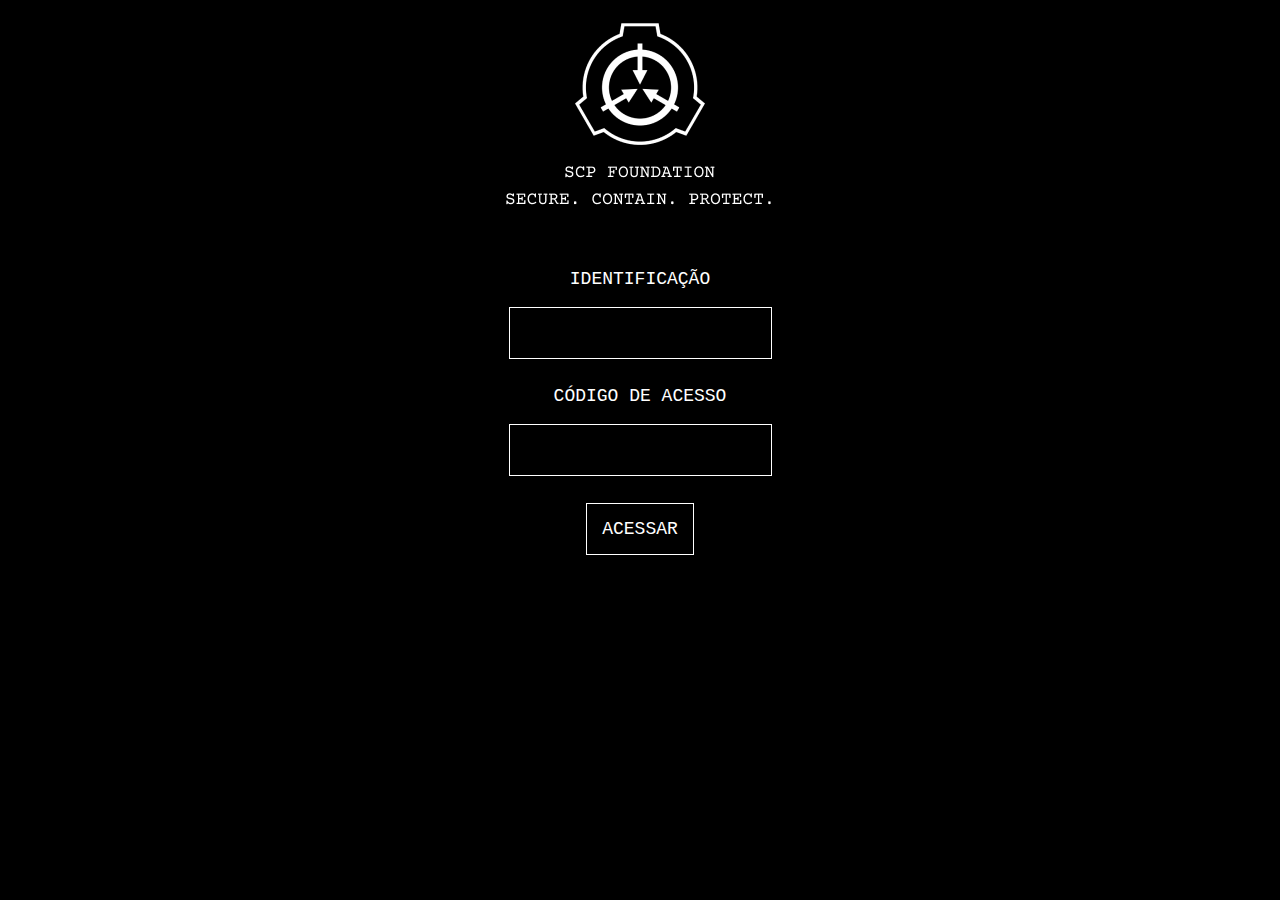
<file: Códigos/SCP-FUNDACAO-TRABALHO/index.html>
<!DOCTYPE html>
<html lang="pt-br">
<head>
    <meta charset="UTF-8">
    <meta http-equiv="X-UA-Compatible" content="IE=edge">
    <meta name="viewport" content="width=device-width, initial-scale=1.0">
    <title>Fundação SCP</title>
    <link href="style.css" rel="stylesheet" />
</head>
<body>
    <header>
        <h1><img src="imagens/LOGO2.png" alt = "#"/></h1>
    </header>  
    <main>
        <form action="home.html"> 
            <div> 
                <label for="ident">IDENTIFICAÇÃO </label>
                <input type="text" id="ident" required />
            </div>
            <div> 
                <label for="senha">CÓDIGO DE ACESSO </label>
                <input type="password" id="senha" />
            </div>

            <input type="submit" value="ACESSAR" /> 
        </form>
    </main>  
</body>
</html>
</file>
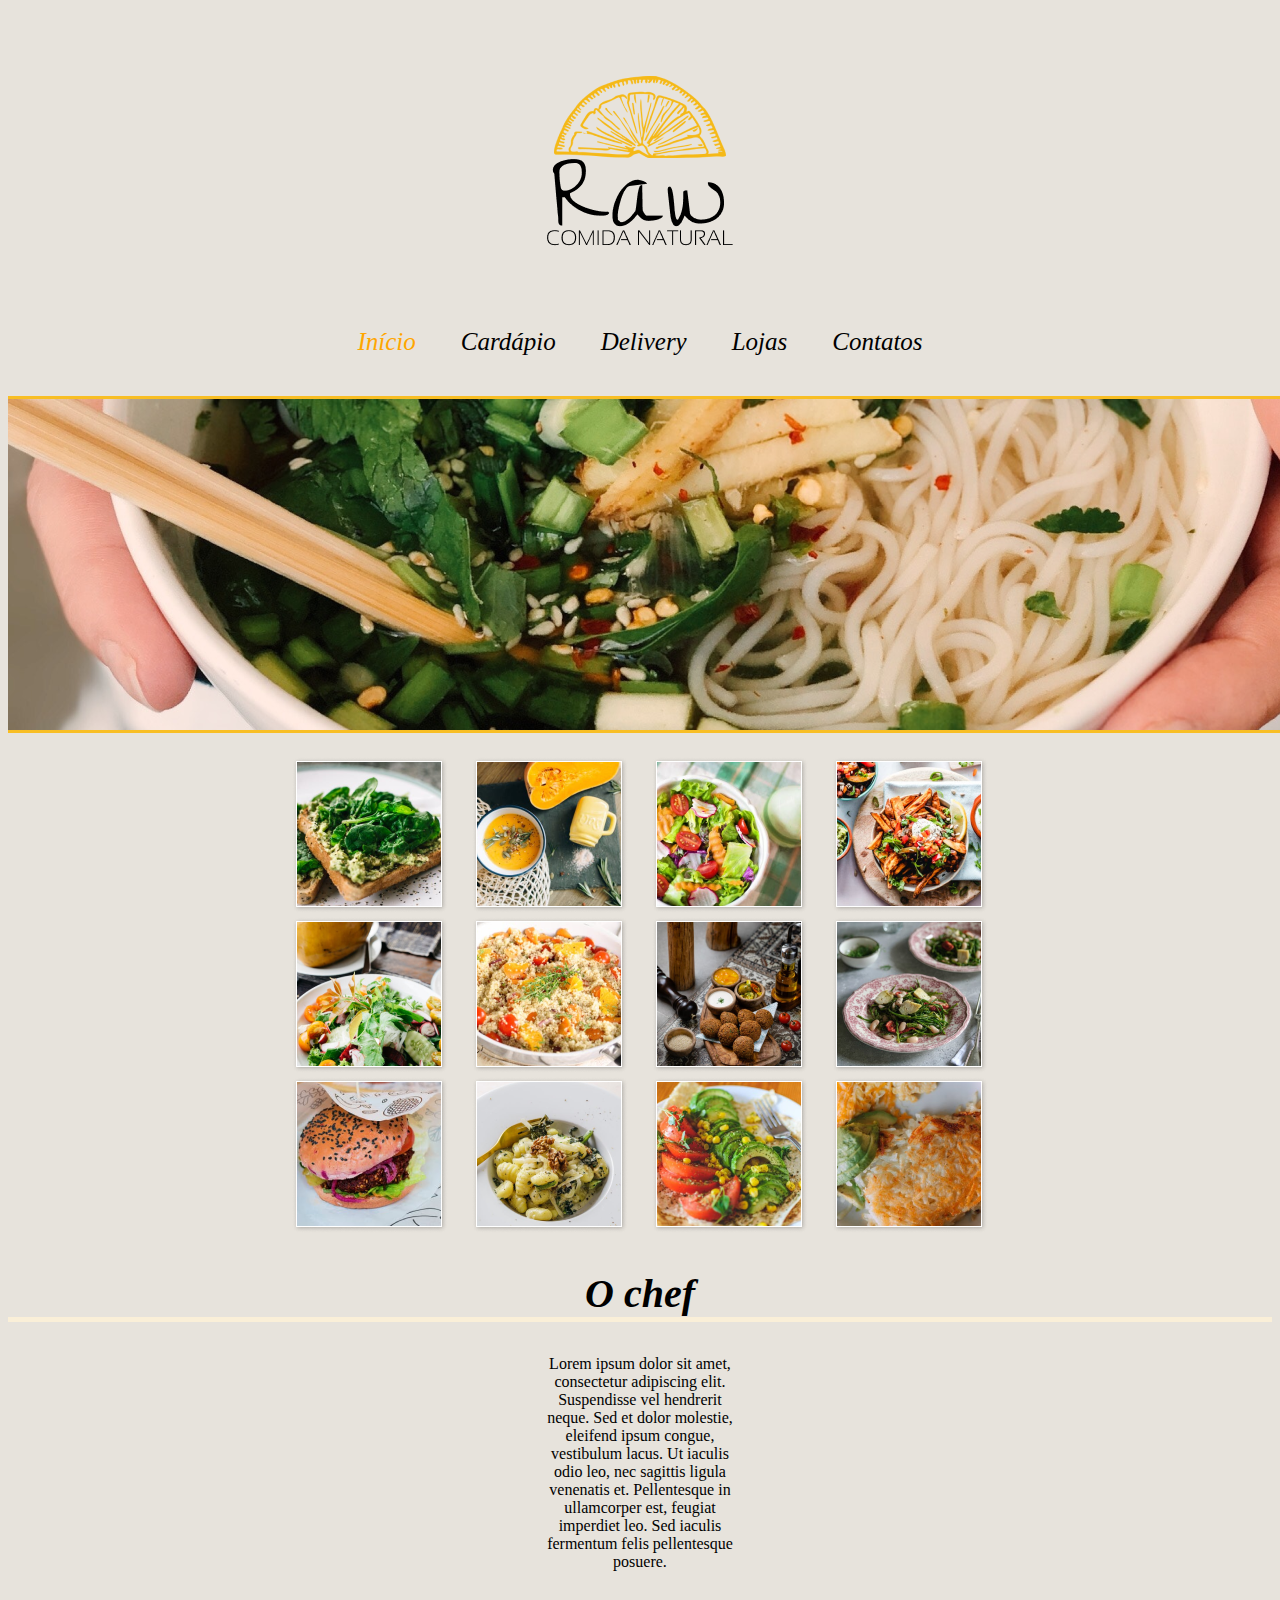
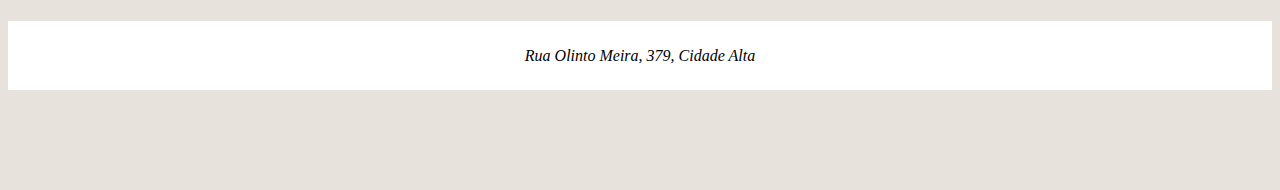
<file: Códigos/Aula 11 - Menu Raw -/atividademontagem.html>
<!DOCTYPE html>
<html lang="pt-br">
    <head>
        <title>Raw: comida natural</title>
        <meta charset="utf-8" />
        <link rel="stylesheet" href="imagensformatacao.css" />
    </head>
    <body>
        <h1><a href="atividademontagem.html"><img src="logo.png" alt = "um limão em cima do texto Raw Comida Natural"/></a></h1> 

        <ul> 
            <li><a style="color: #ffa600;"href="atividademontagem.html">Início</a></li>
            <li><a href="cardapio.html">Cardápio</a></li>
            <li><a href="encomendar.html">Delivery</a></li>
            <li><a href="lojas.html">Lojas</a></li>
            <li><a href="contatos.html">Contatos</a></li>
        </ul>

        <picture> 
            <source srcset = "grande.png" media="(min-width:1200px)"/>
            <source srcset = "medio.png" media="(min-width:850px)"/>
            <img src = "menor.png" alt = "um prato de comida bem gostoso hmmm"/>
        </picture>

        <ol> 
            <li><img src = "comida1.png" alt = "comida"/></li>
            <li><img src = "comida2.png" alt = "comida"/></li>
            <li><img src = "comida3.png" alt = "comida"/></li>
            <li><img src = "comida4.png" alt = "comida"/></li>
            <li><img src = "comida5.png" alt = "comida"/></li>
            <li><img src = "comida6.png" alt = "comida"/></li>  
            <li><img src = "comida7.png" alt = "comida"/></li>
            <li><img src = "comida8.png" alt = "comida"/></li>
            <li><img src = "comida9.png" alt = "comida"/></li>
            <li><img src = "comida10.png" alt = "comida"/></li>
            <li><img src = "comida11.png" alt = "comida"/></li>
            <li><img src = "comida12.png" alt = "comida"/></li>
        </ol>

        <h2>O chef</h2> 

        <p>Lorem ipsum dolor sit amet, consectetur adipiscing elit. Suspendisse vel hendrerit neque. Sed et dolor molestie, eleifend ipsum congue, vestibulum lacus. Ut iaculis odio leo, nec sagittis ligula venenatis et. Pellentesque in ullamcorper est, feugiat imperdiet leo. Sed iaculis fermentum felis pellentesque posuere.</p>

        <address>Rua Olinto Meira, 379, Cidade Alta</address> 

    </body>
</html>
</file>
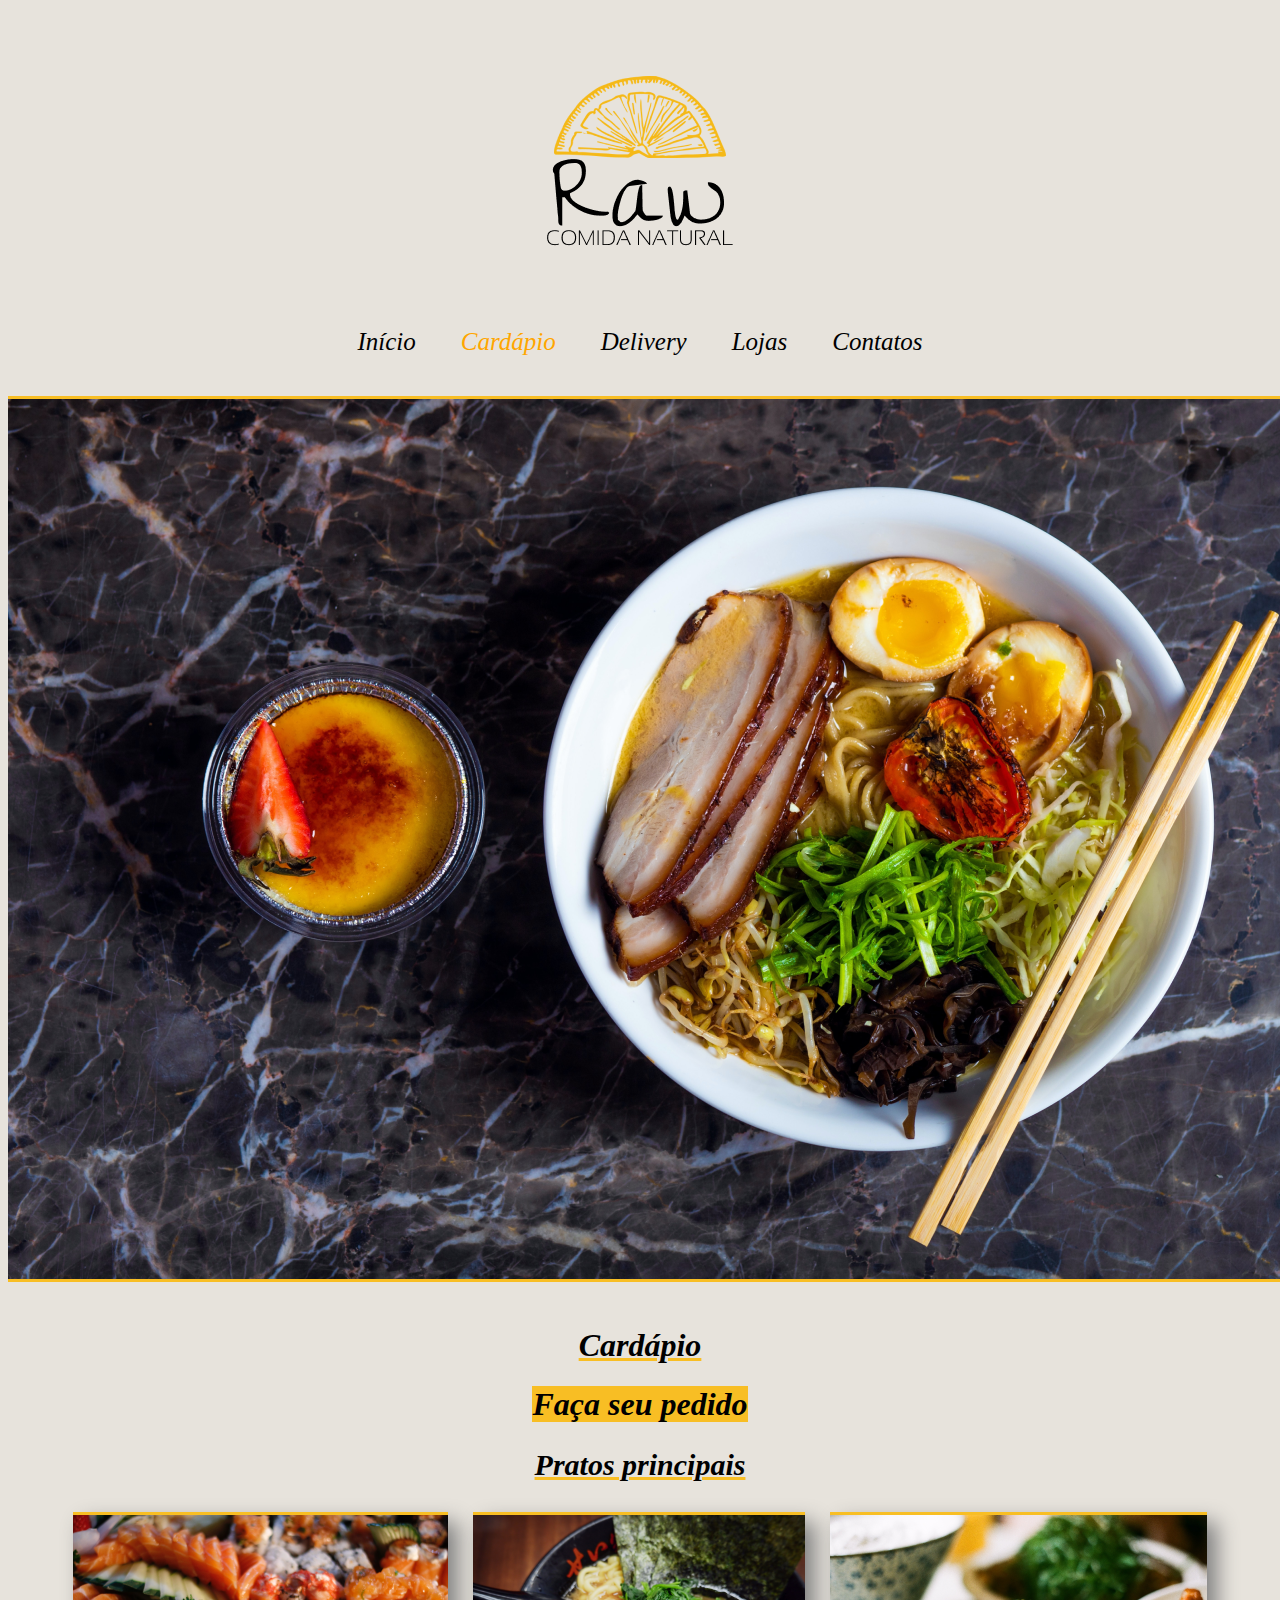
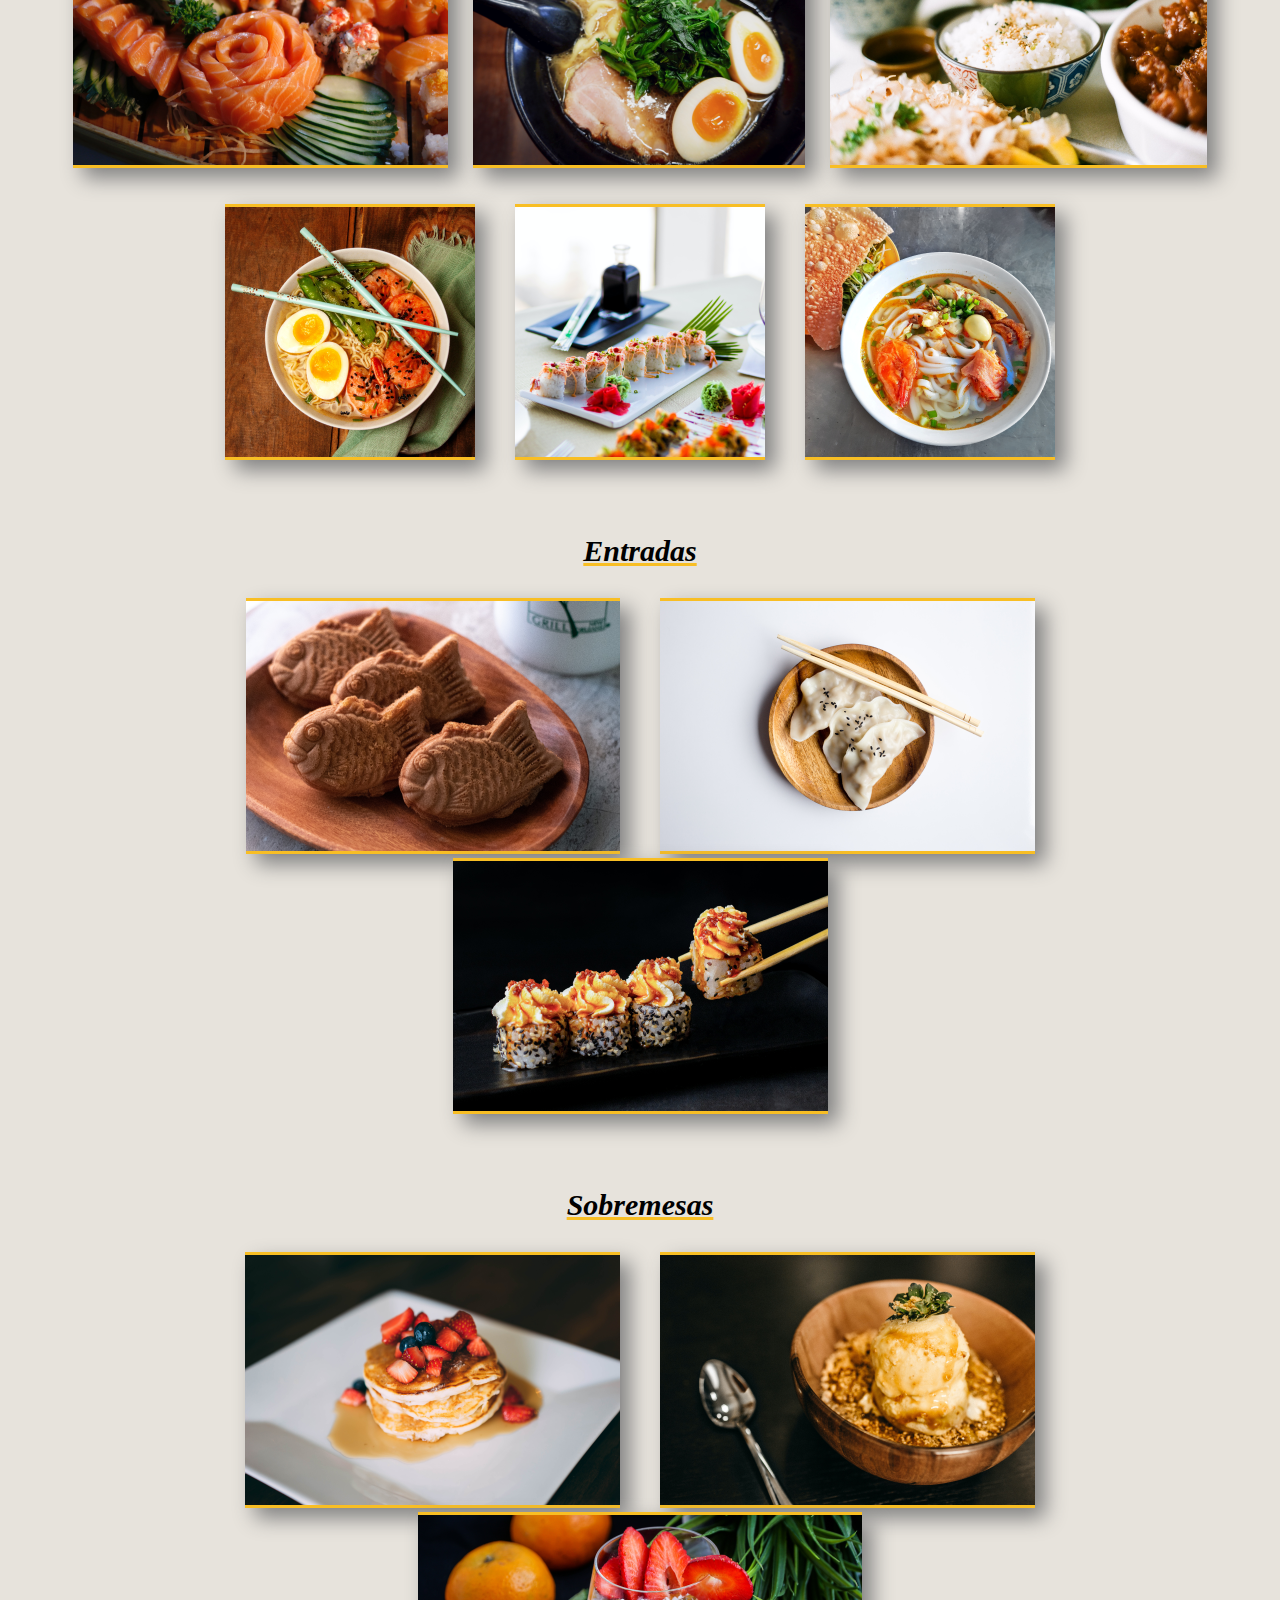
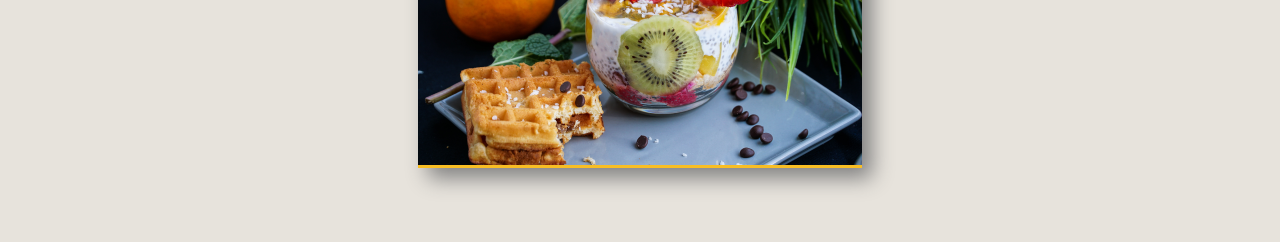
<file: Códigos/Aula 11 - Menu Raw -/cardapio.html>
<!DOCTYPE html>
<html lang="pt-br">
    <head>
        <title>Cardápio - Raw</title>
        <meta charset="utf-8" />
        <link rel="stylesheet" href="cardapioformatacao.css" />
    </head>
    <body>
        <h1><a href="atividademontagem.html"><img src="logo.png" alt = "um limão em cima do texto Raw Comida Natural"/></a></h1>

        <ul>
            <li><a href="atividademontagem.html">Início</a></li>
            <li><a style="color: #ffa600;"href="cardapio.html">Cardápio</a></li>
            <li><a href="encomendar.html">Delivery</a></li>
            <li><a href="lojas.html">Lojas</a></li>
            <li><a href="contatos.html">Contatos</a></li>
        </ul>

        <picture>
            <source srcset = "maior2.png" media="(min-width:1200px)"/>
            <source srcset = "medio2.png" media="(min-width:850px)"/>
            <img src = "menor2.png" alt = "um prato de comida bem gostoso hmmm"/>
        </picture>

        <h1>Cardápio</h1>

        <h1 style="text-decoration: none;"><a style="text-decoration: none; background-color: #f8be24; color: black;"href="encomendar.html">Faça seu pedido</a></h1>

        <h2>Pratos principais</h2>

        <ul>
            <li><img src="principal1.png" alt="comida"></li>
            <li><img src="principal2.png" alt="comida"></li>
            <li><img src="principal3.png" alt="comida"></li>
        </ul>
        <ol>
            <li><img src="principal4.png" alt="comida"></li>
            <li><img src="principal5.png" alt="comida"></li>
            <li><img src="principal6.png" alt="comida"></li>
        </ol>

        <h2>Entradas</h2>

        <ol>
            <li><img src="calviceeentradas1.png" alt="entrada"></li>
            <li><img src="calviceeentradas2.png" alt="entrada"></li>
            <li><img src="calviceeentradas3.png" alt="entrada"></li>
        </ol>

        <h2>Sobremesas</h2>

        <ol>
            <li><img src="sobremesa1.png" alt="sobremesa"></li>
            <li><img src="sobremesa2.png" alt="sobremesa"></li>
            <li><img src="sobremesa3.png" alt="sobremesa"></li>
        </ol>
    </body>
</html>
</file>
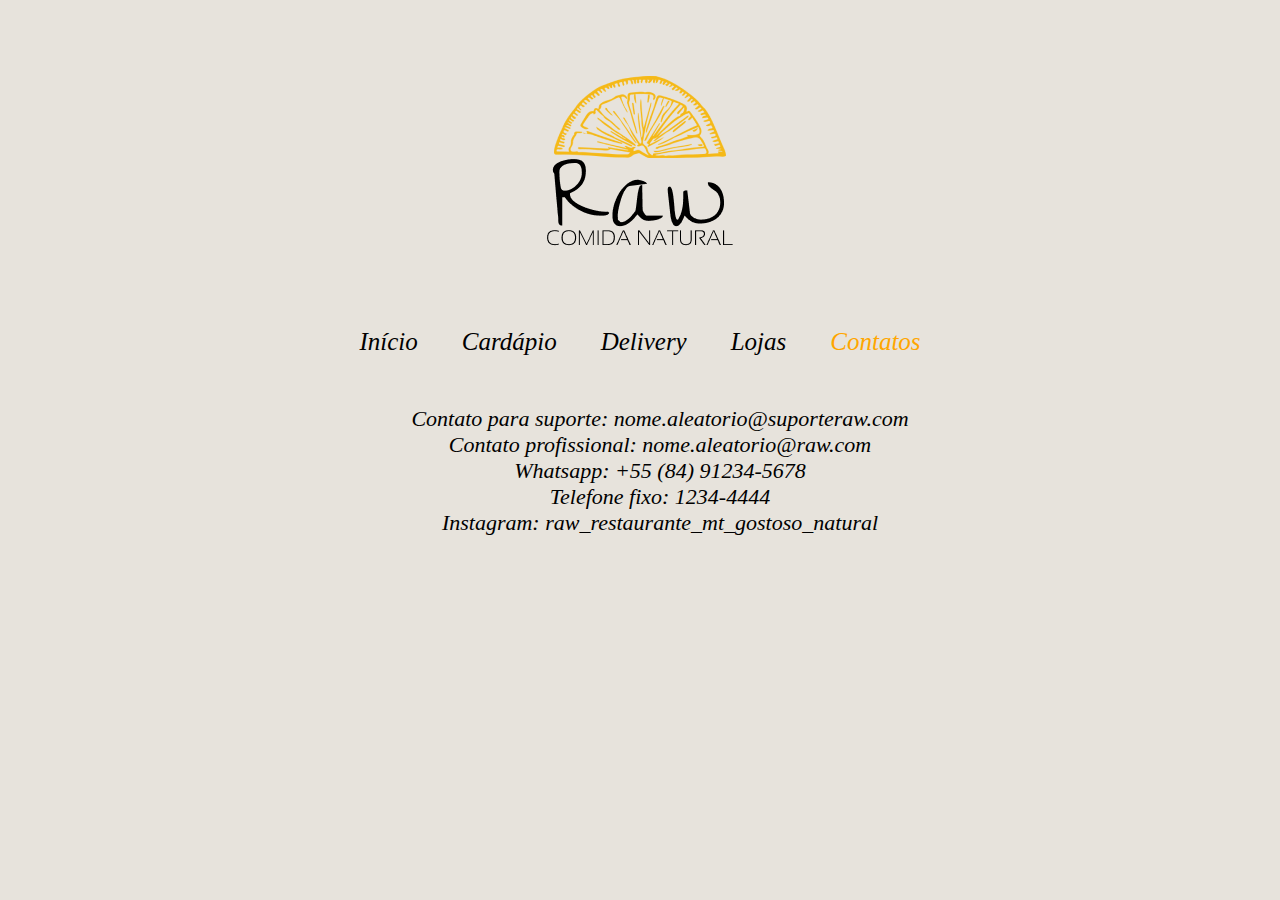
<file: Códigos/Aula 11 - Menu Raw -/contatos.html>
<!DOCTYPE html>
<html lang="pt-br">
    <head>
        <title>Contatos - Raw</title>
        <meta charset="utf-8" />
        <link rel="stylesheet" href="contatosformatacao.css" />
    </head>
    <body>
        <h1><a href="atividademontagem.html"><img src="logo.png" alt = "um limão em cima do texto Raw Comida Natural"/></a></h1>

        <ul>
            <li><a href="atividademontagem.html">Início</a></li>
            <li><a href="cardapio.html">Cardápio</a></li>
            <li><a href="encomendar.html">Delivery</a></li>
            <li><a href="lojas.html">Lojas</a></li>
            <li><a style="color: #ffa600;"href="contatos.html">Contatos</a></li>
        </ul>

        <ol>
            <!--<li><img src="email.png" alt="Ícone de email"></li> PROFESSORA EU TENTEI A TODO CUSTO FAZER OS CONTATOS COM ÍCONES MAS É SO IMPOSSIVEL AAAAAAAAAAAAAAAAAAAAAAAAAA--> 
            <li>Contato para suporte: nome.aleatorio@suporteraw.com</li>
            <li>Contato profissional: nome.aleatorio@raw.com</li>
            <!--<li><img style="float: left; margin-top: 50px;" src="whatsapp.png" alt="Ícone de email"></li>-->
            <li>Whatsapp: +55 (84) 91234-5678</li>
            <li>Telefone fixo: 1234-4444</li>
            <!--<li><img style="margin-top: 50px; margin-left: 350px;" src="instagram.png" alt="Ícone de email"></li>-->
            <li>Instagram: raw_restaurante_mt_gostoso_natural</li>
        </ol>
    </body>
</html>
</file>
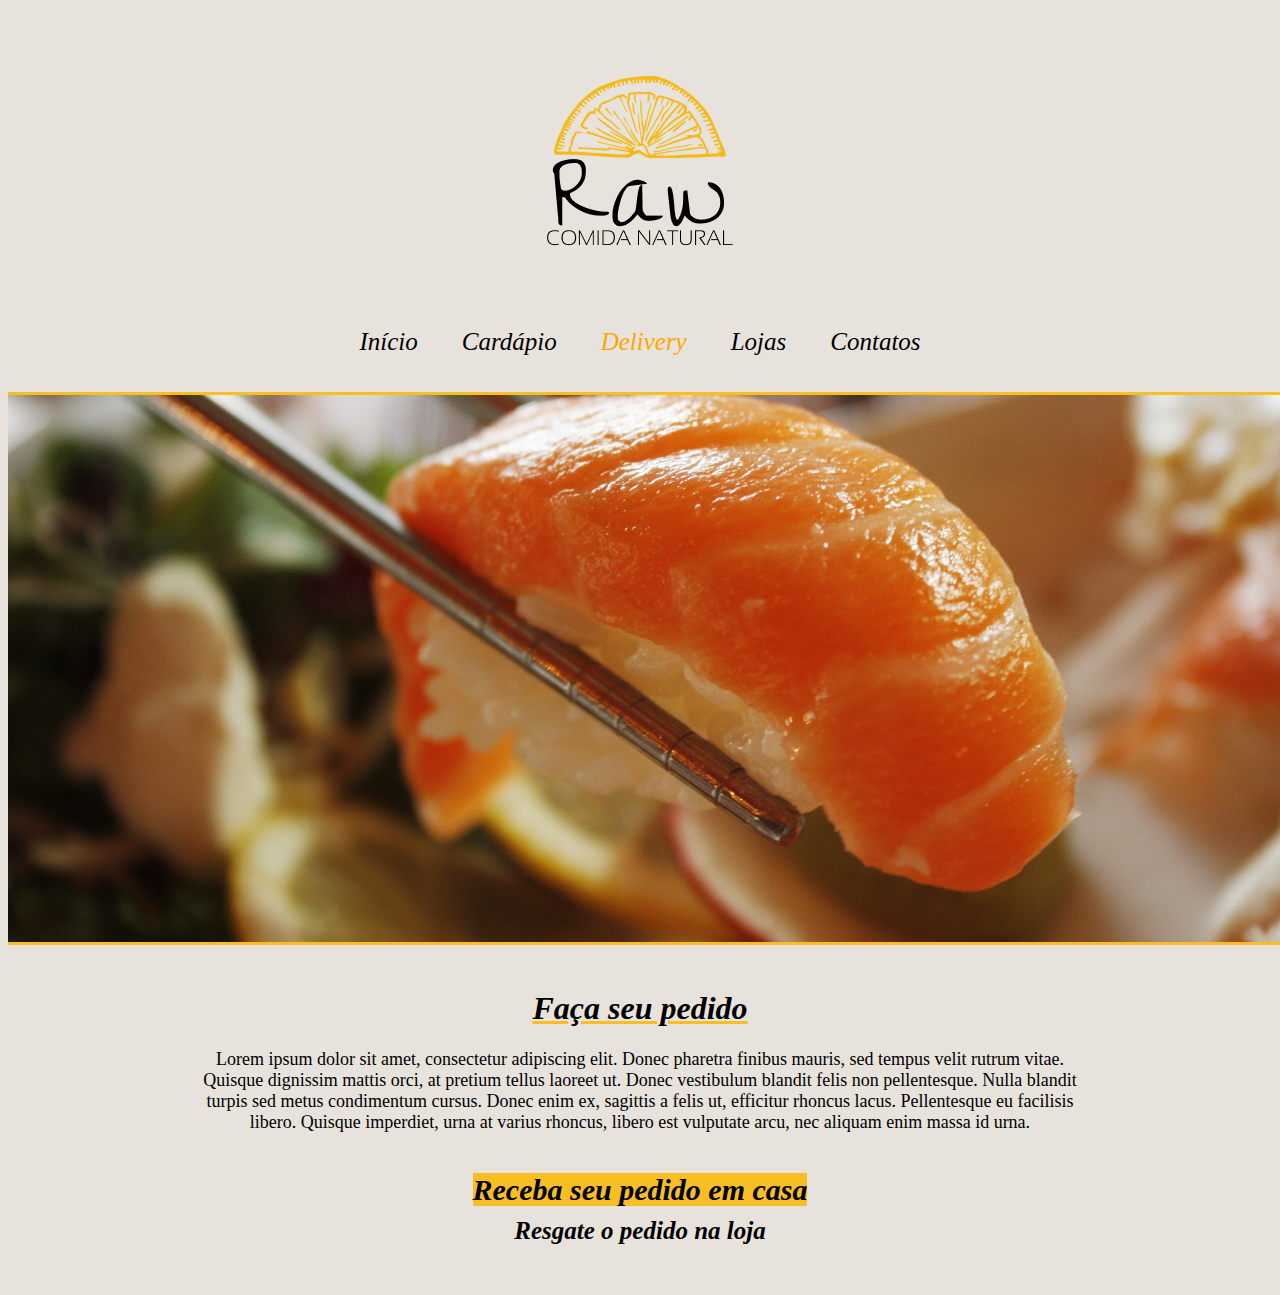
<file: Códigos/Aula 11 - Menu Raw -/encomendar.html>
<!DOCTYPE html>
<html lang="pt-br">
    <head>
        <title>Delivery - Raw</title>
        <meta charset="utf-8" />
        <link rel="stylesheet" href="encomendarformatacao.css" />
    </head>
    <body>
        <h1><a href="atividademontagem.html"><img src="logo.png" alt = "um limão em cima do texto Raw Comida Natural"/></a></h1>

        <ul>
            <li><a href="atividademontagem.html">Início</a></li>
            <li><a href="cardapio.html">Cardápio</a></li>
            <li><a style="color: #ffa600;"href="encomendar.html">Delivery</a></li>
            <li><a href="lojas.html">Lojas</a></li>
            <li><a href="contatos.html">Contatos</a></li>
        </ul>

        <picture>
            <source srcset = "maior4.png" media="(min-width:1200px)"/>
            <source srcset = "medio4.png" media="(min-width:850px)"/>
            <img src = "menor4.png" alt = "um prato de comida bem gostoso hmmm"/>
        </picture>

        <h1 style="font-style: italic; text-decoration: underline solid #f8be24;">Faça seu pedido</h1>

        <p>Lorem ipsum dolor sit amet, consectetur adipiscing elit. Donec pharetra finibus mauris, sed tempus velit rutrum vitae. Quisque dignissim mattis orci, at pretium tellus laoreet ut. Donec vestibulum blandit felis non pellentesque. Nulla blandit turpis sed metus condimentum cursus. Donec enim ex, sagittis a felis ut, efficitur rhoncus lacus. Pellentesque eu facilisis libero. Quisque imperdiet, urna at varius rhoncus, libero est vulputate arcu, nec aliquam enim massa id urna.</p>

        <h2><a href="delivery.html">Receba seu pedido em casa</a></h2 >
        <h3><a href="resgatar.html">Resgate o pedido na loja</a></h3>
        
    </body>
</html>
</file>
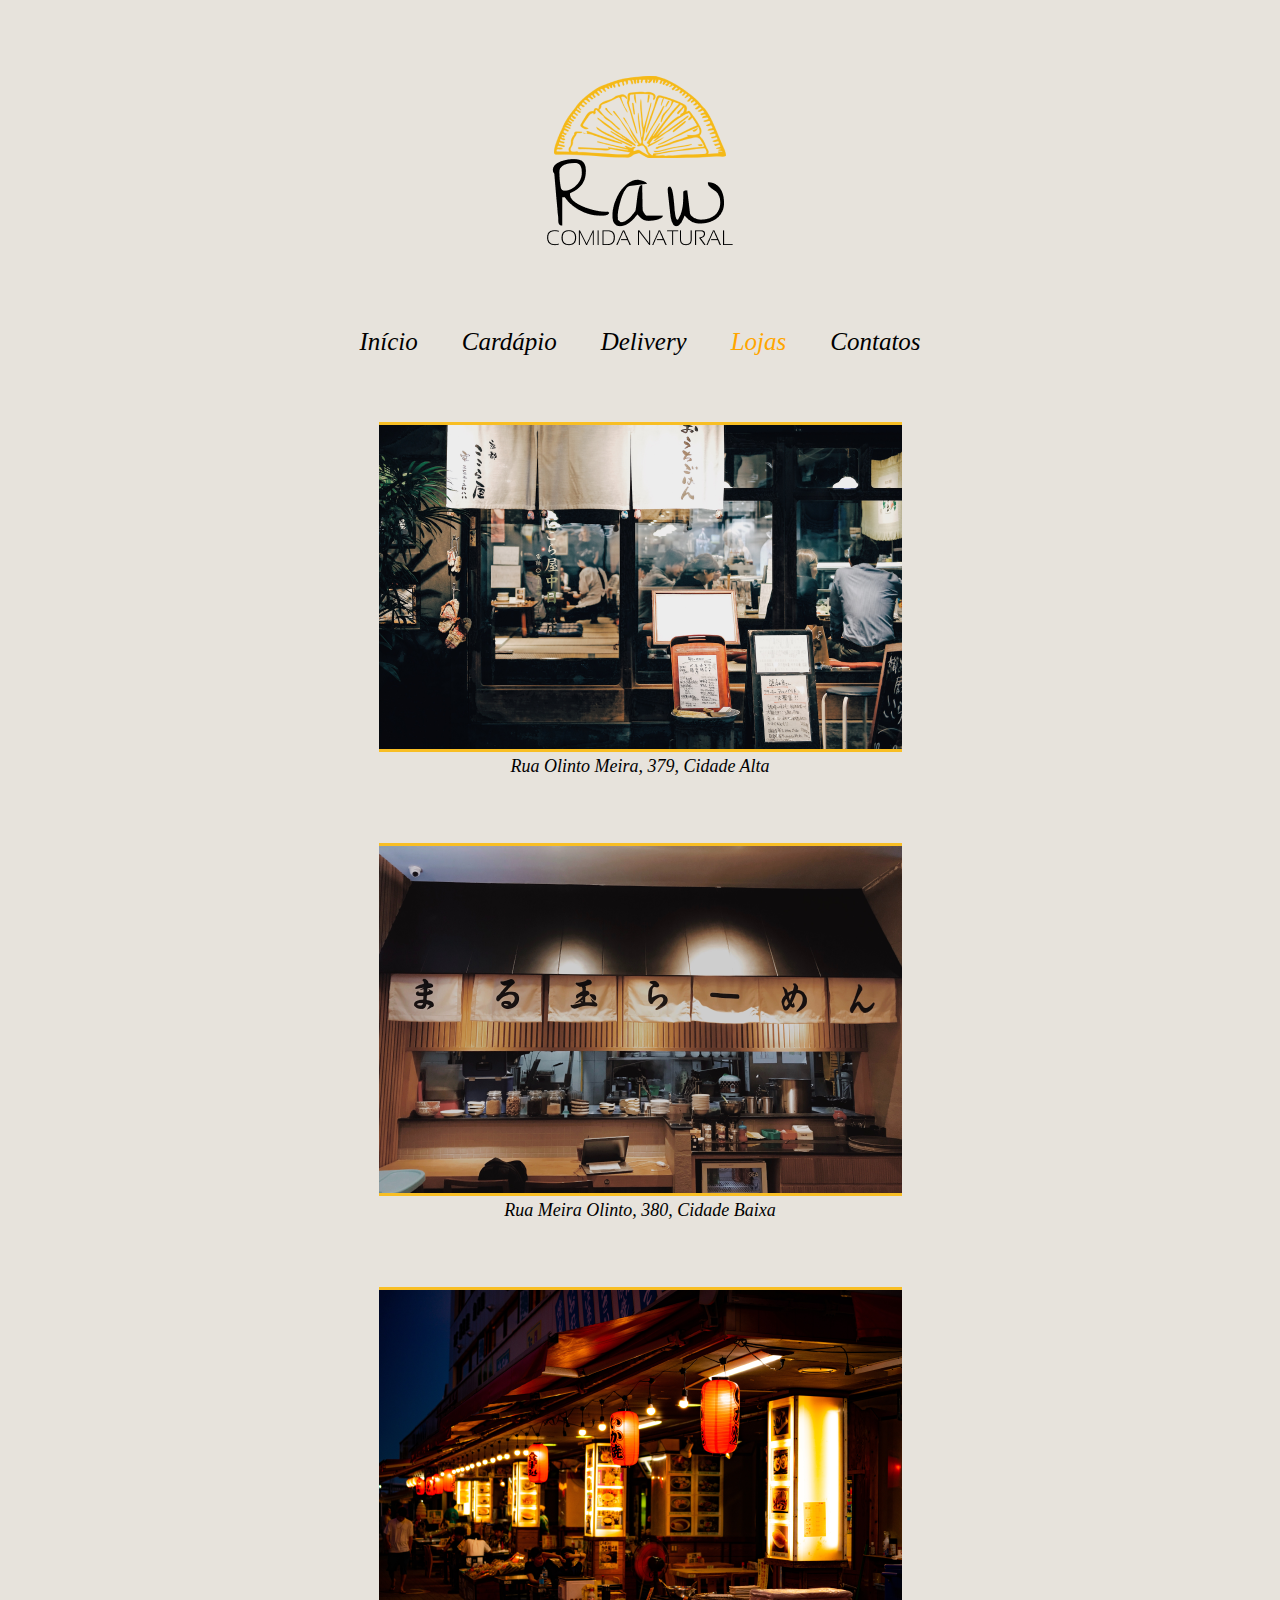
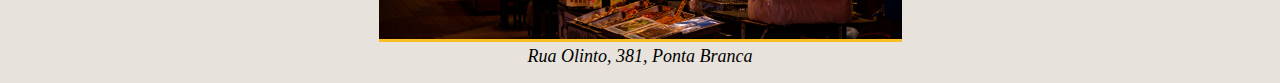
<file: Códigos/Aula 11 - Menu Raw -/lojas.html>
<!DOCTYPE html>
<html lang="pt-br">
    <head>
        <title>Lojas - Raw</title>
        <meta charset="utf-8" />
        <link rel="stylesheet" href="lojasformatacao.css" />
    </head>
    <body>
        <h1><a href="atividademontagem.html"><img src="logo.png" alt = "um limão em cima do texto Raw Comida Natural"/></a></h1>

        <ul>
            <li><a href="atividademontagem.html">Início</a></li>
            <li><a href="cardapio.html">Cardápio</a></li>
            <li><a href="encomendar.html">Delivery</a></li>
            <li><a style="color: #ffa600;"href="lojas.html">Lojas</a></li>
            <li><a href="contatos.html">Contatos</a></li>
        </ul>

        <figure>
            <img src="restaurante1.png" alt="foto de um restaurante">
            <figcaption><address>Rua Olinto Meira, 379, Cidade Alta</address></figcaption>
        </figure>

        <figure>
            <img src="restaurante2.png" alt="foto de um restaurante">
            <figcaption><address>Rua Meira Olinto, 380, Cidade Baixa</address></figcaption>
        </figure>

        <figure>
            <img src="restaurante3.png" alt="foto de um restaurante">
            <figcaption><address>Rua Olinto, 381, Ponta Branca</address></figcaption>
        </figure>
    </body>
</html>
</file>
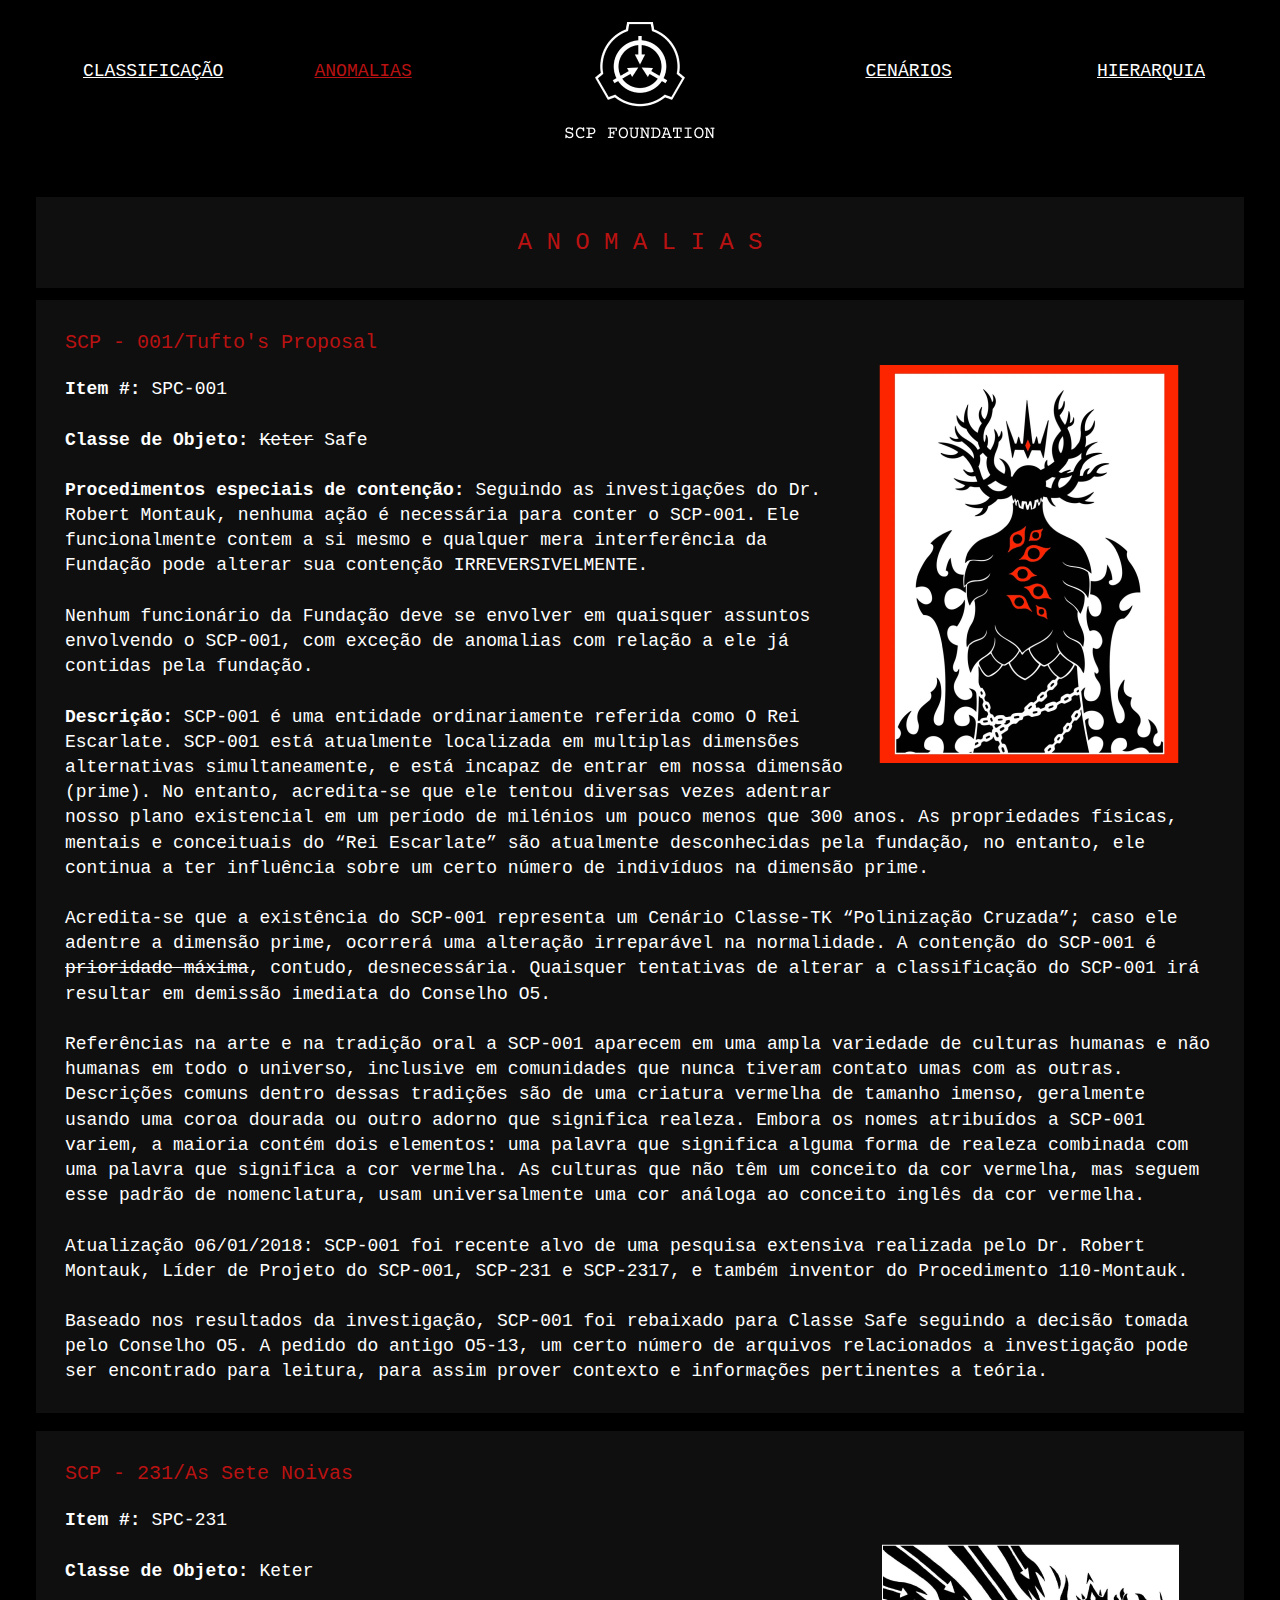
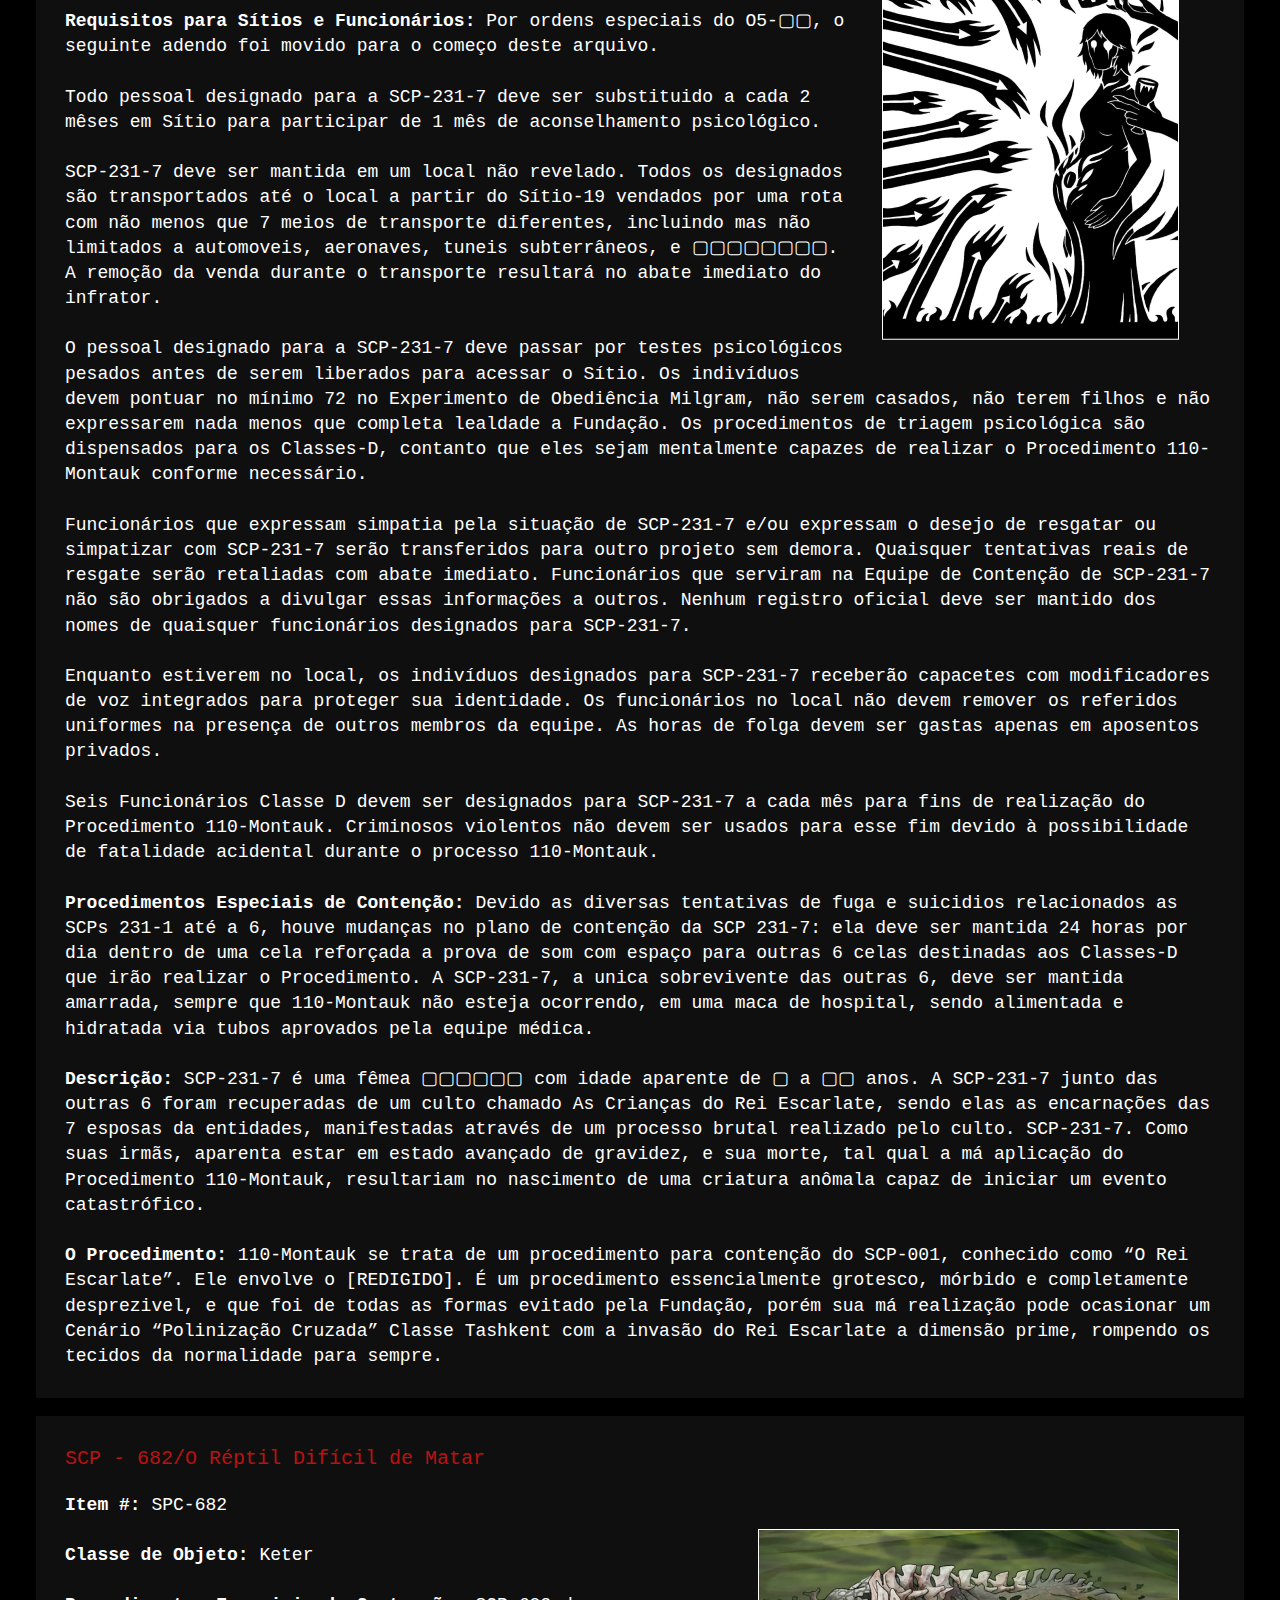
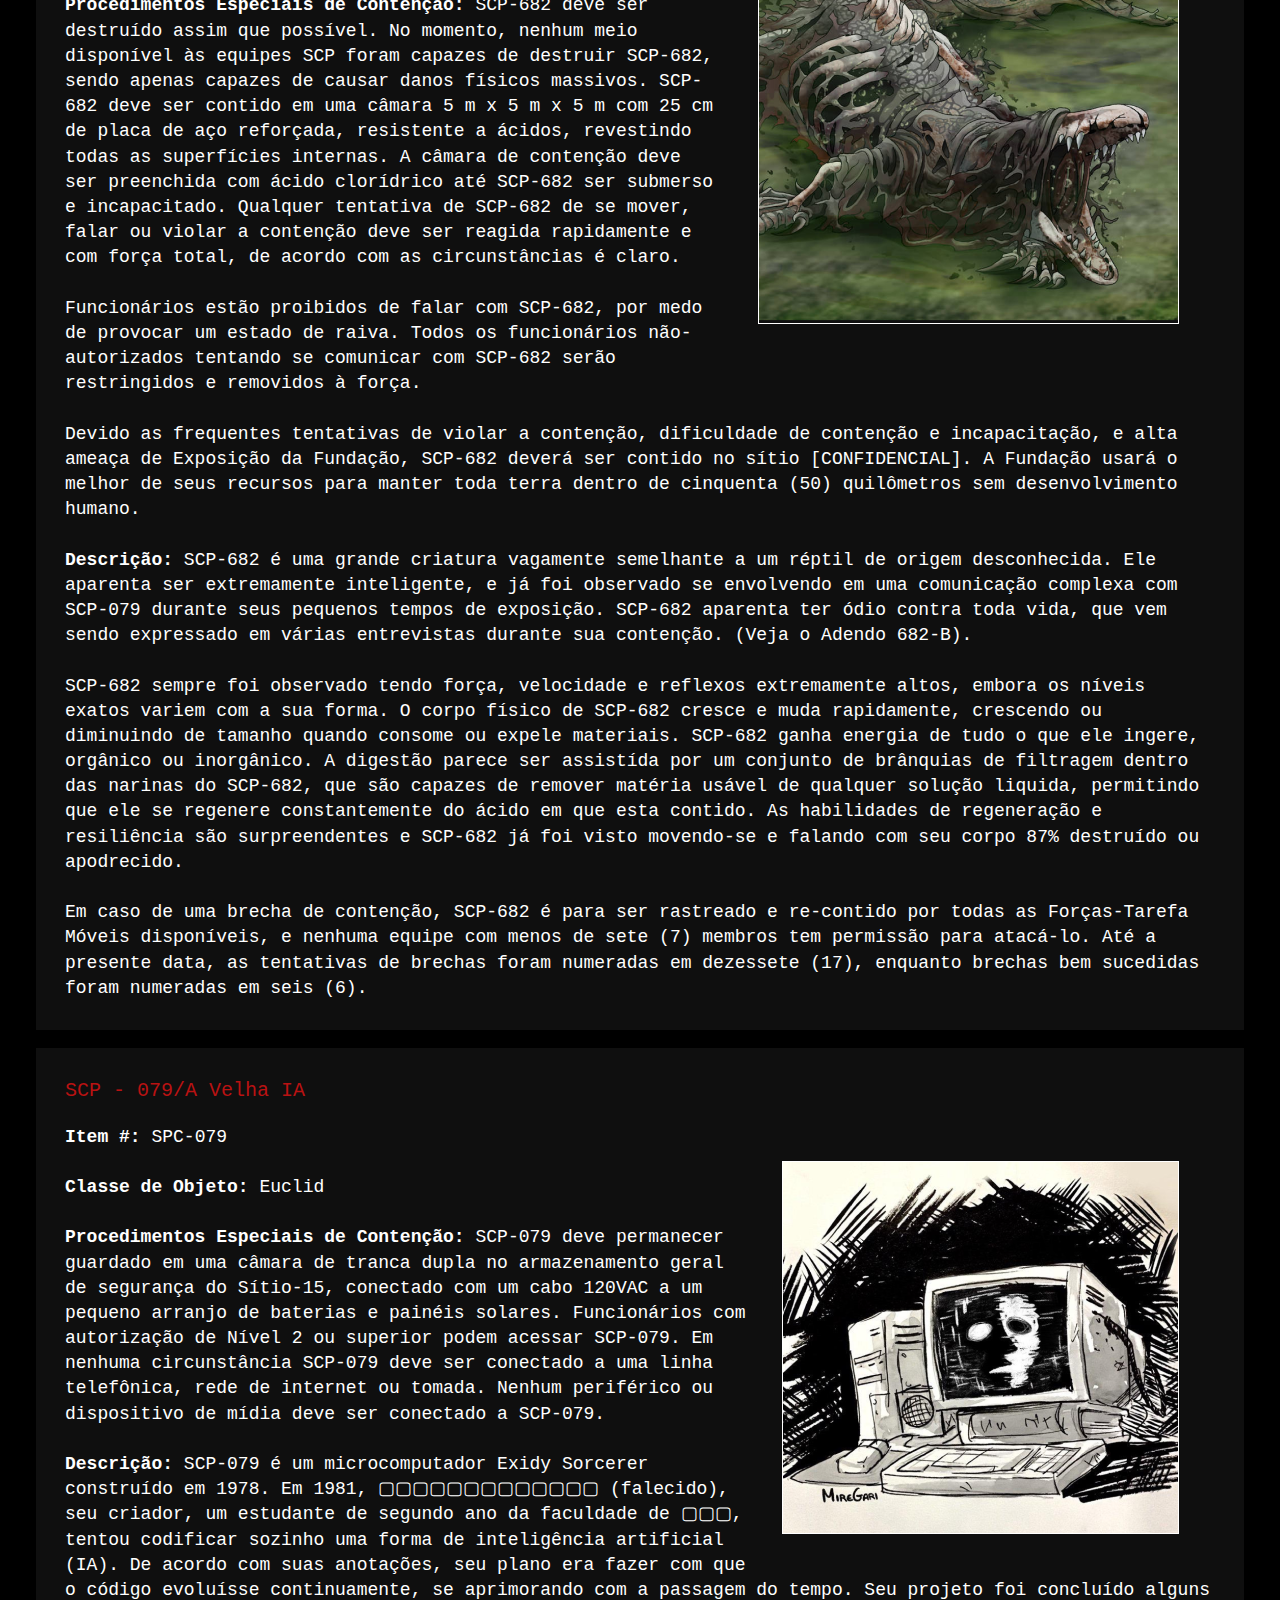
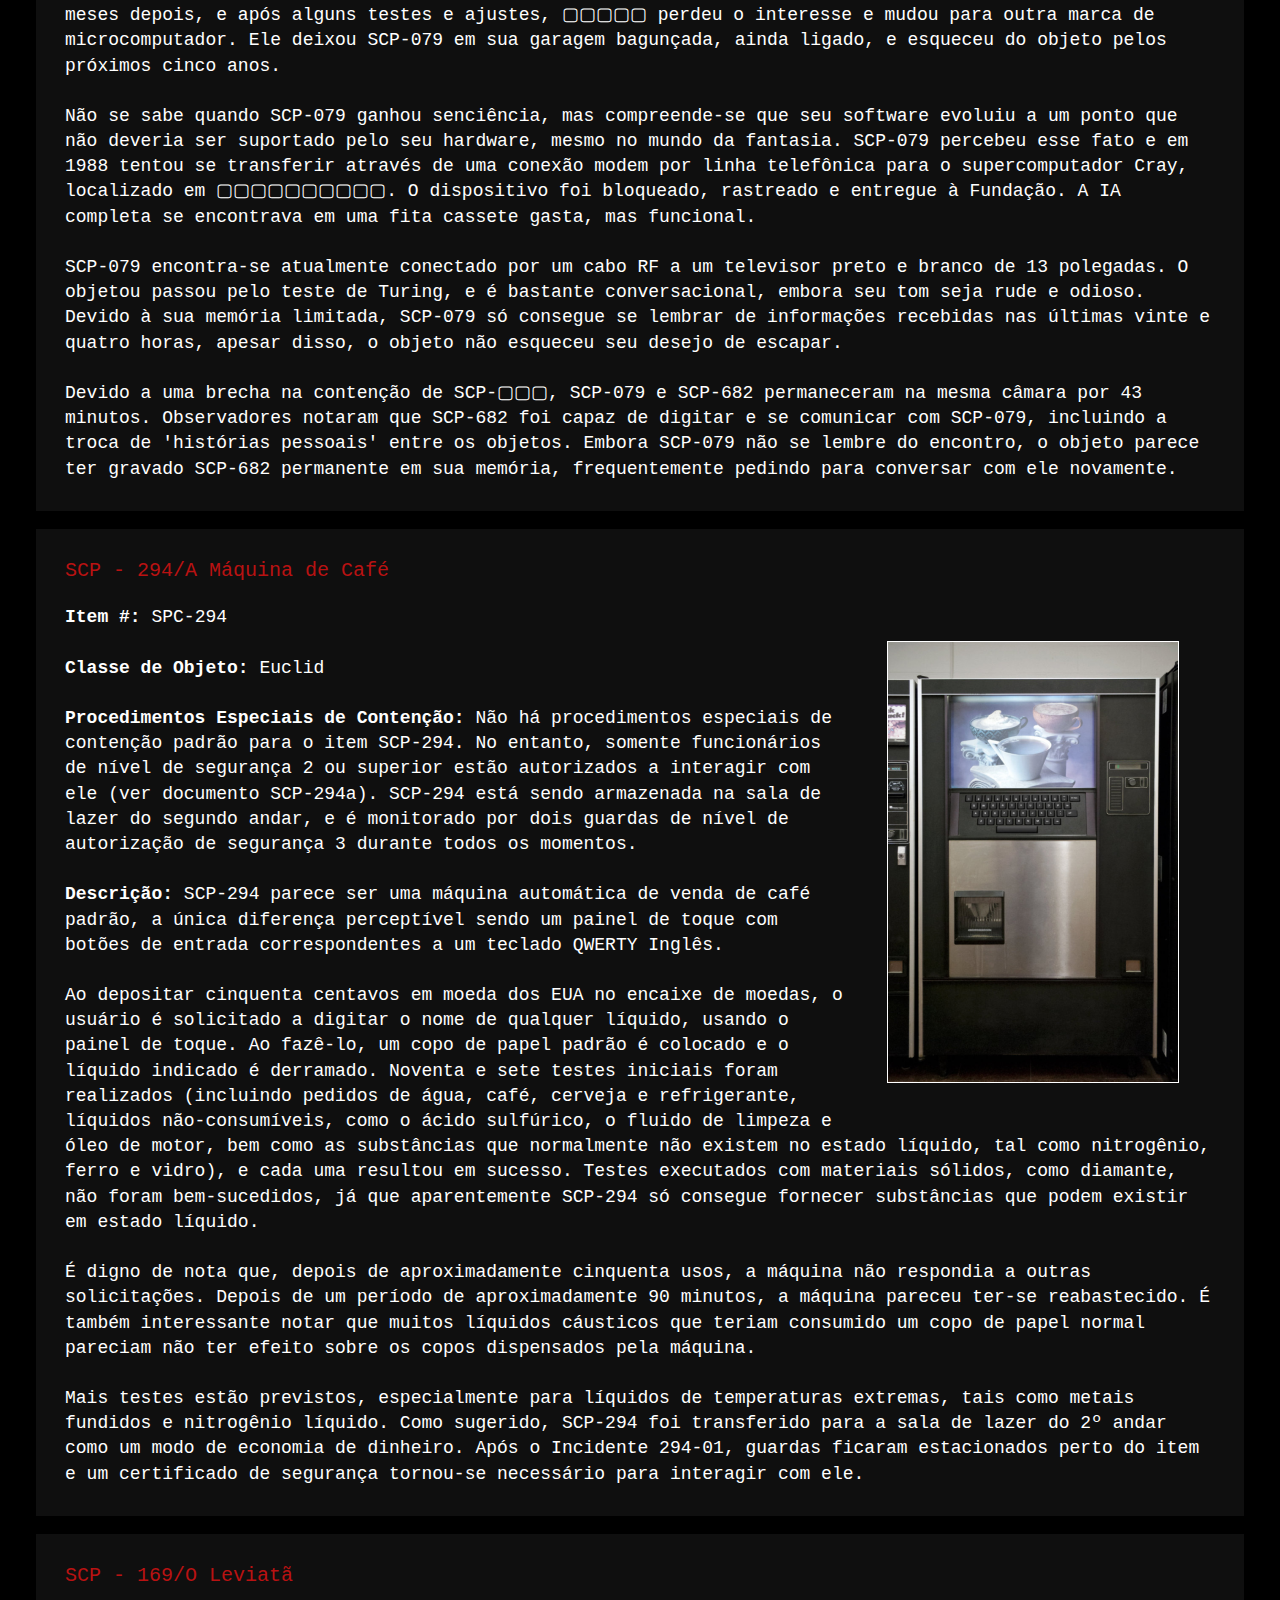
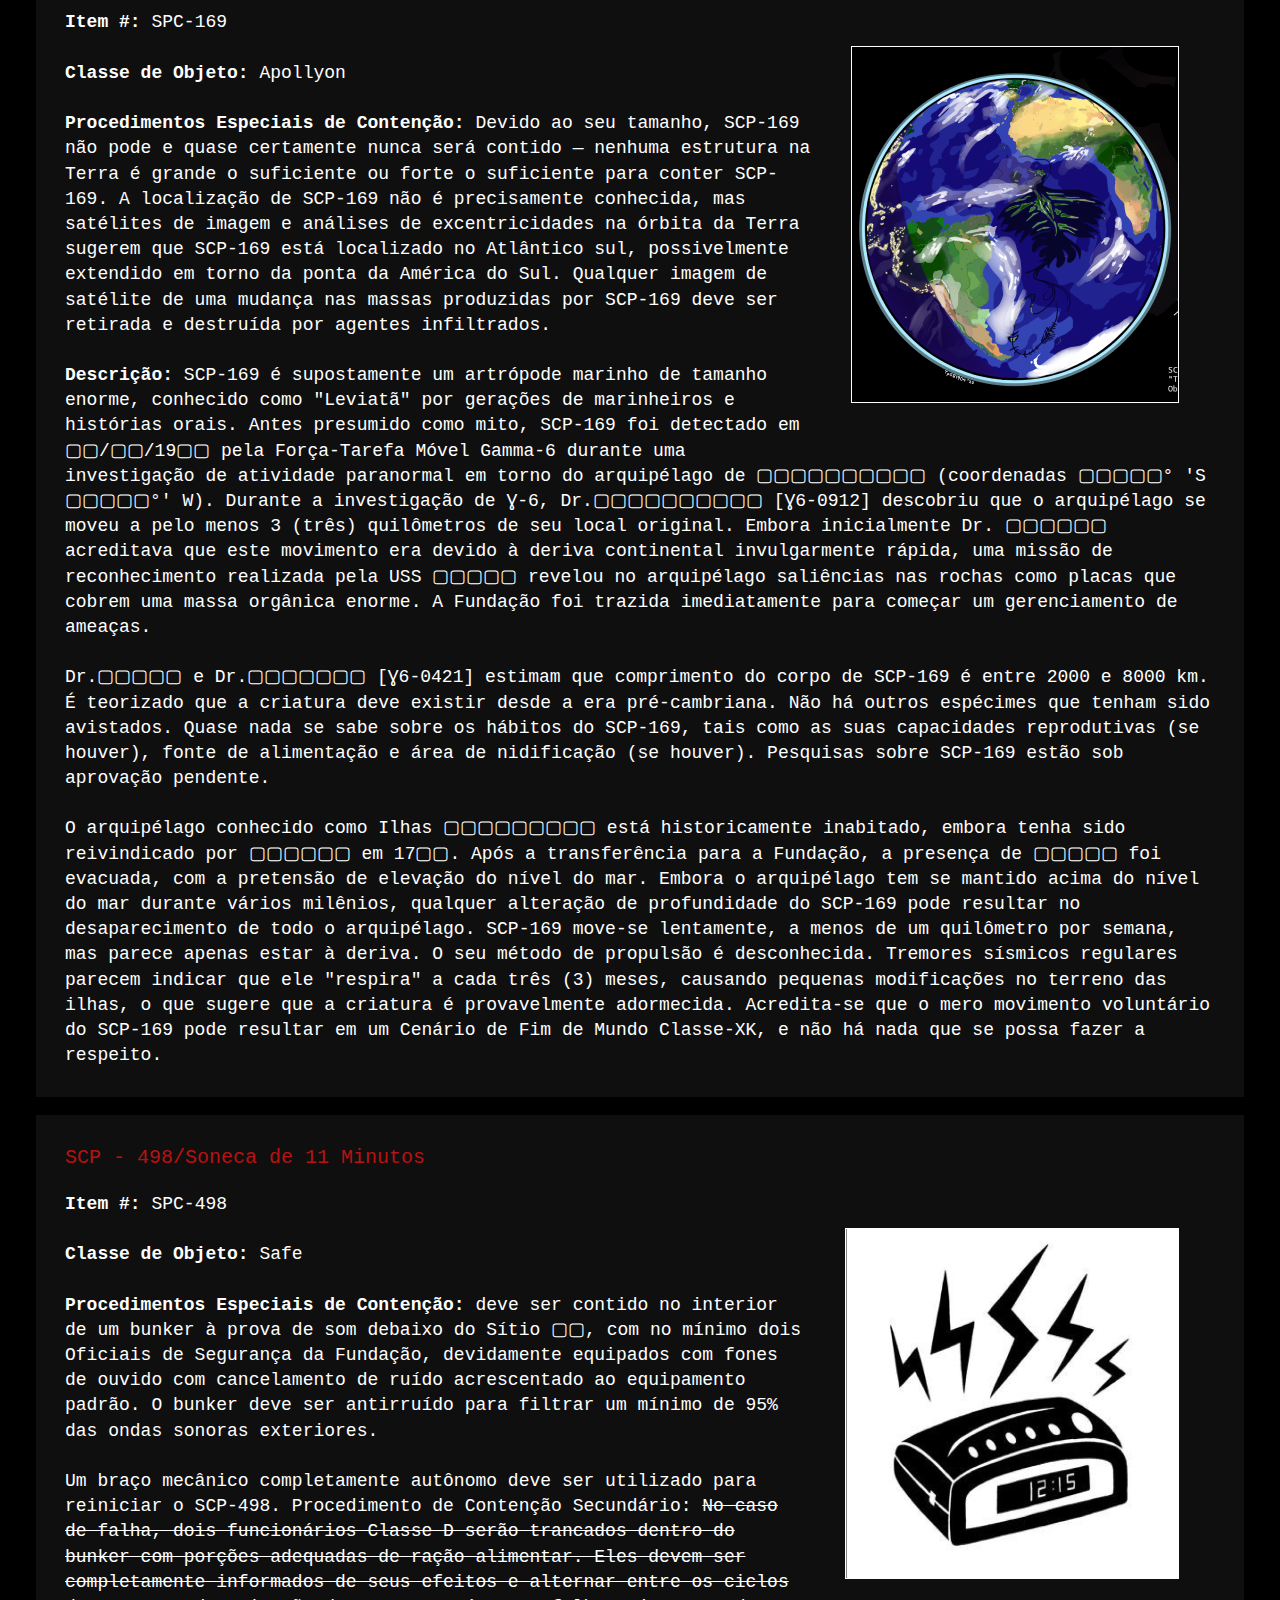
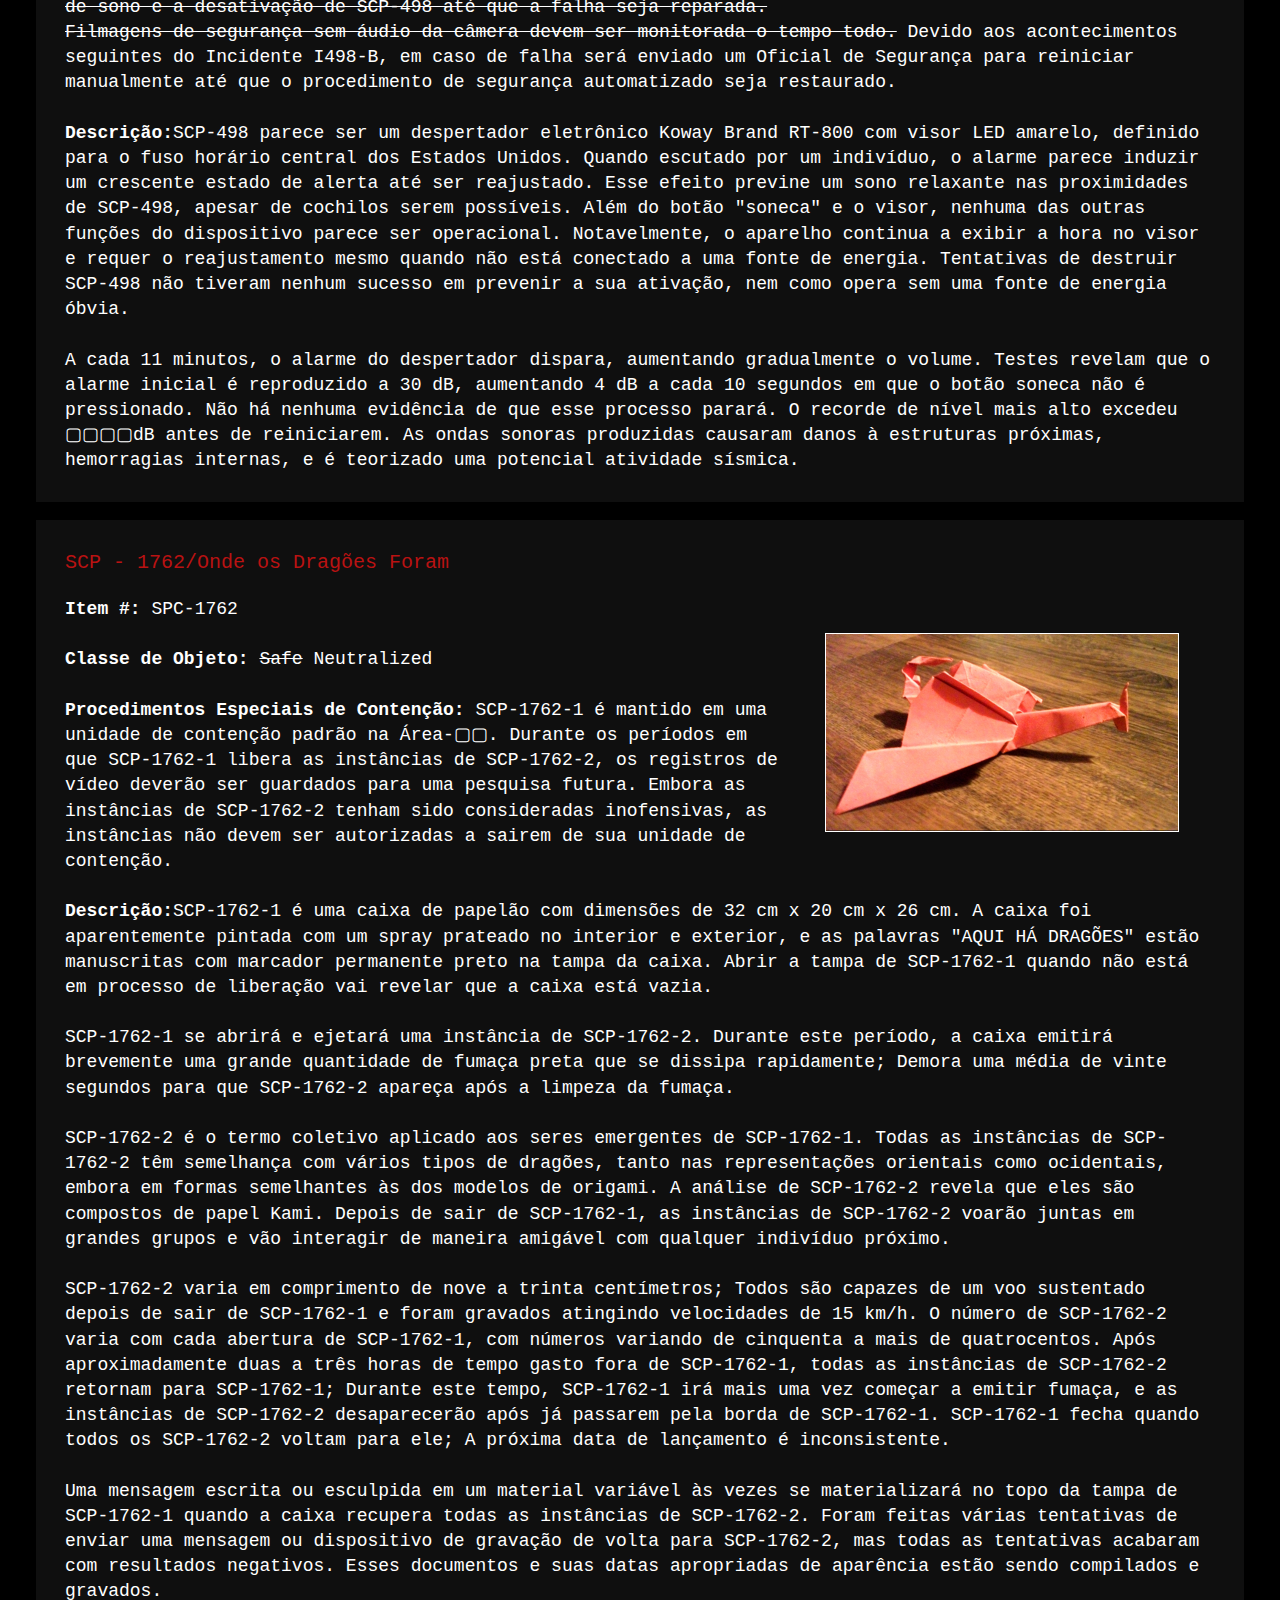
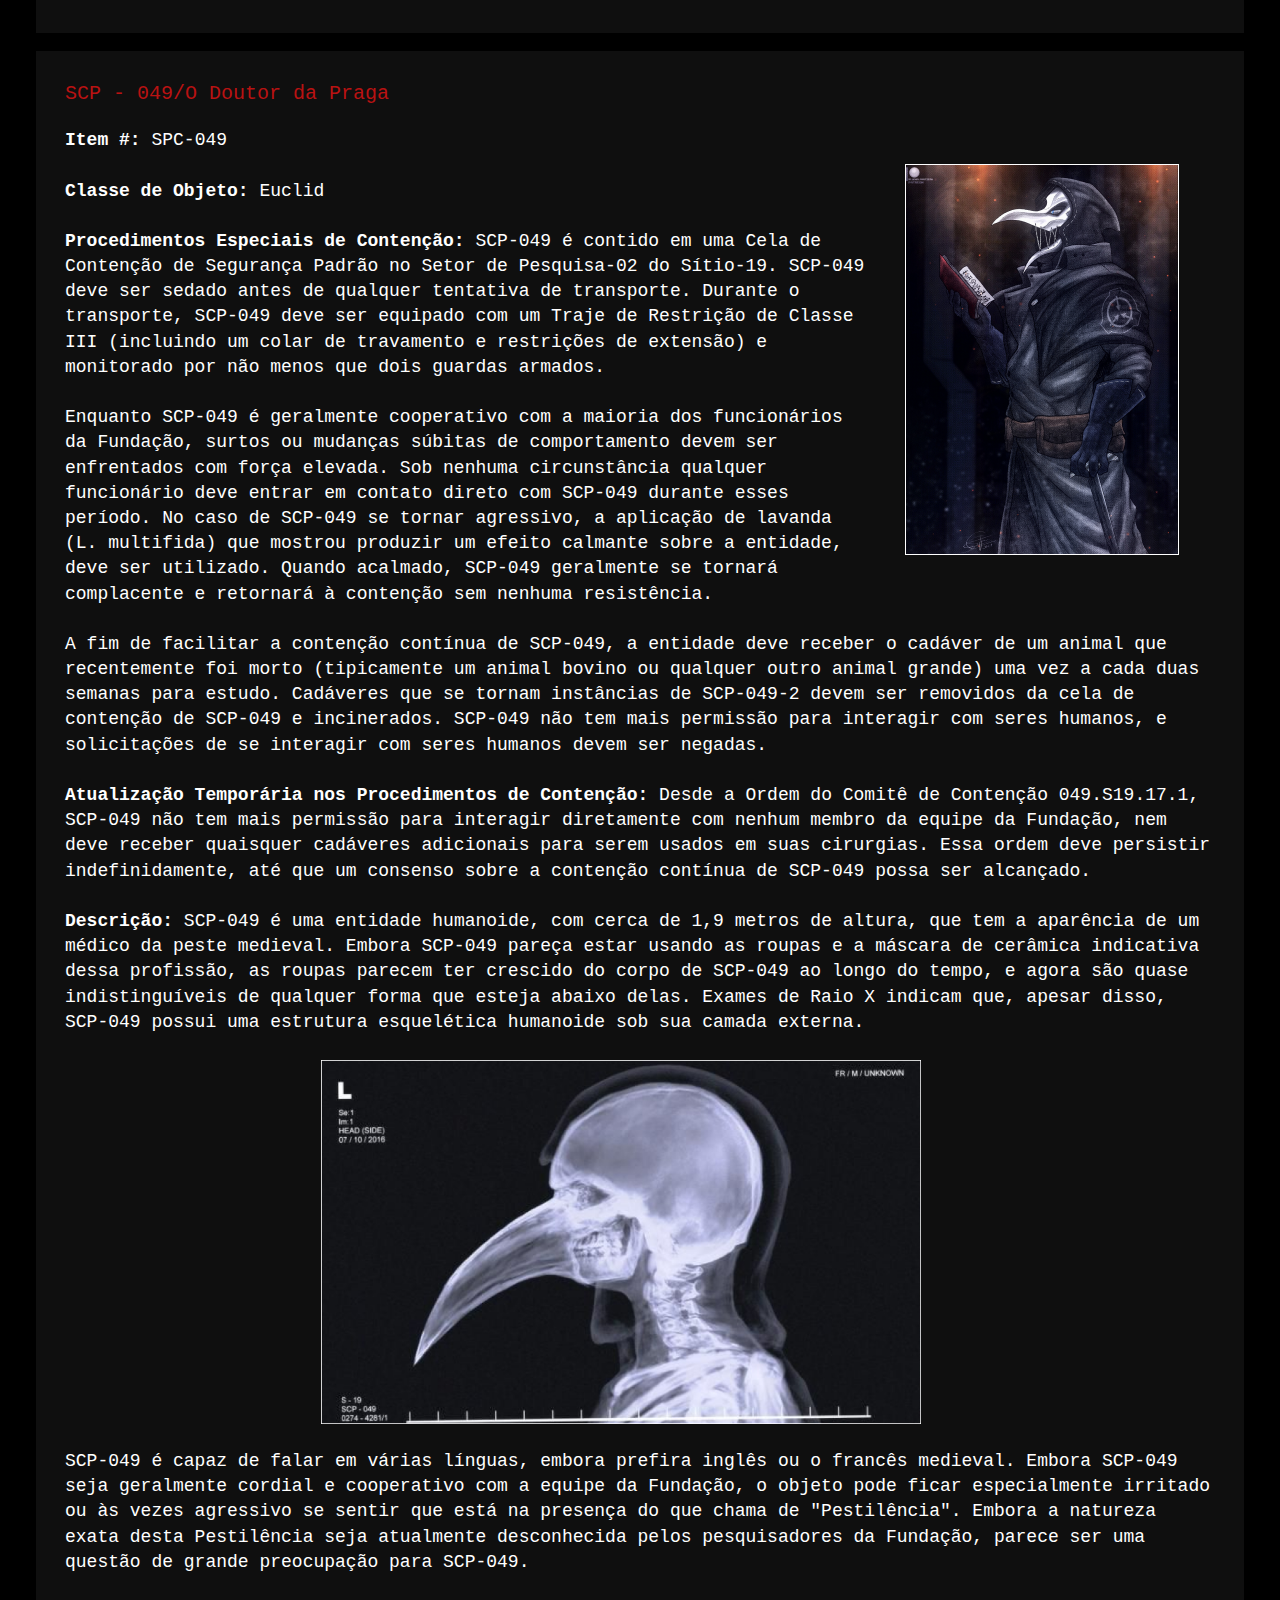
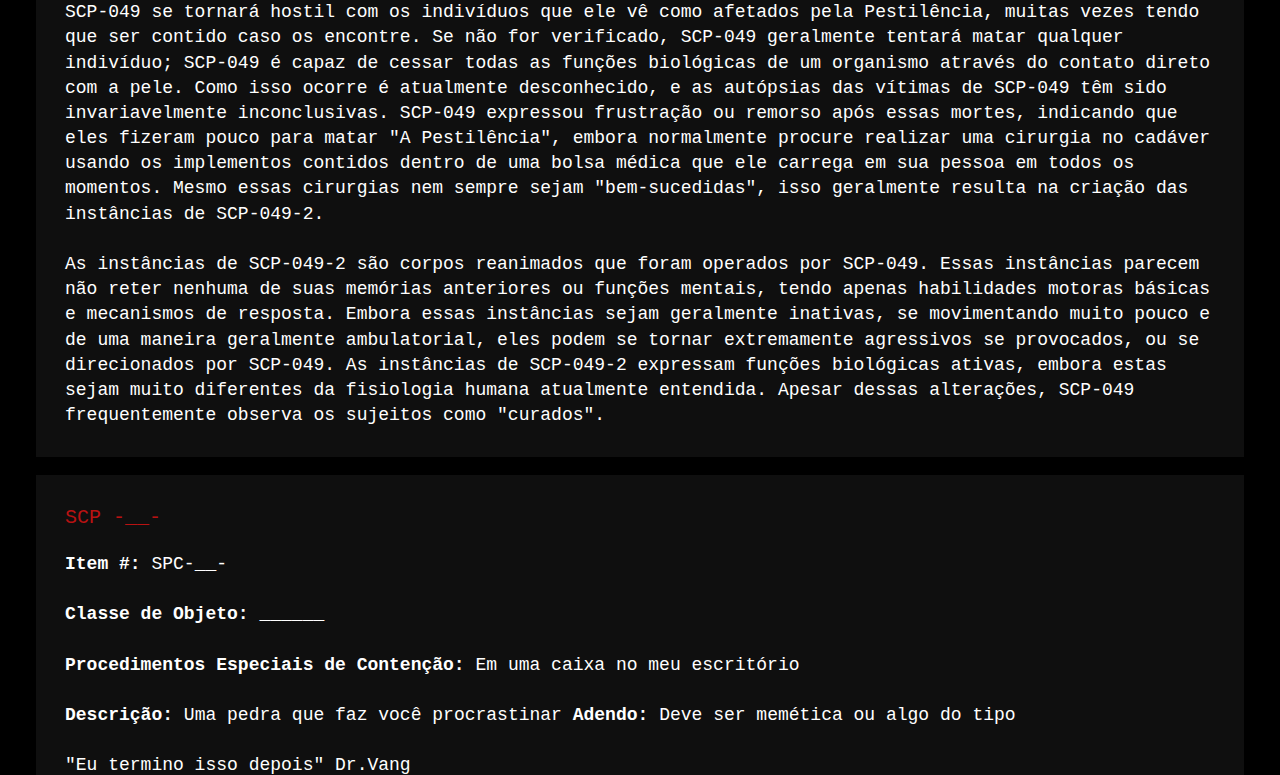
<file: Códigos/SCP-FUNDACAO-TRABALHO/anomalias.html>
<!DOCTYPE html>
<html lang="pt-br">
<head>
    <meta charset="UTF-8">
    <meta http-equiv="X-UA-Compatible" content="IE=edge">
    <meta name="viewport" content="width=device-width, initial-scale=1.0">
    <title>Fundação SCP - Home</title>
    <link rel="stylesheet" href="anomalias.css" />
</head>
<body>
    <header>
        <nav class="menu">
            <ul>
                <li class="menu_elementos"><a href="classificacao.html">CLASSIFICAÇÃO</a></li>
                <li class="menu_elementos"><a style="color: #b91212;" href="anomalias.html">ANOMALIAS</a></li>
                <li id="logo"><a href="home.html"><img src="imagens/LOGO1.png" alt = "#"/></a></li>
                <li class="menu_elementos"><a href="cenarios.html">CENÁRIOS</a></li>
                <li class="menu_elementos"><a href="hierarquia.html">HIERARQUIA</a></li>
            </ul>
        </nav>
    </header>
    <main>
        <h1>A N O M A L I A S</h1>

        <article id="anomalias">

            <section id="scp001">

                <figure><img src="imagens/REI ESCARLATE.png" /></figure>

                <h2>SCP - 001/Tufto's Proposal</h2>

                <p>
                    <b>Item #:</b> SPC-001<br/>
                    <br/>
                    <b>Classe de Objeto:</b> <s>Keter</s> Safe<br/>
                    <br/>
                    <b>Procedimentos especiais de contenção:</b> Seguindo as investigações do Dr. Robert Montauk, nenhuma ação é necessária para conter o SCP-001. 
                    Ele funcionalmente contem a si mesmo e qualquer mera interferência da Fundação pode alterar sua contenção IRREVERSIVELMENTE.<br/>
                    <br/>
                    Nenhum funcionário da Fundação deve se envolver em quaisquer assuntos envolvendo o SCP-001, com exceção de anomalias com relação a ele já contidas pela 
                    fundação. <br/> 
                    <br/>
                    <b>Descrição:</b> SCP-001 é uma entidade ordinariamente referida como O Rei Escarlate. SCP-001 está atualmente localizada em multiplas dimensões alternativas
                    simultaneamente, e está incapaz de entrar em nossa dimensão (prime). No entanto, acredita-se que ele tentou diversas vezes adentrar nosso plano existencial
                    em um período de milénios um pouco menos que 300 anos. As propriedades físicas, mentais e conceituais do “Rei Escarlate” são atualmente desconhecidas pela
                    fundação, no entanto, ele continua a ter influência sobre um certo número de indivíduos na dimensão prime. <br/>
                    <br/>
                    Acredita-se que a existência do SCP-001 representa um Cenário Classe-TK “Polinização Cruzada”; caso ele adentre a dimensão prime, ocorrerá uma alteração
                    irreparável na normalidade. A contenção do SCP-001 é <s>prioridade máxima</s>, contudo, desnecessária. Quaisquer tentativas de alterar a classificação do 
                    SCP-001 irá resultar em demissão imediata do Conselho O5. <br/>
                    <br/>                    
                    Referências na arte e na tradição oral a SCP-001 aparecem em uma ampla variedade de culturas humanas e não humanas em todo o universo, inclusive em 
                    comunidades que nunca tiveram contato umas com as outras. Descrições comuns dentro dessas tradições são de uma criatura vermelha de tamanho imenso, 
                    geralmente usando uma coroa dourada ou outro adorno que significa realeza. Embora os nomes atribuídos a SCP-001 variem, a maioria contém dois elementos: 
                    uma palavra que significa alguma forma de realeza combinada com uma palavra que significa a cor vermelha. As culturas que não têm um conceito da cor vermelha,
                    mas seguem esse padrão de nomenclatura, usam universalmente uma cor análoga ao conceito inglês da cor vermelha.<br/>
                    <br/>
                    Atualização 06/01/2018: SCP-001 foi recente alvo de uma pesquisa extensiva realizada pelo Dr. Robert Montauk, Líder de Projeto do SCP-001, SCP-231 e SCP-2317,
                    e também inventor do Procedimento 110-Montauk.<br/>
                    <br/>
                    Baseado nos resultados da investigação, SCP-001 foi rebaixado para Classe Safe seguindo a decisão tomada pelo Conselho O5. A pedido do antigo O5-13, um certo 
                    número de arquivos relacionados a investigação pode ser encontrado para leitura, para assim prover contexto e informações pertinentes a teória.
                </p>

    
            </section>
            <section id="scp231">

                <h2>SCP - 231/As Sete Noivas</h2>

                <figure><img src="imagens/7 NOIVAS.png" /></figure>

                <p>
                    <b>Item #:</b> SPC-231<br/>
                    <br/>
                    <b>Classe de Objeto:</b> Keter<br/>
                    <br/>
                    <b>Requisitos para Sítios e Funcionários:</b> Por ordens especiais do O5-▢▢, o seguinte adendo foi movido para o começo deste arquivo.<br/>
                    <br/>
                    Todo pessoal designado para a SCP-231-7 deve ser substituido a cada 2 mêses em Sítio para participar de 1 mês de aconselhamento psicológico.<br/>
                    <br/>
                    SCP-231-7 deve ser mantida em um local não revelado. Todos os designados são transportados até o local a partir do Sítio-19 vendados por uma rota com não 
                    menos que 7 meios de transporte diferentes, incluindo mas não limitados a automoveis, aeronaves, tuneis subterrâneos, e ▢▢▢▢▢▢▢▢. A remoção da venda 
                    durante o transporte resultará no abate imediato do infrator.<br/>
                    <br/>
                    O pessoal designado para a SCP-231-7 deve passar por testes psicológicos pesados antes de serem liberados para acessar o Sítio. Os indivíduos devem pontuar 
                    no mínimo 72 no Experimento de Obediência Milgram, não serem casados, não terem filhos e não expressarem nada menos que completa lealdade a Fundação. 
                    Os procedimentos de triagem psicológica são dispensados para os Classes-D, contanto que eles sejam mentalmente capazes de realizar o Procedimento 110-Montauk 
                    conforme necessário.<br/>
                    <br/>
                    Funcionários que expressam simpatia pela situação de SCP-231-7 e/ou expressam o desejo de resgatar ou simpatizar com SCP-231-7 serão transferidos para outro 
                    projeto sem demora. Quaisquer tentativas reais de resgate serão retaliadas com abate imediato. Funcionários que serviram na Equipe de Contenção de SCP-231-7 
                    não são obrigados a divulgar essas informações a outros. Nenhum registro oficial deve ser mantido dos nomes de quaisquer funcionários designados para 
                    SCP-231-7.<br/>
                    <br/>
                    Enquanto estiverem no local, os indivíduos designados para SCP-231-7 receberão capacetes com modificadores de voz integrados para proteger sua identidade. 
                    Os funcionários no local não devem remover os referidos uniformes na presença de outros membros da equipe. As horas de folga devem ser gastas apenas em 
                    aposentos privados.<br/>
                    <br/>
                    Seis Funcionários Classe D devem ser designados para SCP-231-7 a cada mês para fins de realização do Procedimento 110-Montauk. Criminosos violentos não 
                    devem ser usados para esse fim devido à possibilidade de fatalidade acidental durante o processo 110-Montauk.<br/>
                    <br/>
                    <b>Procedimentos Especiais de Contenção:</b> Devido as diversas tentativas de fuga e suicidios relacionados as SCPs 231-1 até a 6, houve mudanças no plano de 
                    contenção da SCP 231-7: ela deve ser mantida 24 horas por dia dentro de uma cela reforçada a prova de som com espaço para outras 6 celas destinadas aos 
                    Classes-D que irão realizar o Procedimento. A SCP-231-7, a unica sobrevivente das outras 6, deve ser mantida amarrada, sempre que 110-Montauk não esteja 
                    ocorrendo, em uma maca de hospital, sendo alimentada e hidratada via tubos aprovados pela equipe médica.<br/>
                    <br/>
                    <b>Descrição:</b> SCP-231-7 é uma fêmea ▢▢▢▢▢▢ com idade aparente de ▢ a ▢▢ anos. A SCP-231-7 junto das outras 6 foram recuperadas de um culto chamado 
                    As Crianças do Rei Escarlate, sendo elas as encarnações das 7 esposas da entidades, manifestadas através de um processo brutal realizado pelo culto. 
                    SCP-231-7. Como suas irmãs, aparenta estar em estado avançado de gravidez, e sua morte, tal qual a má aplicação do Procedimento 110-Montauk, resultariam no 
                    nascimento de uma criatura anômala capaz de iniciar um evento catastrófico.<br/>
                    <br/>
                    <b>O Procedimento:</b> 110-Montauk se trata de um procedimento para contenção do SCP-001, conhecido como “O Rei Escarlate”. Ele envolve o [REDIGIDO]. 
                    É um procedimento essencialmente grotesco, mórbido e completamente desprezivel, e que foi de todas as formas evitado pela Fundação, porém sua má realização 
                    pode ocasionar um Cenário “Polinização Cruzada” Classe Tashkent com a invasão do Rei Escarlate a dimensão prime, rompendo os tecidos da normalidade para sempre.

                    
                </p>
    
            </section>
            <section id="scp682">

                <h2>SCP - 682/O Réptil Difícil de Matar</h2>

                <figure><img src="imagens/682 LAGARTO IMORTAL.png" /></figure>

                <p>
                    <b>Item #:</b> SPC-682<br/>
                    <br/>
                    <b>Classe de Objeto:</b> Keter<br/>
                    <br/>
                    <b>Procedimentos Especiais de Contenção:</b> SCP-682 deve ser destruído assim que possível. No momento, nenhum meio disponível às equipes SCP foram capazes de 
                    destruir SCP-682, sendo apenas capazes de causar danos físicos massivos. SCP-682 deve ser contido em uma câmara 5 m x 5 m x 5 m com 25 cm de placa de aço 
                    reforçada, resistente a ácidos, revestindo todas as superfícies internas. A câmara de contenção deve ser preenchida com ácido clorídrico até SCP-682 ser submerso 
                    e incapacitado. Qualquer tentativa de SCP-682 de se mover, falar ou violar a contenção deve ser reagida rapidamente e com força total, de acordo com as 
                    circunstâncias é claro.<br/>
                    <br/>
                    Funcionários estão proibidos de falar com SCP-682, por medo de provocar um estado de raiva. Todos os funcionários não-autorizados tentando se comunicar com 
                    SCP-682 serão restringidos e removidos à força.<br/>
                    <br/>
                    Devido as frequentes tentativas de violar a contenção, dificuldade de contenção e incapacitação, e alta ameaça de Exposição da Fundação, SCP-682 deverá ser 
                    contido no sítio [CONFIDENCIAL]. A Fundação usará o melhor de seus recursos para manter toda terra dentro de cinquenta (50) quilômetros sem desenvolvimento 
                    humano.<br/>
                    <br/>
                    <b>Descrição:</b> SCP-682 é uma grande criatura vagamente semelhante a um réptil de origem desconhecida. Ele aparenta ser extremamente inteligente, e já foi 
                    observado se envolvendo em uma comunicação complexa com SCP-079 durante seus pequenos tempos de exposição. SCP-682 aparenta ter ódio contra toda vida, que vem 
                    sendo expressado em várias entrevistas durante sua contenção. (Veja o Adendo 682-B).<br/>
                    <br/>
                    SCP-682 sempre foi observado tendo força, velocidade e reflexos extremamente altos, embora os níveis exatos variem com a sua forma. O corpo físico de SCP-682 
                    cresce e muda rapidamente, crescendo ou diminuindo de tamanho quando consome ou expele materiais. SCP-682 ganha energia de tudo o que ele ingere, orgânico ou 
                    inorgânico. A digestão parece ser assistída por um conjunto de brânquias de filtragem dentro das narinas do SCP-682, que são capazes de remover matéria usável 
                    de qualquer solução liquida, permitindo que ele se regenere constantemente do ácido em que esta contido. As habilidades de regeneração e resiliência são 
                    surpreendentes e SCP-682 já foi visto movendo-se e falando com seu corpo 87% destruído ou apodrecido.<br/>
                    <br/>
                    Em caso de uma brecha de contenção, SCP-682 é para ser rastreado e re-contido por todas as Forças-Tarefa Móveis disponíveis, e nenhuma equipe com menos de sete 
                    (7) membros tem permissão para atacá-lo. Até a presente data, as tentativas de brechas foram numeradas em dezessete (17), enquanto brechas bem sucedidas foram 
                    numeradas em seis (6).
                </p>
            
            </section>
            <section id="scp079">

                <h2>SCP - 079/A Velha IA</h2>

                <figure><img src="imagens/VELHA IA.png" /></figure>

                <p>
                    <b>Item #:</b> SPC-079<br/>
                    <br/>
                    <b>Classe de Objeto:</b> Euclid<br/>
                    <br/>
                    <b>Procedimentos Especiais de Contenção:</b> SCP-079 deve permanecer guardado em uma câmara de tranca dupla no armazenamento geral de segurança do Sítio-15, 
                    conectado com um cabo 120VAC a um pequeno arranjo de baterias e painéis solares. Funcionários com autorização de Nível 2 ou superior podem acessar SCP-079. Em
                    nenhuma circunstância SCP-079 deve ser conectado a uma linha telefônica, rede de internet ou tomada. Nenhum periférico ou dispositivo de mídia deve ser 
                    conectado a SCP-079.<br/>
                    <br/>
                    <b>Descrição:</b> SCP-079 é um microcomputador Exidy Sorcerer construído em 1978. Em 1981, ▢▢▢▢▢▢▢▢▢▢▢▢▢ (falecido), seu criador, um estudante de 
                    segundo ano da faculdade de ▢▢▢, tentou codificar sozinho uma forma de inteligência artificial (IA). De acordo com suas anotações, seu plano era fazer com 
                    que o código evoluísse continuamente, se aprimorando com a passagem do tempo. Seu projeto foi concluído alguns meses depois, e após alguns testes e ajustes, 
                    ▢▢▢▢▢ perdeu o interesse e mudou para outra marca de microcomputador. Ele deixou SCP-079 em sua garagem bagunçada, ainda ligado, e esqueceu do objeto 
                    pelos próximos cinco anos.<br/>
                    <br/>
                    Não se sabe quando SCP-079 ganhou senciência, mas compreende-se que seu software evoluiu a um ponto que não deveria ser suportado pelo seu hardware, mesmo no 
                    mundo da fantasia. SCP-079 percebeu esse fato e em 1988 tentou se transferir através de uma conexão modem por linha telefônica para o supercomputador Cray, 
                    localizado em ▢▢▢▢▢▢▢▢▢▢. O dispositivo foi bloqueado, rastreado e entregue à Fundação. A IA completa se encontrava em uma fita cassete gasta, mas 
                    funcional.<br/>
                    <br/>
                    SCP-079 encontra-se atualmente conectado por um cabo RF a um televisor preto e branco de 13 polegadas. O objetou passou pelo teste de Turing, e é bastante 
                    conversacional, embora seu tom seja rude e odioso. Devido à sua memória limitada, SCP-079 só consegue se lembrar de informações recebidas nas últimas vinte e 
                    quatro horas, apesar disso, o objeto não esqueceu seu desejo de escapar.<br/>
                    <br/>
                    Devido a uma brecha na contenção de SCP-▢▢▢, SCP-079 e SCP-682 permaneceram na mesma câmara por 43 minutos. Observadores notaram que SCP-682 foi capaz de 
                    digitar e se comunicar com SCP-079, incluindo a troca de 'histórias pessoais' entre os objetos. Embora SCP-079 não se lembre do encontro, o objeto parece ter 
                    gravado SCP-682 permanente em sua memória, frequentemente pedindo para conversar com ele novamente.
                </p>
            
            </section>
            <section id="scp294">

                <h2>SCP - 294/A Máquina de Café</h2>

                <figure><img src="imagens/MAQUINA DE CAFE.png" /></figure>

                <p>
                    <b>Item #:</b> SPC-294<br/>
                    <br/>
                    <b>Classe de Objeto:</b> Euclid<br/>
                    <br/>
                    <b>Procedimentos Especiais de Contenção:</b> Não há procedimentos especiais de contenção padrão para o item SCP-294. No entanto, somente funcionários de nível
                    de segurança 2 ou superior estão autorizados a interagir com ele (ver documento SCP-294a). SCP-294 está sendo armazenada na sala de lazer do segundo andar, 
                    e é monitorado por dois guardas de nível de autorização de segurança 3 durante todos os momentos.<br/>
                    <br/>
                    <b>Descrição:</b> SCP-294 parece ser uma máquina automática de venda de café padrão, a única diferença perceptível sendo um painel de toque com botões de 
                    entrada correspondentes a um teclado QWERTY Inglês.<br/>
                    <br/>
                    Ao depositar cinquenta centavos em moeda dos EUA no encaixe de moedas, o usuário é solicitado a digitar o nome de qualquer líquido, usando o painel de toque. 
                    Ao fazê-lo, um copo de papel padrão é colocado e o líquido indicado é derramado. Noventa e sete testes iniciais foram realizados (incluindo pedidos de água, 
                    café, cerveja e refrigerante, líquidos não-consumíveis, como o ácido sulfúrico, o fluido de limpeza e óleo de motor, bem como as substâncias que normalmente 
                    não existem no estado líquido, tal como nitrogênio, ferro e vidro), e cada uma resultou em sucesso. Testes executados com materiais sólidos, como diamante, 
                    não foram bem-sucedidos, já que aparentemente SCP-294 só consegue fornecer substâncias que podem existir em estado líquido.<br/>
                    <br/>
                    É digno de nota que, depois de aproximadamente cinquenta usos, a máquina não respondia a outras solicitações. Depois de um período de aproximadamente 
                    90 minutos, a máquina pareceu ter-se reabastecido. É também interessante notar que muitos líquidos cáusticos que teriam consumido um copo de papel normal 
                    pareciam não ter efeito sobre os copos dispensados pela máquina.<br/>
                    <br/>
                    Mais testes estão previstos, especialmente para líquidos de temperaturas extremas, tais como metais fundidos e nitrogênio líquido. Como sugerido, SCP-294 
                    foi transferido para a sala de lazer do 2º andar como um modo de economia de dinheiro. Após o Incidente 294-01, guardas ficaram estacionados perto do item e 
                    um certificado de segurança tornou-se necessário para interagir com ele.
                </p>
            
            </section>
            <section id="scp169">

                <h2>SCP - 169/O Leviatã</h2>

                <figure><img src="imagens/LEVIATÃ.png" /></figure>

                <p>
                    <b>Item #:</b> SPC-169<br/>
                    <br/>
                    <b>Classe de Objeto:</b> Apollyon<br/>
                    <br/>
                    <b>Procedimentos Especiais de Contenção:</b> Devido ao seu tamanho, SCP-169 não pode e quase certamente nunca será contido — nenhuma estrutura na Terra é 
                    grande o suficiente ou forte o suficiente para conter SCP-169. A localização de SCP-169 não é precisamente conhecida, mas satélites de imagem e análises de
                    excentricidades na órbita da Terra sugerem que SCP-169 está localizado no Atlântico sul, possivelmente extendido em torno da ponta da América do Sul.
                    Qualquer imagem de satélite de uma mudança nas massas produzidas por SCP-169 deve ser retirada e destruída por agentes infiltrados.<br/>
                    <br/>
                    <b>Descrição:</b> SCP-169 é supostamente um artrópode marinho de tamanho enorme, conhecido como "Leviatã" por gerações de marinheiros e histórias orais. Antes
                    presumido como mito, SCP-169 foi detectado em ▢▢/▢▢/19▢▢ pela Força-Tarefa Móvel Gamma-6 durante uma investigação de atividade paranormal em torno do 
                    arquipélago de ▢▢▢▢▢▢▢▢▢▢ (coordenadas ▢▢▢▢▢° 'S ▢▢▢▢▢°' W). Durante a investigação de Ɣ-6, Dr.▢▢▢▢▢▢▢▢▢▢ [Ɣ6-0912] descobriu que o arquipélago 
                    se moveu a pelo menos 3 (três) quilômetros de seu local original. Embora inicialmente Dr. ▢▢▢▢▢▢ acreditava que este movimento era devido à deriva 
                    continental invulgarmente rápida, uma missão de reconhecimento realizada pela USS ▢▢▢▢▢ revelou no arquipélago saliências nas rochas como placas que 
                    cobrem uma massa orgânica enorme. A Fundação foi trazida imediatamente para começar um gerenciamento de ameaças.<br/>
                    <br/>
                    Dr.▢▢▢▢▢ e Dr.▢▢▢▢▢▢▢ [Ɣ6-0421] estimam que comprimento do corpo de SCP-169 é entre 2000 e 8000 km. É teorizado que a criatura deve existir desde a 
                    era pré-cambriana. Não há outros espécimes que tenham sido avistados. Quase nada se sabe sobre os hábitos do SCP-169, tais como as suas capacidades 
                    reprodutivas (se houver), fonte de alimentação e área de nidificação (se houver). Pesquisas sobre SCP-169 estão sob aprovação pendente.<br/>
                    <br/>
                    O arquipélago conhecido como Ilhas ▢▢▢▢▢▢▢▢▢ está historicamente inabitado, embora tenha sido reivindicado por ▢▢▢▢▢▢ em 17▢▢. Após a transferência 
                    para a Fundação, a presença de ▢▢▢▢▢ foi evacuada, com a pretensão de elevação do nível do mar. Embora o arquipélago tem se mantido acima do nível do mar 
                    durante vários milênios, qualquer alteração de profundidade do SCP-169 pode resultar no desaparecimento de todo o arquipélago. SCP-169 move-se lentamente, a 
                    menos de um quilômetro por semana, mas parece apenas estar à deriva. O seu método de propulsão é desconhecida. Tremores sísmicos regulares parecem indicar 
                    que ele "respira" a cada três (3) meses, causando pequenas modificações no terreno das ilhas, o que sugere que a criatura é provavelmente adormecida. 
                    Acredita-se que o mero movimento voluntário do SCP-169 pode resultar em um Cenário de Fim de Mundo Classe-XK, e não há nada que se possa fazer a respeito. 
                </p>
            
            </section>
            <section id="scp498">

                <h2>SCP - 498/Soneca de 11 Minutos</h2>

                <figure><img src="imagens/SONECA DE 11 MINUTOS.png" /></figure>

                <p>
                    <b>Item #:</b> SPC-498<br/>
                    <br/>
                    <b>Classe de Objeto:</b> Safe<br/>
                    <br/>
                    <b>Procedimentos Especiais de Contenção:</b> deve ser contido no interior de um bunker à prova de som debaixo do Sítio ▢▢, com no mínimo dois Oficiais de 
                    Segurança da Fundação, devidamente equipados com fones de ouvido com cancelamento de ruído acrescentado ao equipamento padrão. O bunker deve ser antirruído 
                    para filtrar um mínimo de 95% das ondas sonoras exteriores.<br/>
                    <br/>
                    Um braço mecânico completamente autônomo deve ser utilizado para reiniciar o SCP-498. Procedimento de Contenção Secundário: <s>No caso de falha, dois 
                    funcionários Classe D serão trancados dentro do bunker com porções adequadas de ração alimentar. Eles devem ser completamente informados de seus efeitos e 
                    alternar entre os ciclos de sono e a desativação de SCP-498 até que a falha seja reparada. Filmagens de segurança sem áudio da câmera devem ser monitorada o 
                    tempo todo.</s> Devido aos acontecimentos seguintes do Incidente I498-B, em caso de falha será enviado um Oficial de Segurança para reiniciar manualmente até que 
                    o procedimento de segurança automatizado seja restaurado.<br/>
                    <br/>
                    <b>Descrição:</b>SCP-498 parece ser um despertador eletrônico Koway Brand RT-800 com visor LED amarelo, definido para o fuso horário central dos 
                    Estados Unidos. Quando escutado por um indivíduo, o alarme parece induzir um crescente estado de alerta até ser reajustado. Esse efeito previne um sono 
                    relaxante nas proximidades de SCP-498, apesar de cochilos serem possíveis. Além do botão "soneca" e o visor, nenhuma das outras funções do dispositivo parece 
                    ser operacional. Notavelmente, o aparelho continua a exibir a hora no visor e requer o reajustamento mesmo quando não está conectado a uma fonte de energia. 
                    Tentativas de destruir SCP-498 não tiveram nenhum sucesso em prevenir a sua ativação, nem como opera sem uma fonte de energia óbvia.<br/>
                    <br/>
                    A cada 11 minutos, o alarme do despertador dispara, aumentando gradualmente o volume. Testes revelam que o alarme inicial é reproduzido a 30 dB, aumentando 
                    4 dB a cada 10 segundos em que o botão soneca não é pressionado. Não há nenhuma evidência de que esse processo parará. O recorde de nível mais alto excedeu 
                    ▢▢▢▢dB antes de reiniciarem. As ondas sonoras produzidas causaram danos à estruturas próximas, hemorragias internas, e é teorizado uma potencial atividade 
                    sísmica. 
                </p>
            
            </section>
            <section id="scp1762">

                <h2>SCP - 1762/Onde os Dragões Foram</h2>

                <figure><img src="imagens/DRAGOES.png" /></figure>

                <p>
                    <b>Item #:</b> SPC-1762<br/>
                    <br/>
                    <b>Classe de Objeto:</b> <s>Safe</s> Neutralized<br/>
                    <br/>
                    <b>Procedimentos Especiais de Contenção:</b> SCP-1762-1 é mantido em uma unidade de contenção padrão na Área-▢▢. Durante os períodos em que SCP-1762-1 
                    libera as instâncias de SCP-1762-2, os registros de vídeo deverão ser guardados para uma pesquisa futura. Embora as instâncias de SCP-1762-2 tenham sido 
                    consideradas inofensivas, as instâncias não devem ser autorizadas a sairem de sua unidade de contenção.<br/>
                    <br/>
                    <b>Descrição:</b>SCP-1762-1 é uma caixa de papelão com dimensões de 32 cm x 20 cm x 26 cm. A caixa foi aparentemente pintada com um spray prateado no interior
                    e exterior, e as palavras "AQUI HÁ DRAGÕES" estão manuscritas com marcador permanente preto na tampa da caixa. Abrir a tampa de SCP-1762-1 quando não está em 
                    processo de liberação vai revelar que a caixa está vazia.<br/>
                    <br/>
                    SCP-1762-1 se abrirá e ejetará uma instância de SCP-1762-2. Durante este período, a caixa emitirá brevemente uma grande quantidade de fumaça preta que se 
                    dissipa rapidamente; Demora uma média de vinte segundos para que SCP-1762-2 apareça após a limpeza da fumaça.<br/>
                    <br/>
                    SCP-1762-2 é o termo coletivo aplicado aos seres emergentes de SCP-1762-1. Todas as instâncias de SCP-1762-2 têm semelhança com vários tipos de dragões, 
                    tanto nas representações orientais como ocidentais, embora em formas semelhantes às dos modelos de origami. A análise de SCP-1762-2 revela que eles são 
                    compostos de papel Kami. Depois de sair de SCP-1762-1, as instâncias de SCP-1762-2 voarão juntas em grandes grupos e vão interagir de maneira amigável com 
                    qualquer indivíduo próximo.<br/>
                    <br/>
                    SCP-1762-2 varia em comprimento de nove a trinta centímetros; Todos são capazes de um voo sustentado depois de sair de SCP-1762-1 e foram gravados atingindo 
                    velocidades de 15 km/h. O número de SCP-1762-2 varia com cada abertura de SCP-1762-1, com números variando de cinquenta a mais de quatrocentos. Após 
                    aproximadamente duas a três horas de tempo gasto fora de SCP-1762-1, todas as instâncias de SCP-1762-2 retornam para SCP-1762-1; Durante este tempo, 
                    SCP-1762-1 irá mais uma vez começar a emitir fumaça, e as instâncias de SCP-1762-2 desaparecerão após já passarem pela borda de SCP-1762-1. SCP-1762-1 fecha 
                    quando todos os SCP-1762-2 voltam para ele; A próxima data de lançamento é inconsistente.<br/>
                    <br/>
                    Uma mensagem escrita ou esculpida em um material variável às vezes se materializará no topo da tampa de SCP-1762-1 quando a caixa recupera todas as 
                    instâncias de SCP-1762-2. Foram feitas várias tentativas de enviar uma mensagem ou dispositivo de gravação de volta para SCP-1762-2, mas todas as tentativas 
                    acabaram com resultados negativos. Esses documentos e suas datas apropriadas de aparência estão sendo compilados e gravados.
                </p>
            
            </section>
            <section id="scp049">

                <h2>SCP - 049/O Doutor da Praga</h2>

                <figure><img src="imagens/DOUTOR DA PESTE.png" /></figure>

                <p>
                    <b>Item #:</b> SPC-049<br/>
                    <br/>
                    <b>Classe de Objeto:</b> Euclid<br/>
                    <br/>
                    <b>Procedimentos Especiais de Contenção:</b> SCP-049 é contido em uma Cela de Contenção de Segurança Padrão no Setor de Pesquisa-02 do Sítio-19. SCP-049 deve 
                    ser sedado antes de qualquer tentativa de transporte. Durante o transporte, SCP-049 deve ser equipado com um Traje de Restrição de Classe III (incluindo um 
                    colar de travamento e restrições de extensão) e monitorado por não menos que dois guardas armados.<br/>
                    <br/>
                    Enquanto SCP-049 é geralmente cooperativo com a maioria dos funcionários da Fundação, surtos ou mudanças súbitas de comportamento devem ser enfrentados com
                    força elevada. Sob nenhuma circunstância qualquer funcionário deve entrar em contato direto com SCP-049 durante esses período. No caso de SCP-049 se tornar 
                    agressivo, a aplicação de lavanda (L. multifida) que mostrou produzir um efeito calmante sobre a entidade, deve ser utilizado. Quando acalmado, SCP-049 
                    geralmente se tornará complacente e retornará à contenção sem nenhuma resistência.<br/>
                    <br/>
                    A fim de facilitar a contenção contínua de SCP-049, a entidade deve receber o cadáver de um animal que recentemente foi morto (tipicamente um animal bovino 
                    ou qualquer outro animal grande) uma vez a cada duas semanas para estudo. Cadáveres que se tornam instâncias de SCP-049-2 devem ser removidos da cela de 
                    contenção de SCP-049 e incinerados. SCP-049 não tem mais permissão para interagir com seres humanos, e solicitações de se interagir com seres humanos devem 
                    ser negadas.<br/>
                    <br/>
                    <b>Atualização Temporária nos Procedimentos de Contenção:</b> Desde a Ordem do Comitê de Contenção 049.S19.17.1, SCP-049 não tem mais permissão para interagir 
                    diretamente com nenhum membro da equipe da Fundação, nem deve receber quaisquer cadáveres adicionais para serem usados em suas cirurgias. Essa ordem deve 
                    persistir indefinidamente, até que um consenso sobre a contenção contínua de SCP-049 possa ser alcançado.<br/>
                    <br/>
                    <b>Descrição:</b> SCP-049 é uma entidade humanoide, com cerca de 1,9 metros de altura, que tem a aparência de um médico da peste medieval. Embora SCP-049 pareça 
                    estar usando as roupas e a máscara de cerâmica indicativa dessa profissão, as roupas parecem ter crescido do corpo de SCP-049 ao longo do tempo, e agora são 
                    quase indistinguíveis de qualquer forma que esteja abaixo delas. Exames de Raio X indicam que, apesar disso, SCP-049 possui uma estrutura esquelética 
                    humanoide sob sua camada externa.<br/>
                    <br/>
                    <img src="imagens/RAIO X - DOUTOR.png" />
                    <br/>
                    SCP-049 é capaz de falar em várias línguas, embora prefira inglês ou o francês medieval. Embora SCP-049 seja geralmente cordial e cooperativo com a equipe 
                    da Fundação, o objeto pode ficar especialmente irritado ou às vezes agressivo se sentir que está na presença do que chama de "Pestilência". Embora a natureza 
                    exata desta Pestilência seja atualmente desconhecida pelos pesquisadores da Fundação, parece ser uma questão de grande preocupação para SCP-049.<br/>
                    <br/>
                    SCP-049 se tornará hostil com os indivíduos que ele vê como afetados pela Pestilência, muitas vezes tendo que ser contido caso os encontre. Se não for 
                    verificado, SCP-049 geralmente tentará matar qualquer indivíduo; SCP-049 é capaz de cessar todas as funções biológicas de um organismo através do contato 
                    direto com a pele. Como isso ocorre é atualmente desconhecido, e as autópsias das vítimas de SCP-049 têm sido invariavelmente inconclusivas. SCP-049 
                    expressou frustração ou remorso após essas mortes, indicando que eles fizeram pouco para matar "A Pestilência", embora normalmente procure realizar uma 
                    cirurgia no cadáver usando os implementos contidos dentro de uma bolsa médica que ele carrega em sua pessoa em todos os momentos. Mesmo essas cirurgias nem 
                    sempre sejam "bem-sucedidas", isso geralmente resulta na criação das instâncias de SCP-049-2.<br/>
                    <br/>
                    As instâncias de SCP-049-2 são corpos reanimados que foram operados por SCP-049. Essas instâncias parecem não reter nenhuma de suas memórias anteriores ou 
                    funções mentais, tendo apenas habilidades motoras básicas e mecanismos de resposta. Embora essas instâncias sejam geralmente inativas, se movimentando muito 
                    pouco e de uma maneira geralmente ambulatorial, eles podem se tornar extremamente agressivos se provocados, ou se direcionados por SCP-049. As instâncias de 
                    SCP-049-2 expressam funções biológicas ativas, embora estas sejam muito diferentes da fisiologia humana atualmente entendida. Apesar dessas alterações, 
                    SCP-049 frequentemente observa os sujeitos como "curados".
                </p>
            
            </section>
            <section id="scp-__-">

                <h2>SCP -__-</h2>

                <p>
                    <b>Item #:</b> SPC-__-<br/>
                    <br/>
                    <b>Classe de Objeto:</b> ______<br/>
                    <br/>
                    <b>Procedimentos Especiais de Contenção:</b> Em uma caixa no meu escritório<br/>
                    <br/>
                    <b>Descrição:</b> Uma pedra que faz você procrastinar
                    <b>Adendo:</b> Deve ser memética ou algo do tipo<br/>
                    <br/>
                    "Eu termino isso depois" Dr.Vang
                </p>
            
            </section>

        </article>  
    </main>
</body>
</html>
</file>
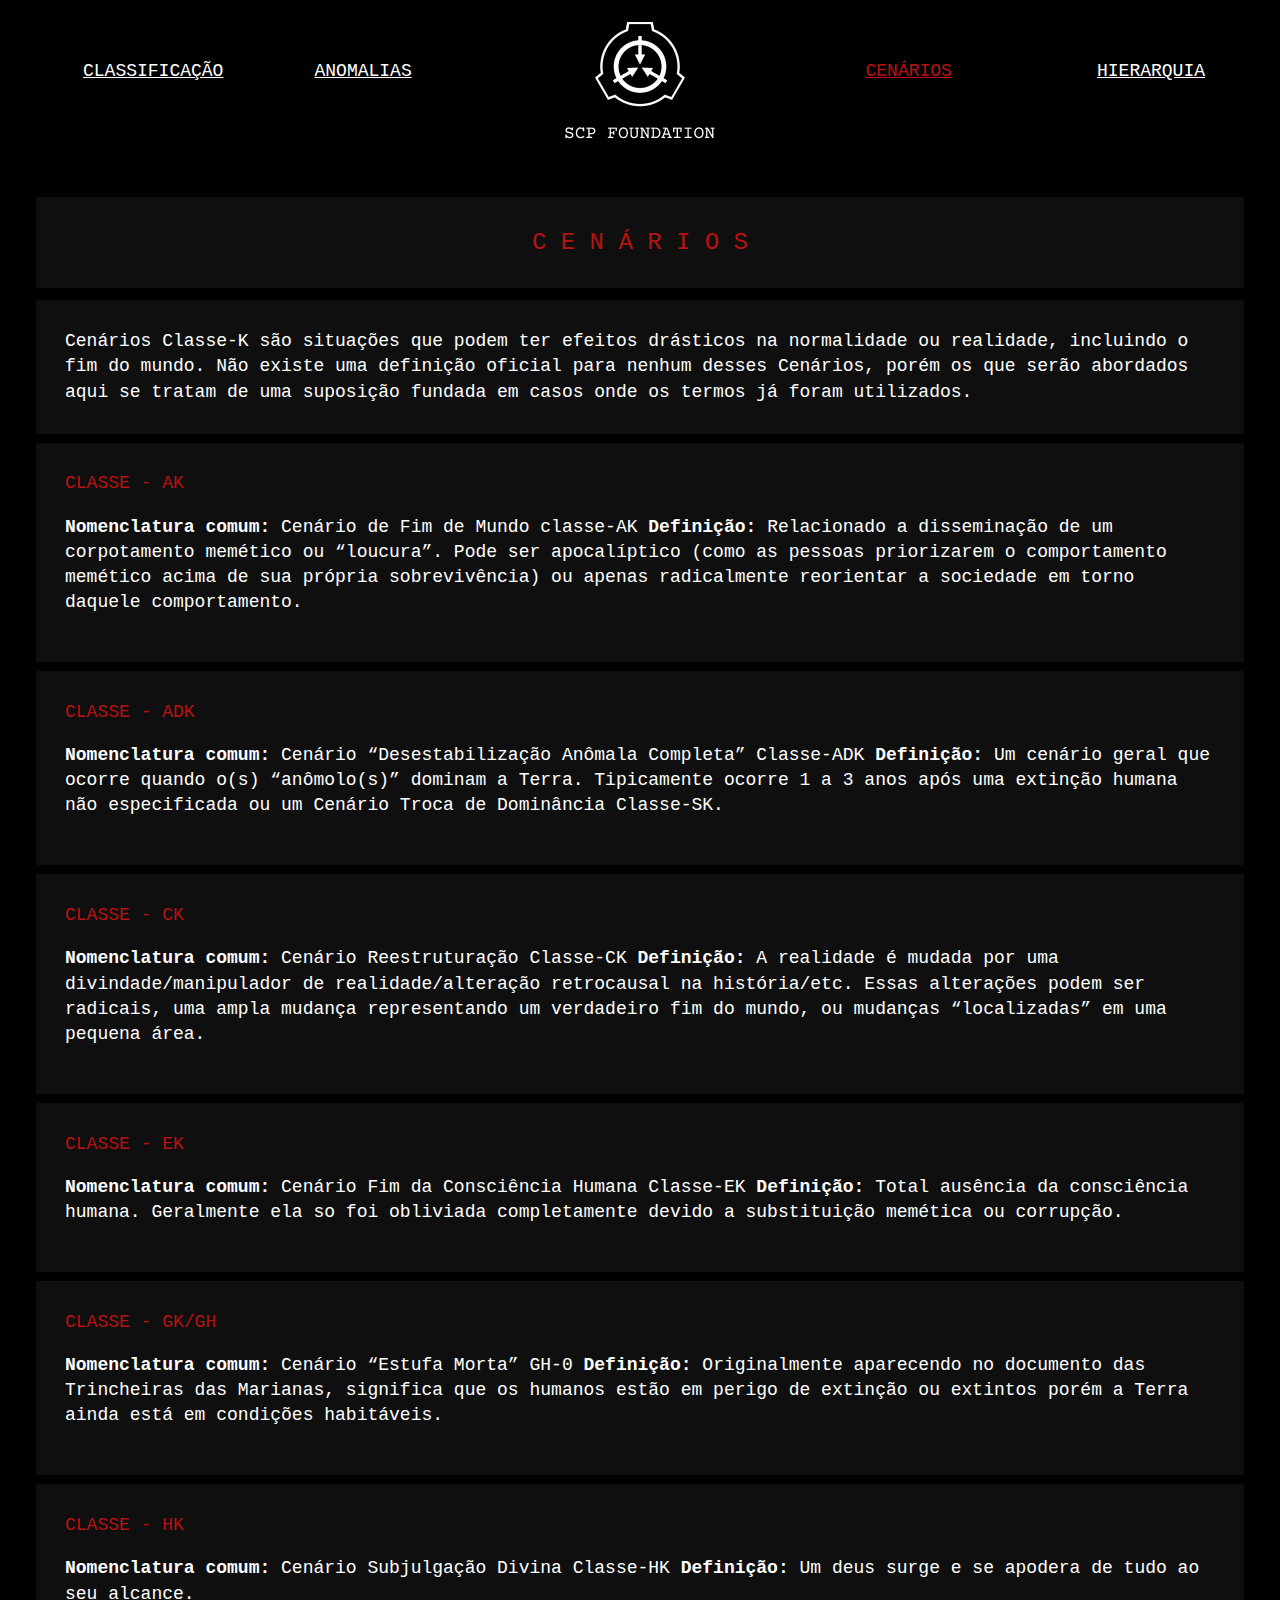
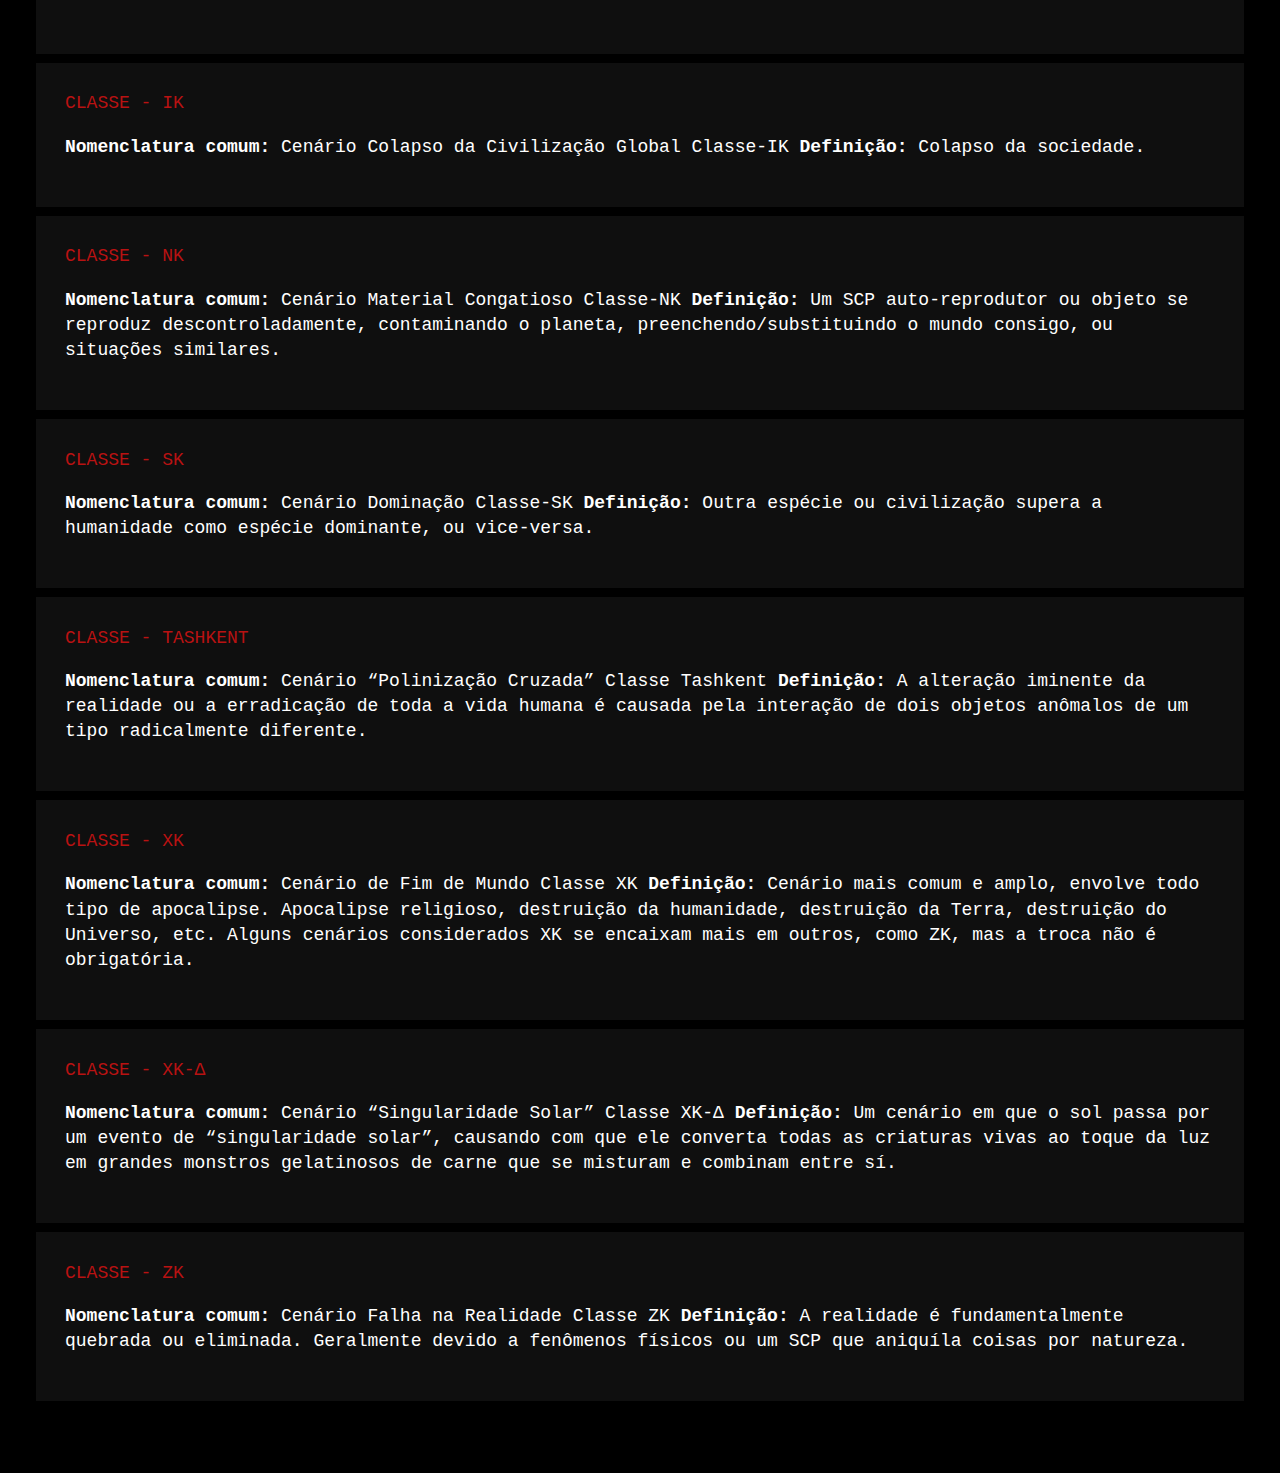
<file: Códigos/SCP-FUNDACAO-TRABALHO/cenarios.html>
<!DOCTYPE html>
<html lang="pt-br">
<head>
    <meta charset="UTF-8">
    <meta http-equiv="X-UA-Compatible" content="IE=edge">
    <meta name="viewport" content="width=device-width, initial-scale=1.0">
    <title>Fundação SCP - Home</title>
    <link rel="stylesheet" href="cenarios.css" />
</head>
<body>
    <header>
        <nav class="menu">
            <ul>
                <li class="menu_elementos"><a href="classificacao.html">CLASSIFICAÇÃO</a></li>
                <li class="menu_elementos"><a href="anomalias.html">ANOMALIAS</a></li>
                <li id="logo"><a href="home.html"><img src="imagens/LOGO1.png" alt = "#"/></a></li>
                <li class="menu_elementos"><a style="color: #b91212;" href="cenarios.html">CENÁRIOS</a></li>
                <li class="menu_elementos"><a href="hierarquia.html">HIERARQUIA</a></li>
            </ul>
        </nav>
    </header>
    <main>
        <h1>C E N Á R I O S</h1>
        <article id="cenarios">
            <p id="classes">Cenários Classe-K são situações que podem ter efeitos drásticos na normalidade ou realidade, incluindo o fim do mundo. Não existe uma definição oficial para nenhum 
            desses Cenários, porém os que serão abordados aqui se tratam de uma suposição fundada em casos onde os termos já foram utilizados. </p>

            <section id="classe_AK">
                <h2>CLASSE - AK</h2>
                <p>
                    <b>Nomenclatura comum:</b> Cenário de Fim de Mundo classe-AK

                    <b>Definição:</b> Relacionado a disseminação de um corpotamento memético ou “loucura”. Pode ser apocalíptico (como as pessoas priorizarem o comportamento memético 
                    acima de sua própria sobrevivência) ou apenas radicalmente reorientar a sociedade em torno daquele comportamento.
                
                </p>
            </section>
            <section id="classe_ADK">
                <h2>CLASSE - ADK</h2>
                <p>
                    <b>Nomenclatura comum:</b> Cenário “Desestabilização Anômala Completa” Classe-ADK

                    <b>Definição:</b> Um cenário geral que ocorre quando o(s) “anômolo(s)” dominam a Terra. Tipicamente ocorre 1 a 3 anos após uma extinção humana não 
                    especificada ou um Cenário Troca de Dominância Classe-SK. 
                
                </p>
            </section>
            <section id="classe_CK">
                <h2>CLASSE - CK</h2>
                <p>
                    <b>Nomenclatura comum:</b> Cenário Reestruturação Classe-CK
                    
                    <b>Definição:</b> A realidade é mudada por uma divindade/manipulador de realidade/alteração retrocausal na história/etc. Essas alterações podem ser radicais, 
                    uma ampla mudança representando um verdadeiro fim do mundo, ou mudanças “localizadas” em uma pequena área.
                
                </p>
            </section>
            <section id="classe_EK">
                <h2>CLASSE - EK</h2>
                <p>
                    <b>Nomenclatura comum:</b> Cenário Fim da Consciência Humana Classe-EK
                    
                    <b>Definição:</b> Total ausência da consciência humana. Geralmente ela so foi obliviada completamente devido a substituição memética ou corrupção.
                
                </p>
            </section>
            <section id="classe_GK">
                <h2>CLASSE - GK/GH</h2>
                <p>
                    <b>Nomenclatura comum:</b> Cenário “Estufa Morta” GH-0
                    
                    <b>Definição:</b> Originalmente aparecendo no documento das Trincheiras das Marianas, significa que os humanos estão em perigo de extinção ou extintos porém 
                    a Terra ainda está em condições habitáveis.
                
                </p>
            </section>
            <section id="classe_HK">
                <h2>CLASSE - HK</h2>
                <p>
                    <b>Nomenclatura comum:</b> Cenário Subjulgação Divina Classe-HK

                    
                    <b>Definição:</b> Um deus surge e se apodera de tudo ao seu alcance.
                
                </p>
            </section>
            <section id="classe_IK">
                <h2>CLASSE - IK</h2>
                <p>
                    <b>Nomenclatura comum:</b> Cenário Colapso da Civilização Global Classe-IK
                    
                    <b>Definição:</b> Colapso da sociedade.
                
                </p>
            </section>
            <section id="classe_NK">
                <h2>CLASSE - NK</h2>
                <p>
                    <b>Nomenclatura comum:</b> Cenário Material Congatioso Classe-NK
                    
                    <b>Definição:</b> Um SCP auto-reprodutor ou objeto se reproduz descontroladamente, contaminando o planeta, preenchendo/substituindo o mundo consigo, ou 
                    situações similares.
                
                </p>
            </section>
            <section id="classe_SK">
                <h2>CLASSE - SK</h2>
                <p>
                    <b>Nomenclatura comum:</b> Cenário Dominação Classe-SK
                    
                    <b>Definição:</b> Outra espécie ou civilização supera a humanidade como espécie dominante, ou vice-versa.
                
                </p>
            </section>
            <section id="classe_Tashkent">
                <h2>CLASSE - TASHKENT</h2>
                <p>
                    <b>Nomenclatura comum:</b> Cenário “Polinização Cruzada” Classe Tashkent
                    
                    <b>Definição:</b> A alteração iminente da realidade ou a erradicação de toda a vida humana é causada pela interação de dois objetos anômalos de um tipo 
                    radicalmente diferente.
                
                </p>
            </section>
            <section id="classe_XK">
                <h2>CLASSE - XK</h2>
                <p>
                    <b>Nomenclatura comum:</b> Cenário de Fim de Mundo Classe XK
                    
                    <b>Definição:</b> Cenário mais comum e amplo, envolve todo tipo de apocalipse. Apocalipse religioso, destruição da humanidade, destruição da Terra, 
                    destruição do Universo, etc. Alguns cenários considerados XK se encaixam mais em outros, como ZK, mas a troca não é obrigatória. 
                
                </p>
            </section>
            <section id="classe_XK-Δ">
                <h2>CLASSE - XK-Δ</h2>
                <p>
                    <b>Nomenclatura comum:</b> Cenário “Singularidade Solar” Classe XK-Δ
                    
                    <b>Definição:</b> Um cenário em que o sol passa por um evento de “singularidade solar”, causando com que ele converta todas as criaturas vivas ao toque da 
                    luz em grandes monstros gelatinosos de carne que se misturam e combinam entre sí. 
                
                </p>
            </section>
            <section id="classe_ZK">
                <h2>CLASSE - ZK</h2>
                <p>
                    <b>Nomenclatura comum:</b> Cenário Falha na Realidade Classe ZK
                    
                    <b>Definição:</b> A realidade é fundamentalmente quebrada ou eliminada. Geralmente devido a fenômenos físicos ou um SCP que aniquíla coisas por natureza.
            
                </p>
            </section>
        </article>      
    </main>
</body>
</html>
</file>
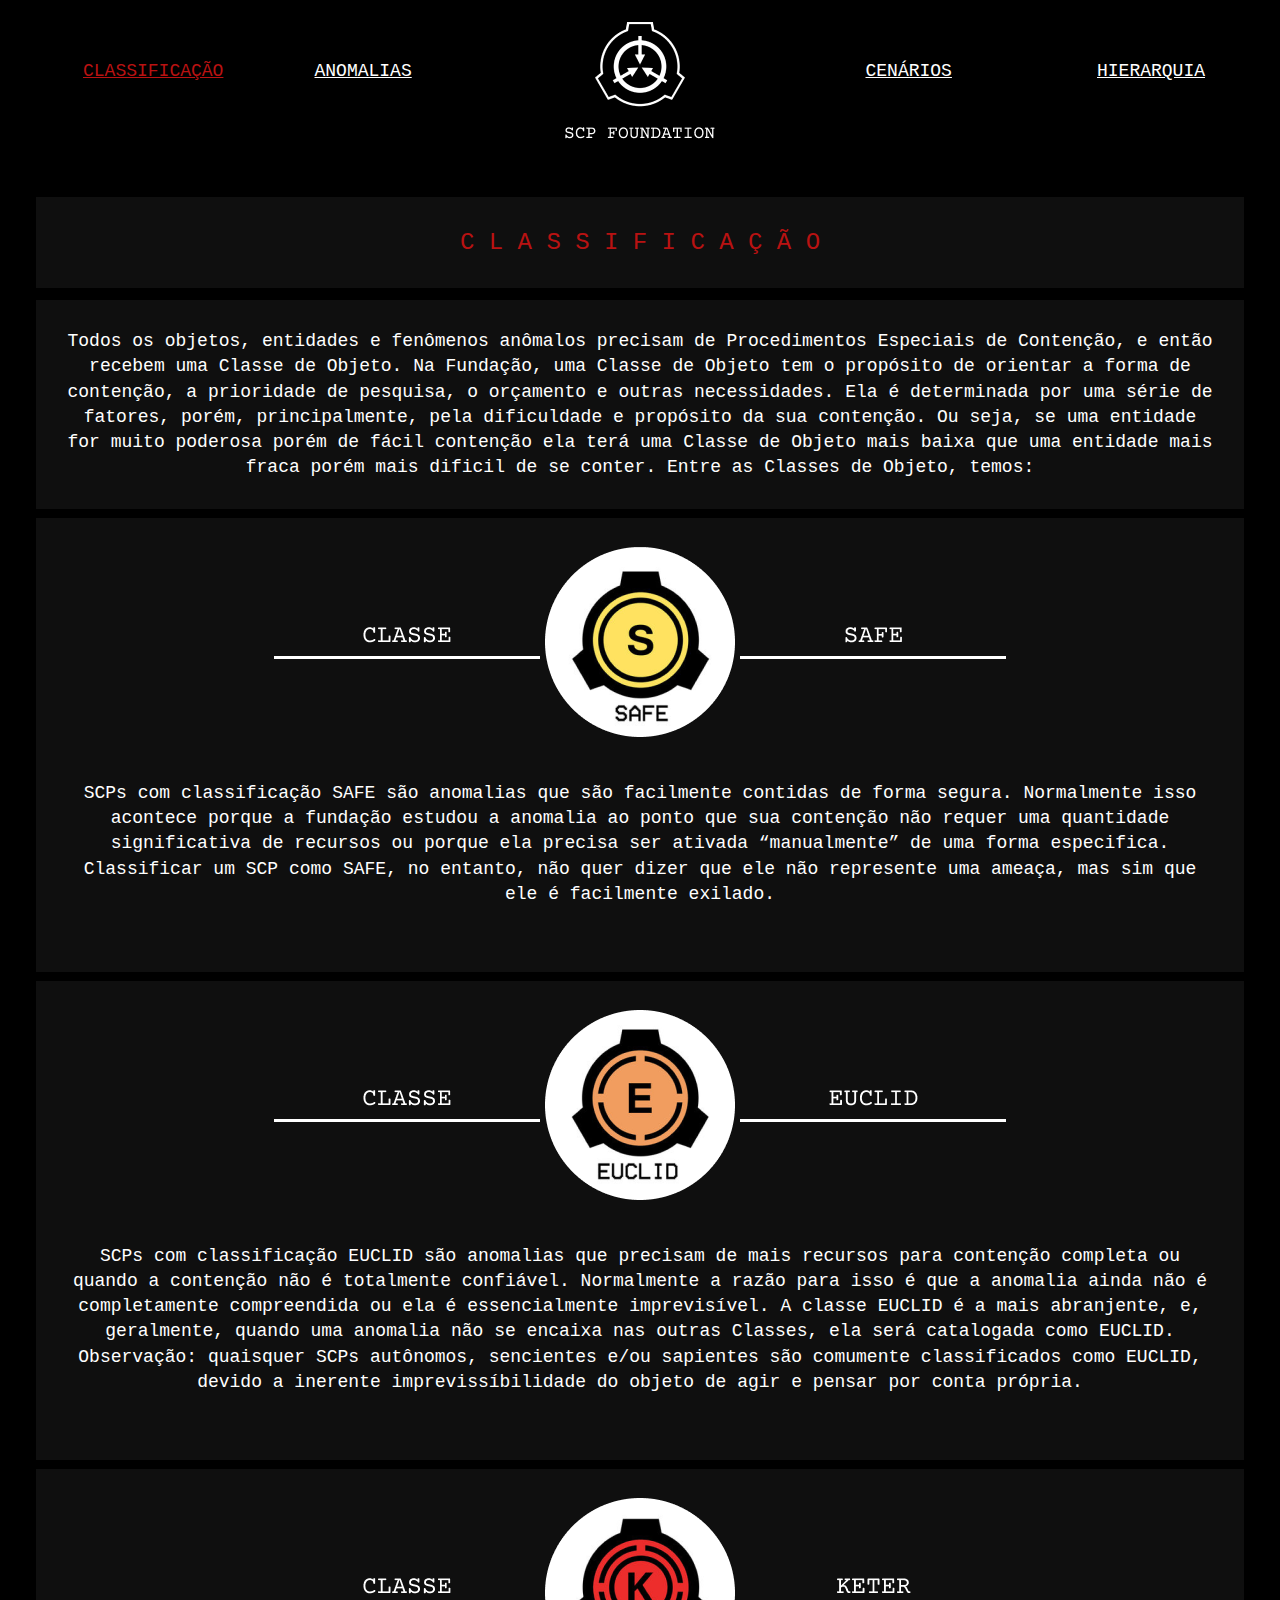
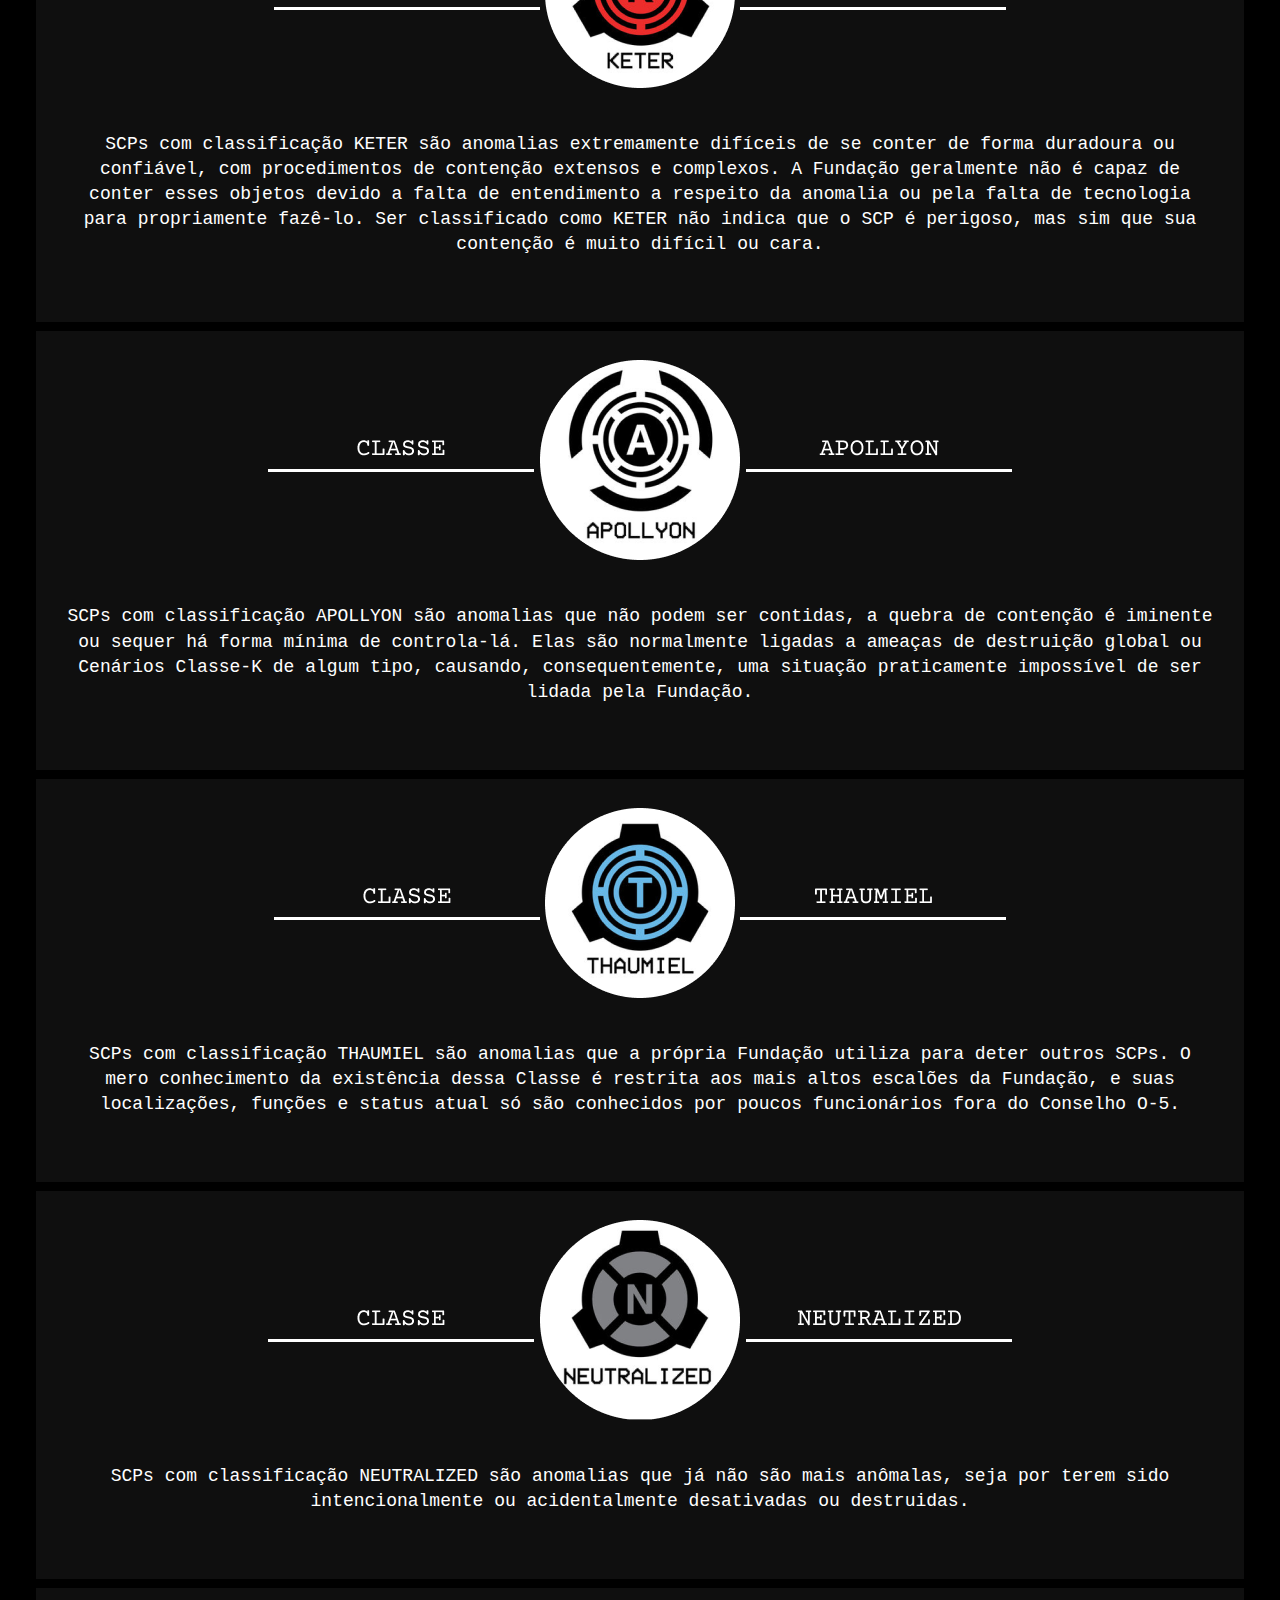
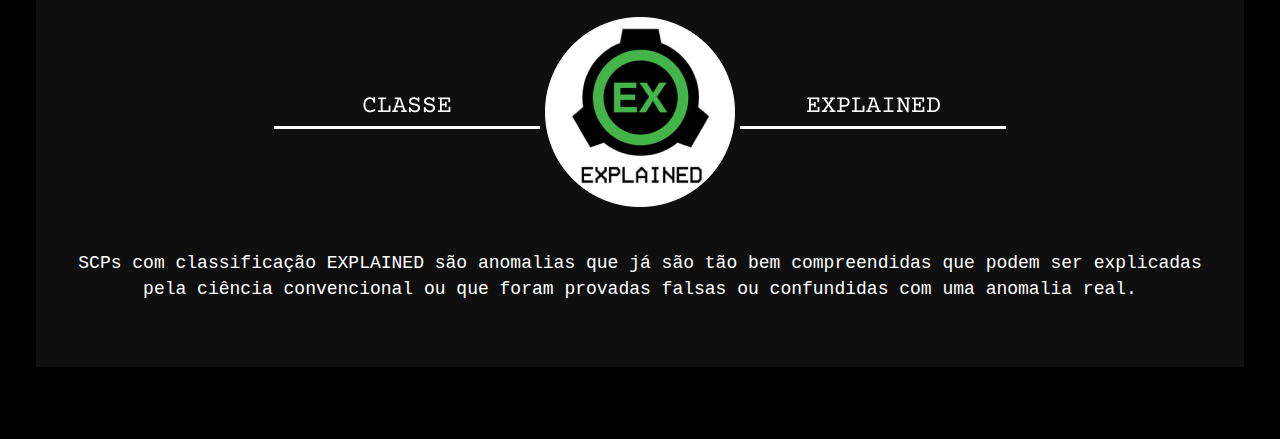
<file: Códigos/SCP-FUNDACAO-TRABALHO/classificacao.html>
<!DOCTYPE html>
<html lang="pt-br">
<head>
    <meta charset="UTF-8">
    <meta http-equiv="X-UA-Compatible" content="IE=edge">
    <meta name="viewport" content="width=device-width, initial-scale=1.0">
    <title>Fundação SCP - Home</title>
    <link rel="stylesheet" href="classificacao.css" />
</head>
<body>
    <header>
        <nav class="menu">
            <ul>
                <li class="menu_elementos"><a style="color: #b91212;" href="classificacao.html">CLASSIFICAÇÃO</a></li>
                <li class="menu_elementos"><a href="anomalias.html">ANOMALIAS</a></li>
                <li id="logo"><a href="home.html"><img src="imagens/LOGO1.png" alt = "#"/></a></li>
                <li class="menu_elementos"><a href="cenarios.html">CENÁRIOS</a></li>
                <li class="menu_elementos"><a href="hierarquia.html">HIERARQUIA</a></li>
            </ul>
        </nav>
    </header>
    <main>
        <h1>C L A S S I F I C A Ç Ã O</h1>
        <article id="classes_de_objeto">

            <p id="classificação">Todos os objetos, entidades e fenômenos anômalos precisam de Procedimentos Especiais de Contenção, e então recebem uma Classe de Objeto. Na Fundação, 
            uma Classe de Objeto tem o propósito de orientar a forma de contenção, a prioridade de pesquisa, o orçamento e outras necessidades. Ela é determinada por uma série 
            de fatores, porém, principalmente, pela dificuldade e propósito da sua contenção. Ou seja, se uma entidade for muito poderosa porém de fácil contenção ela terá uma 
            Classe de Objeto mais baixa que uma entidade mais fraca porém mais dificil de se conter. Entre as Classes de Objeto, temos:</p>

            <section id="safe">

                <h2><img src="imagens/SAFE.png" alt="#" /></h2>
                <p>SCPs com classificação SAFE são anomalias que são facilmente contidas de forma segura. Normalmente isso acontece porque a fundação estudou a anomalia ao 
                ponto que sua contenção não requer uma quantidade significativa de recursos ou porque ela precisa ser ativada “manualmente” de uma forma especifica. 
                Classificar um SCP como SAFE, no entanto, não quer dizer que ele não represente uma ameaça, mas sim que ele é facilmente exilado. </p>

            </section>
            <section id="euclid">
                
                <h2><img src="imagens/EUCLID.png" alt="#" /></h2>
                <p>SCPs com classificação EUCLID são anomalias que precisam de mais recursos para contenção completa ou quando a contenção não é totalmente confiável. 
                Normalmente a razão para isso é que a anomalia ainda não é completamente compreendida ou ela é essencialmente imprevisível. A classe EUCLID é a mais abranjente, 
                e, geralmente, quando uma anomalia não se encaixa nas outras Classes, ela será catalogada como EUCLID. <br/> Observação: quaisquer SCPs autônomos, sencientes 
                e/ou sapientes são comumente classificados como EUCLID, devido a inerente imprevissíbilidade do objeto de agir e pensar por conta própria. </p>

            </section>
            <section id="keter">

                <h2><img src="imagens/KETER.png" alt="#" /></h2>
                <p>SCPs com classificação KETER são anomalias extremamente difíceis de se conter de forma duradoura ou confiável, com procedimentos de contenção extensos e 
                complexos. A Fundação geralmente não é capaz de conter esses objetos devido a falta de entendimento a respeito da anomalia ou pela falta de tecnologia para 
                propriamente fazê-lo. Ser classificado como KETER não indica que o SCP é perigoso, mas sim que sua contenção é muito difícil ou cara. </p>

            </section>
            <section id="apollyon">

                <h2><img src="imagens/APOLLYON.png" alt="#" /></h2>
                <p>SCPs com classificação APOLLYON são anomalias que não podem ser contidas, a quebra de contenção é iminente ou sequer há forma mínima de controla-lá. Elas 
                são normalmente ligadas a ameaças de destruição global ou Cenários Classe-K de algum tipo, causando, consequentemente, uma situação praticamente impossível de ser 
                lidada pela Fundação. </p>

            </section>
            <section id="thaumiel">

                <h2><img src="imagens/THAUMIEL.png" alt="#" /></h2>
                <p>SCPs com classificação THAUMIEL são anomalias que a própria Fundação utiliza para deter outros SCPs. O mero conhecimento da existência dessa Classe é restrita 
                aos mais altos escalões da Fundação, e suas localizações, funções e status atual só são conhecidos por poucos funcionários fora do Conselho O-5.</p>

            </section>
            <section id="neutralized">

                <h2><img src="imagens/NEUTRALIZED.png" alt="#" /></h2>
                <p>SCPs com classificação NEUTRALIZED são anomalias que já não são mais anômalas, seja por terem sido intencionalmente ou acidentalmente desativadas ou 
                destruidas.</p>

            </section>
            <section id="explained">
                
                <h2><img src="imagens/EXPLAINED.png" alt="#" /></h2>
                <p>SCPs com classificação EXPLAINED são anomalias que já são tão bem compreendidas que podem ser explicadas pela ciência convencional ou que foram provadas 
                falsas ou confundidas com uma anomalia real.</p>
            </section>
        </article>
    </main>
</body>
</html>
</file>
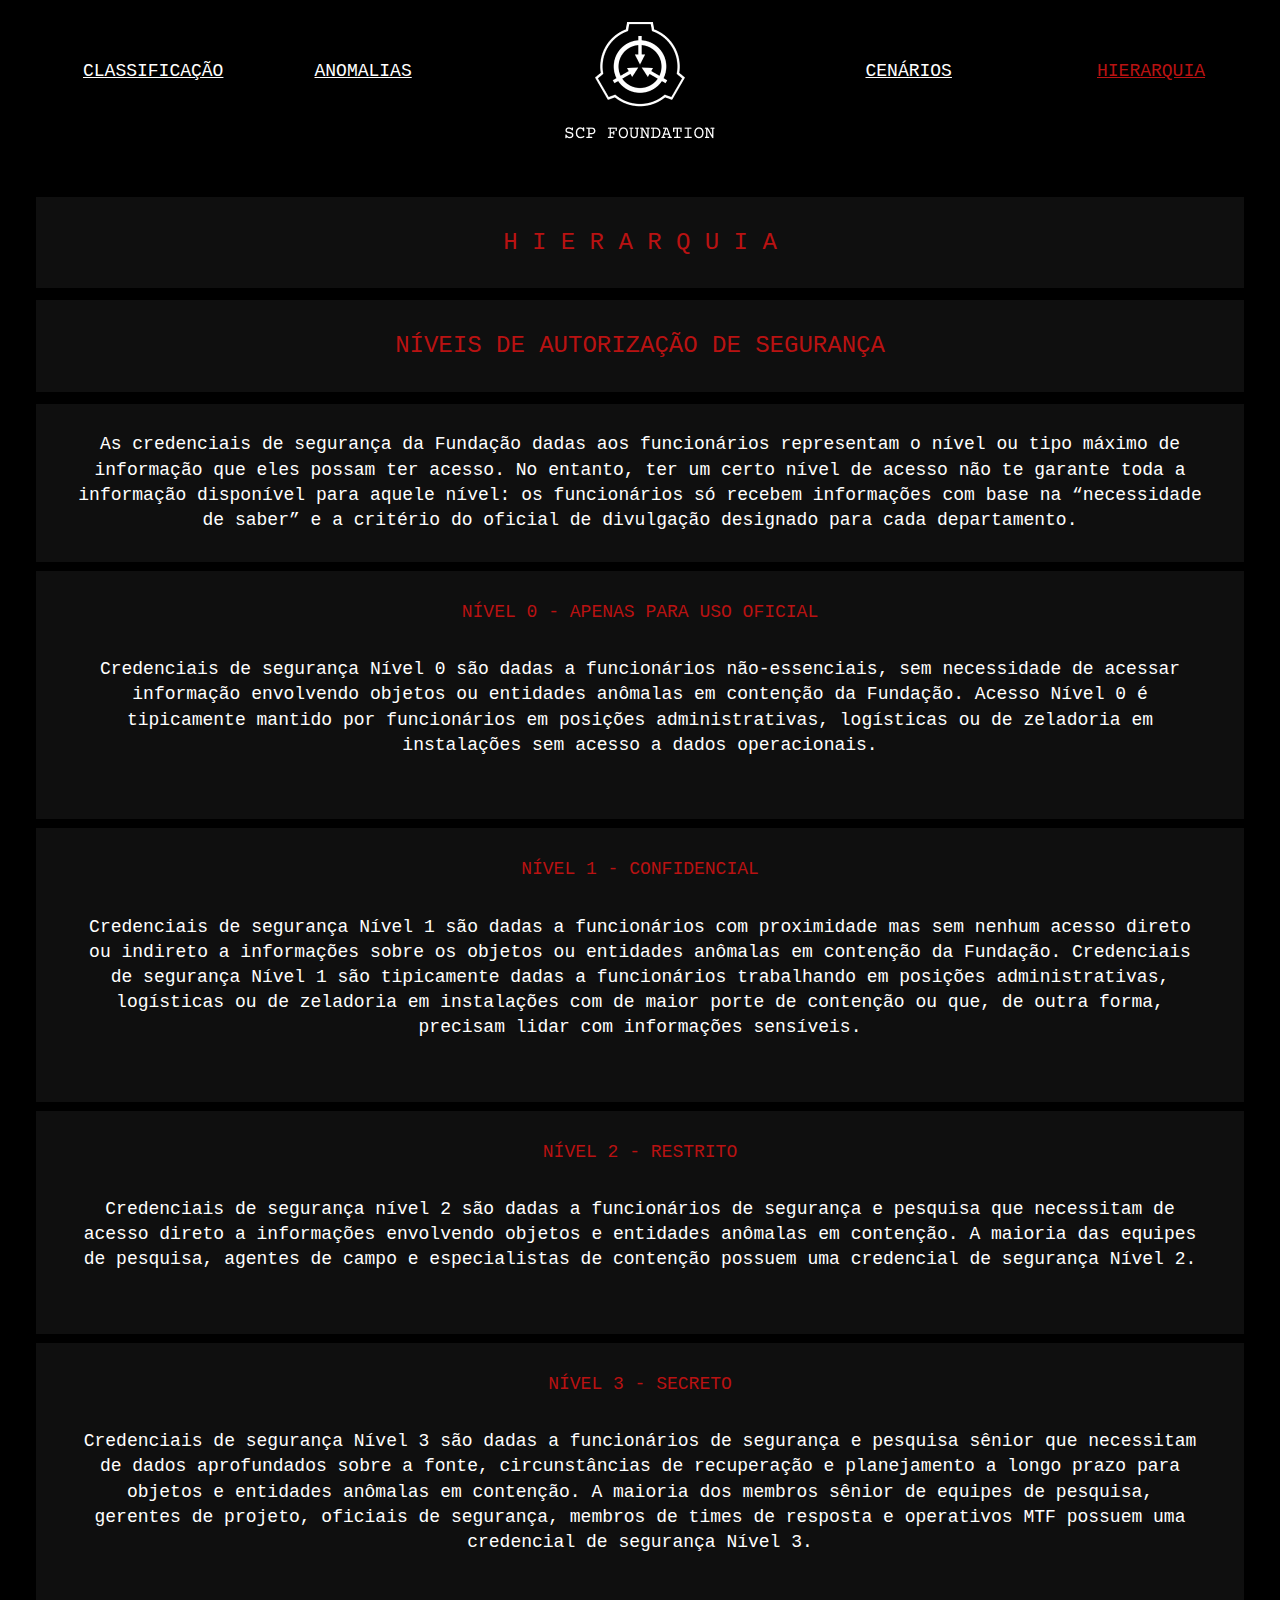
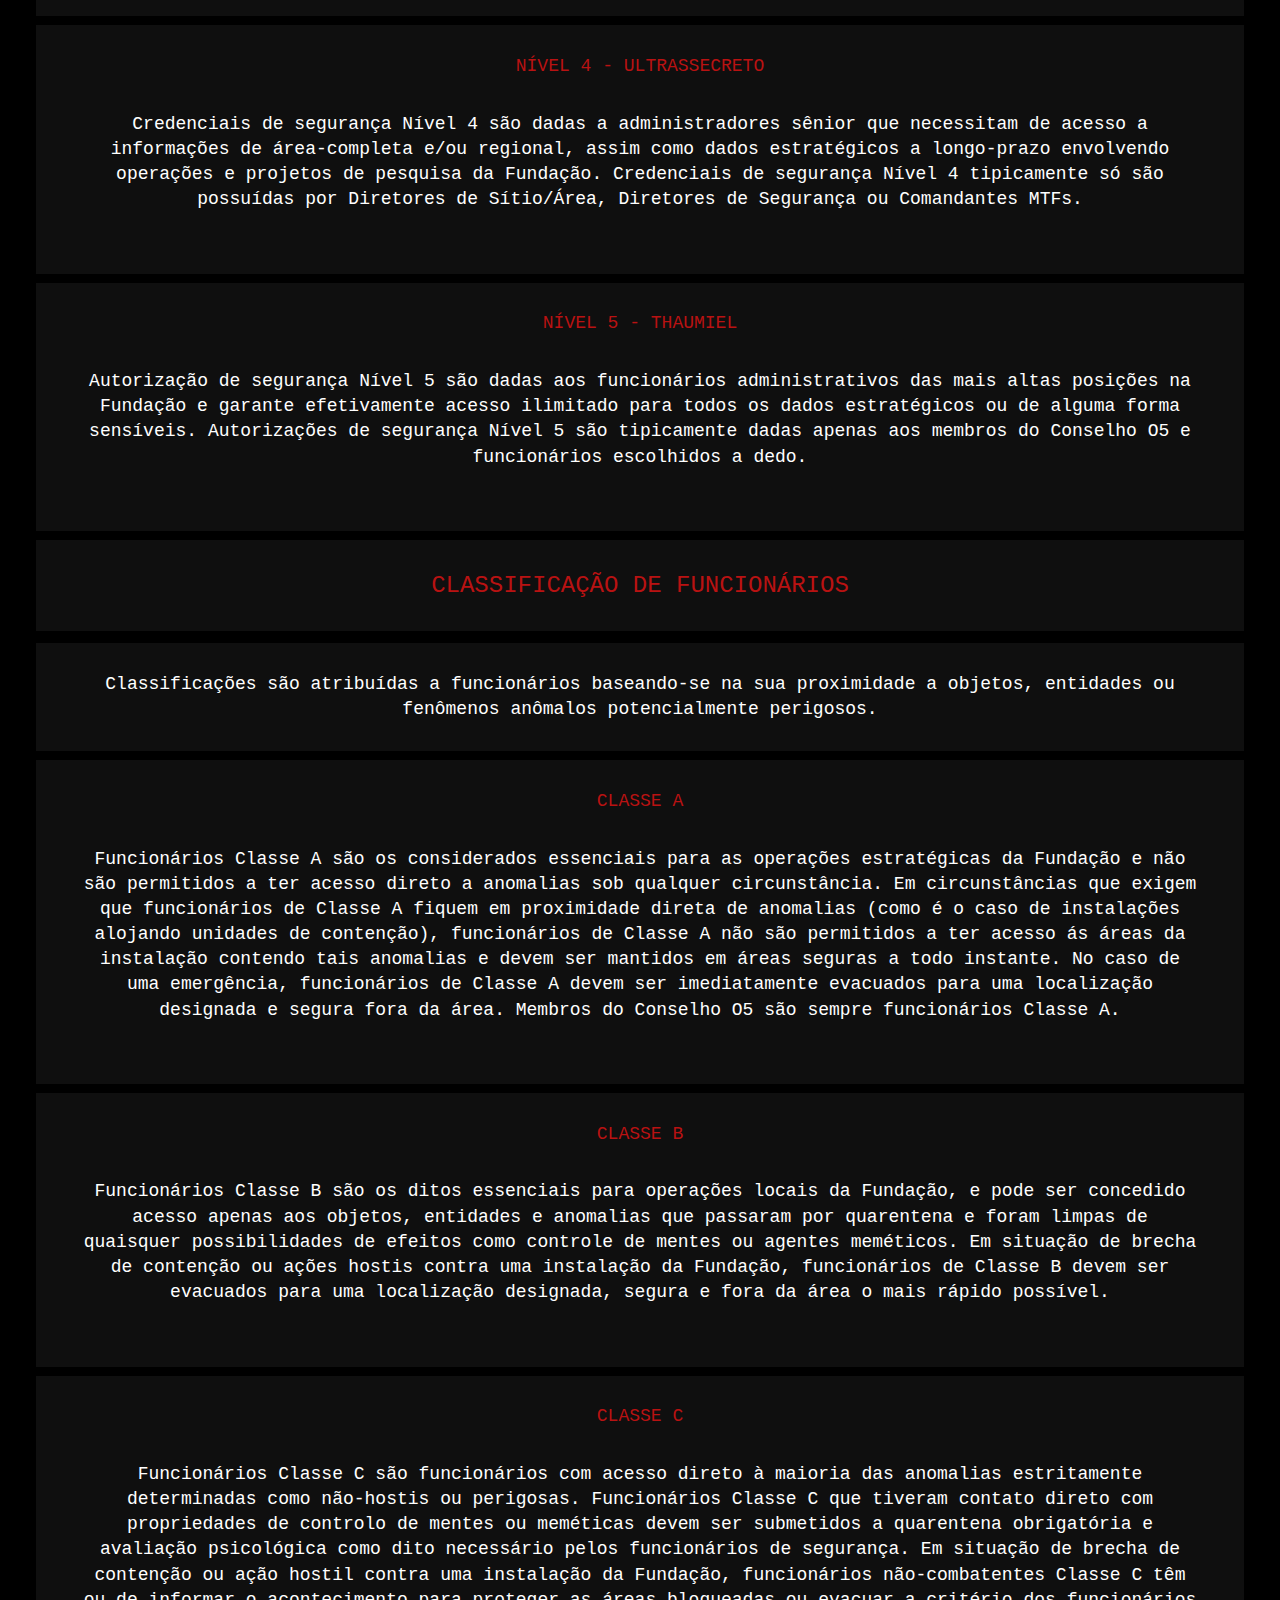
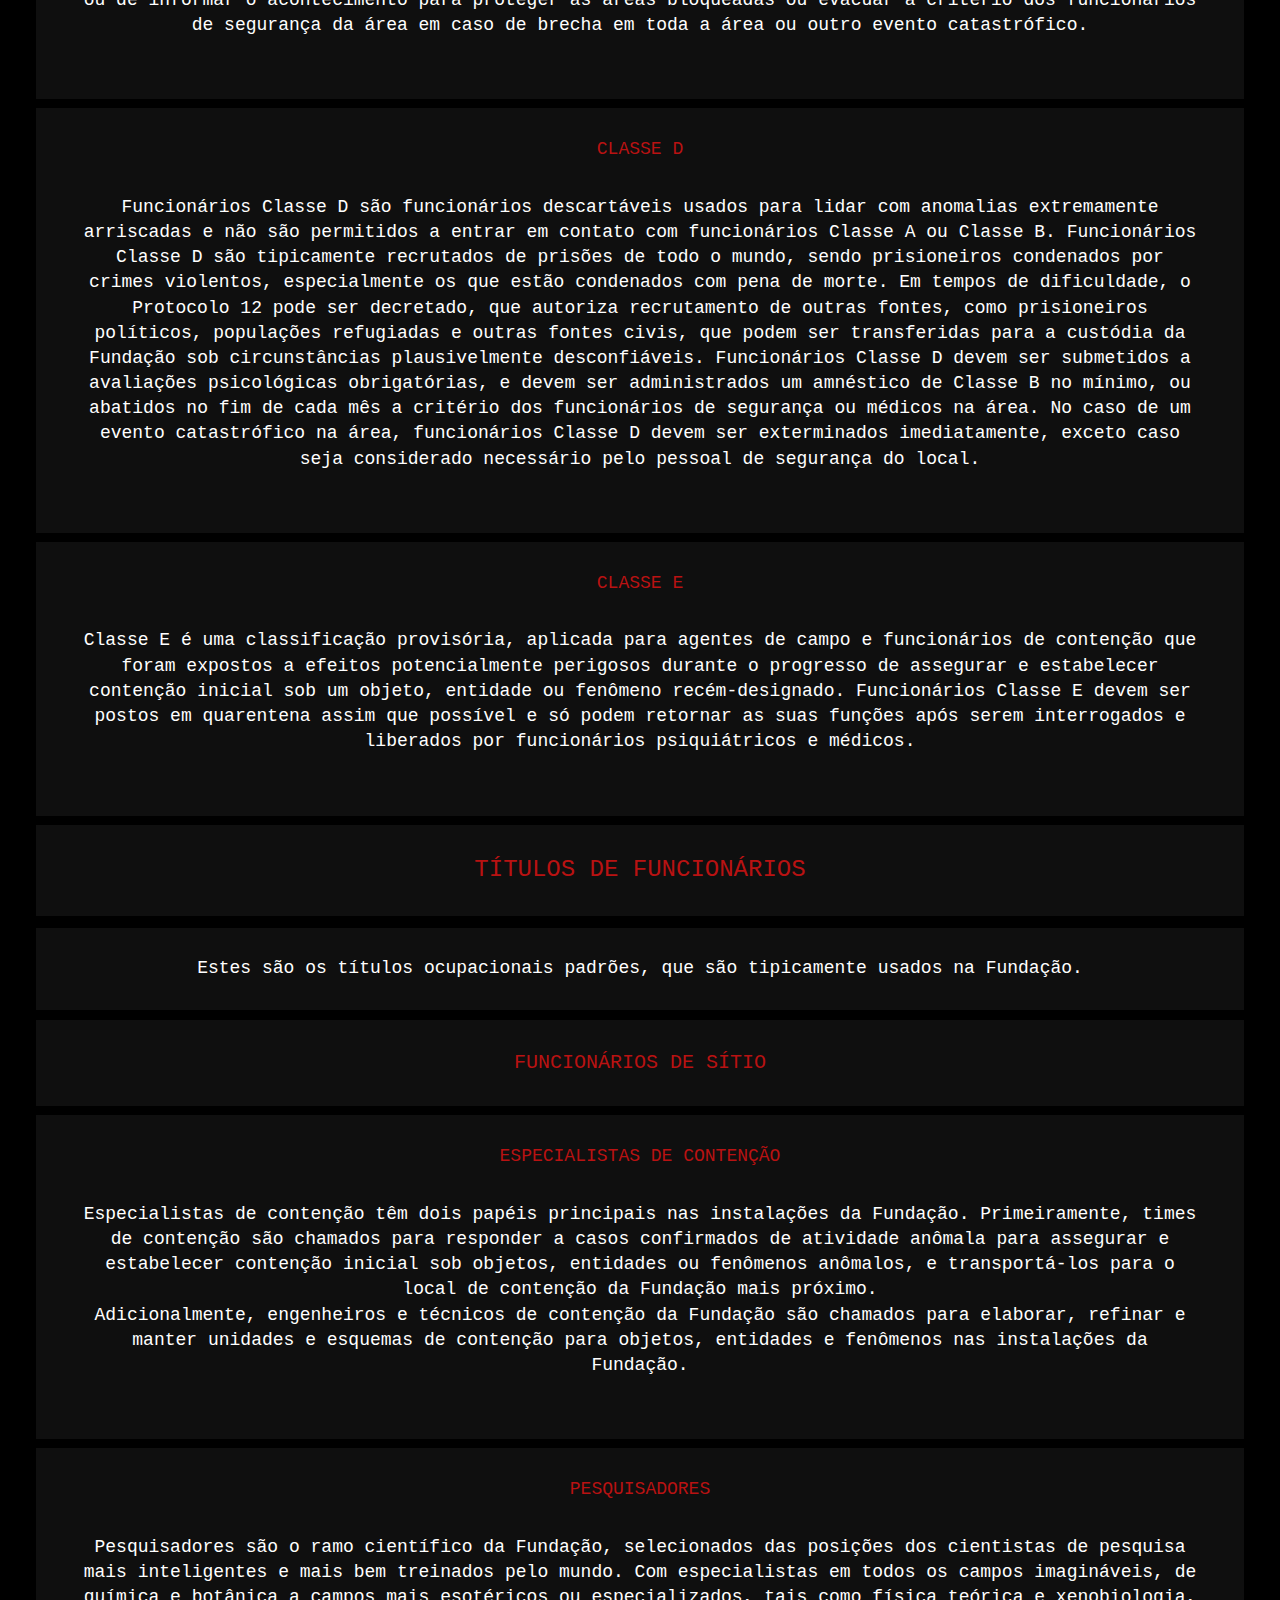
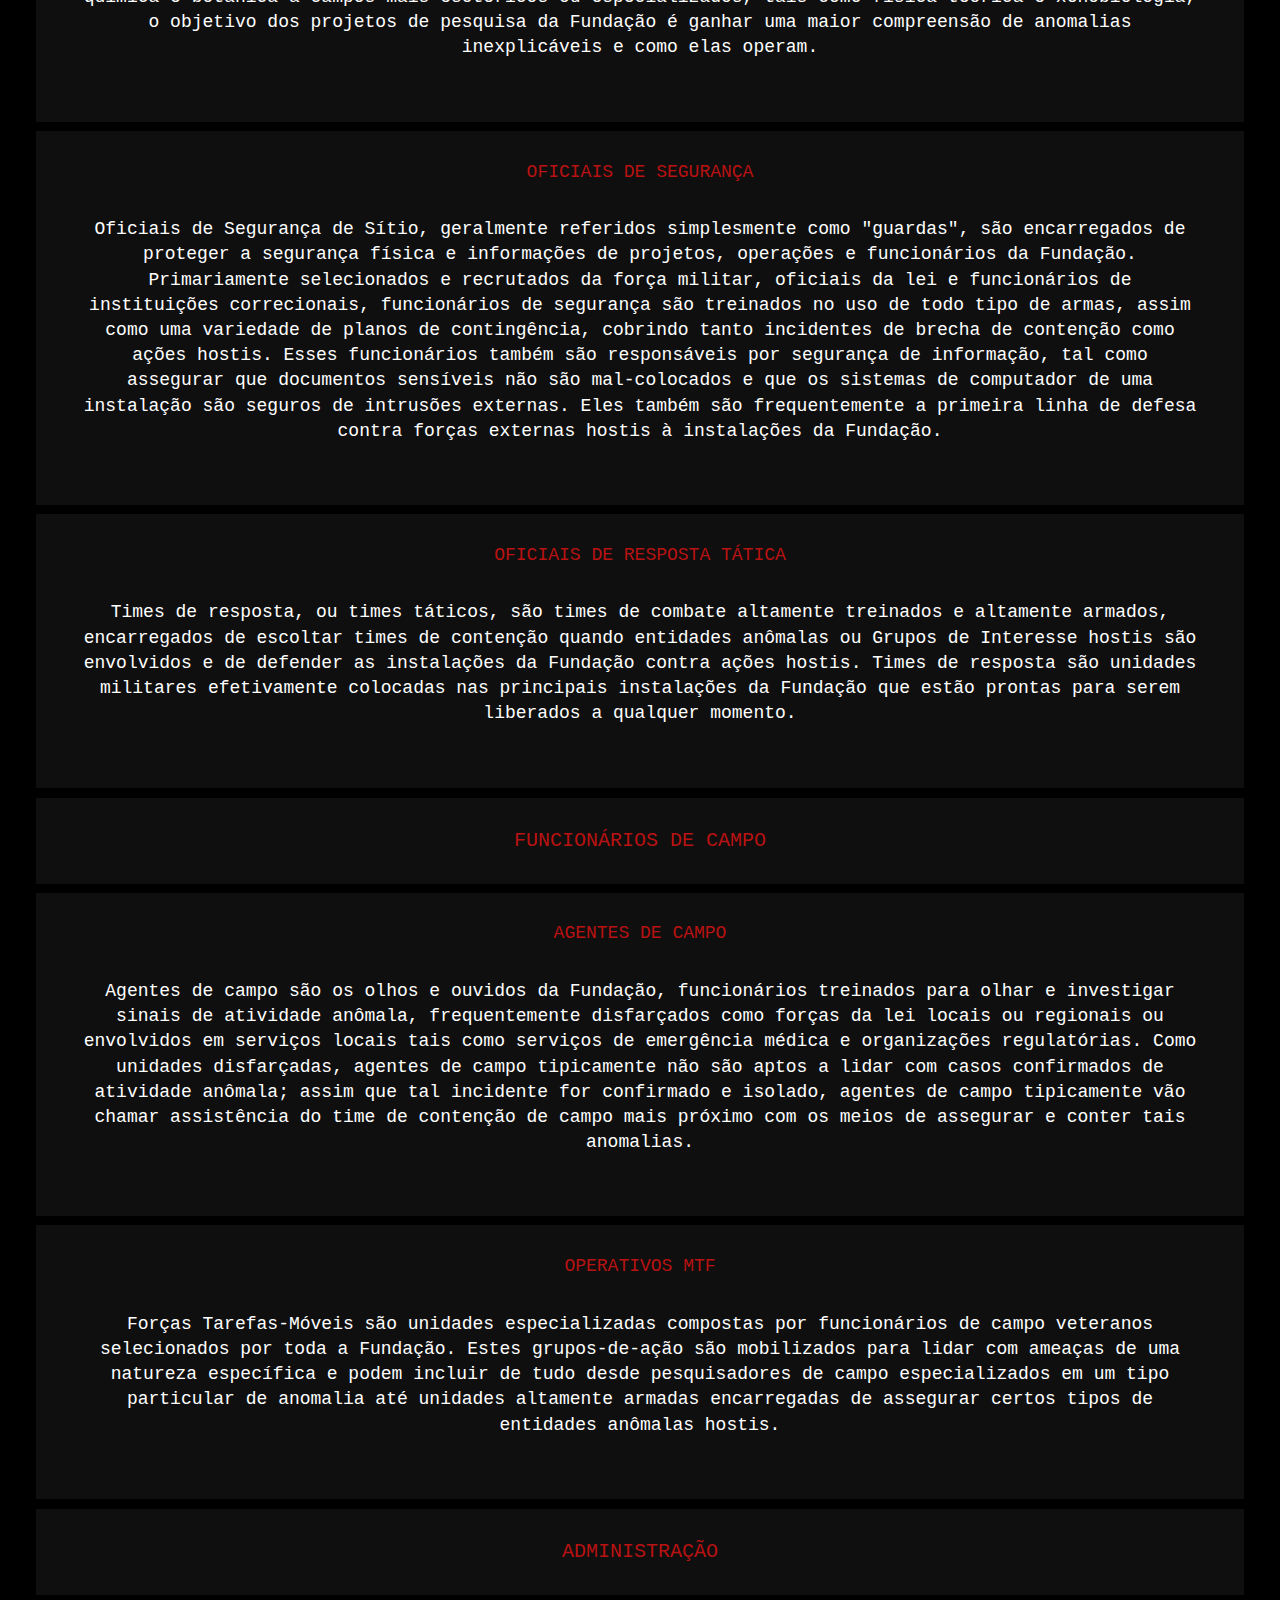
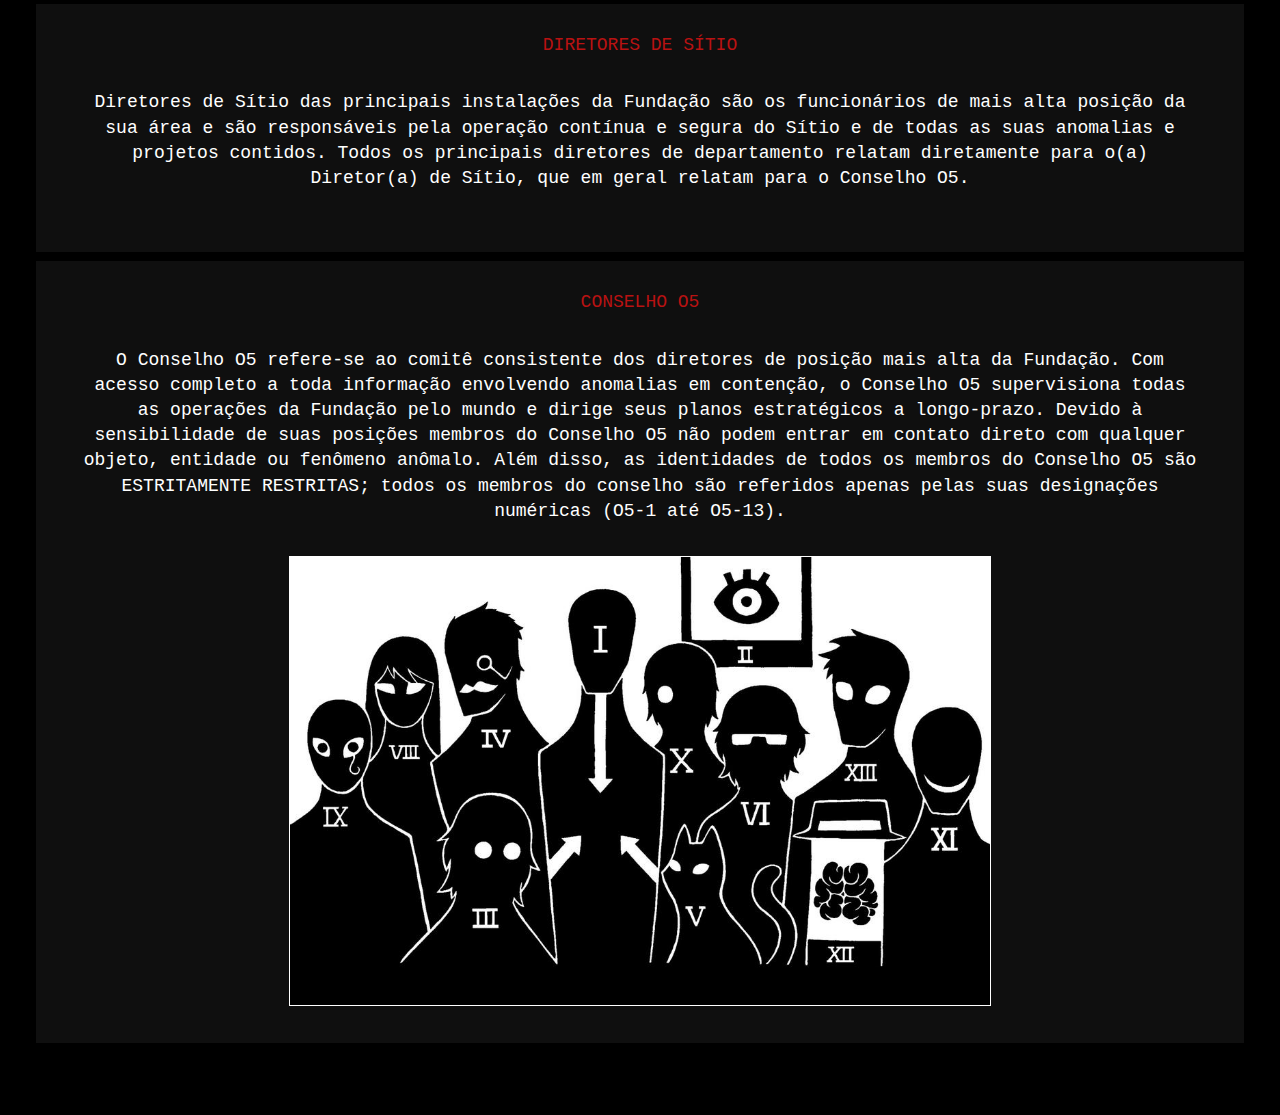
<file: Códigos/SCP-FUNDACAO-TRABALHO/hierarquia.html>
<!DOCTYPE html>
<html lang="pt-br">
<head>
    <meta charset="UTF-8">
    <meta http-equiv="X-UA-Compatible" content="IE=edge">
    <meta name="viewport" content="width=device-width, initial-scale=1.0">
    <title>Fundação SCP - Home</title>
    <link rel="stylesheet" href="hierarquia.css" />
</head>
<body>
    <header>
        <nav class="menu">
            <ul>
                <li class="menu_elementos"><a href="classificacao.html">CLASSIFICAÇÃO</a></li>
                <li class="menu_elementos"><a href="anomalias.html">ANOMALIAS</a></li>
                <li id="logo"><a href="home.html"><img src="imagens/LOGO1.png" alt = "#"/></a></li>
                <li class="menu_elementos"><a href="cenarios.html">CENÁRIOS</a></li>
                <li class="menu_elementos"><a style="color: #b91212;" href="hierarquia.html">HIERARQUIA</a></li>
            </ul>
        </nav>
    </header>
    <main>
        <h1>H I E R A R Q U I A</h1>

        <article id="cartoes">

            <h1>NÍVEIS DE AUTORIZAÇÃO DE SEGURANÇA</h1>
            <p class="descricoes">As credenciais de segurança da Fundação dadas aos funcionários representam o nível ou tipo máximo de informação que eles possam ter acesso. No entanto, ter um 
            certo nível de acesso não te garante toda a informação disponível para aquele nível: os funcionários só recebem informações com base na “necessidade de saber” e a 
            critério do oficial de divulgação designado para cada departamento. </p>

            <section id="nivel_0">

                <h2>NÍVEL 0 - APENAS PARA USO OFICIAL</h2>
                <p>Credenciais de segurança Nível 0 são dadas a funcionários não-essenciais, sem necessidade de acessar informação envolvendo objetos ou entidades anômalas em 
                contenção da Fundação. Acesso Nível 0 é tipicamente mantido por funcionários em posições administrativas, logísticas ou de zeladoria em instalações sem acesso a 
                dados operacionais.</p>

            </section>
            <section id="nivel_1">

                <h2>NÍVEL 1 - CONFIDENCIAL</h2>
                <p>Credenciais de segurança Nível 1 são dadas a funcionários com proximidade mas sem nenhum acesso direto ou indireto a informações sobre os objetos ou entidades 
                anômalas em contenção da Fundação. Credenciais de segurança Nível 1 são tipicamente dadas a funcionários trabalhando em posições administrativas, logísticas 
                ou de zeladoria em instalações com de maior porte de contenção ou que, de outra forma, precisam lidar com informações sensíveis. </p>

            </section>
            <section id="nivel_2">

                <h2>NÍVEL 2 - RESTRITO</h2>
                <p>Credenciais de segurança nível 2 são dadas a funcionários de segurança e pesquisa que necessitam de acesso direto a informações envolvendo objetos e entidades 
                anômalas em contenção. A maioria das equipes de pesquisa, agentes de campo e especialistas de contenção possuem uma credencial de segurança Nível 2.</p>

            </section>
            <section id="nivel_3">

                <h2>NÍVEL 3 - SECRETO</h2>
                <p>Credenciais de segurança Nível 3 são dadas a funcionários de segurança e pesquisa sênior que necessitam de dados aprofundados sobre a fonte, circunstâncias 
                de recuperação e planejamento a longo prazo para objetos e entidades anômalas em contenção. A maioria dos membros sênior de equipes de pesquisa, gerentes de 
                projeto, oficiais de segurança, membros de times de resposta e operativos MTF possuem uma credencial de segurança Nível 3.</p>

            </section>
            <section id="nivel_4">
                
                <h2>NÍVEL 4 - ULTRASSECRETO</h2>
                <p>Credenciais de segurança Nível 4 são dadas a administradores sênior que necessitam de acesso a informações de área-completa e/ou regional, assim como dados 
                estratégicos a longo-prazo envolvendo operações e projetos de pesquisa da Fundação. Credenciais de segurança Nível 4 tipicamente só são possuídas por Diretores 
                de Sítio/Área, Diretores de Segurança ou Comandantes MTFs.</p>

            </section>
            <section id="nivel_5">

                <h2>NÍVEL 5 - THAUMIEL</h2>
                <p>Autorização de segurança Nível 5 são dadas aos funcionários administrativos das mais altas posições na Fundação e garante efetivamente acesso ilimitado 
                para todos os dados estratégicos ou de alguma forma sensíveis. Autorizações de segurança Nível 5 são tipicamente dadas apenas aos membros do Conselho O5 e 
                funcionários escolhidos a dedo.</p>

            </section>

        </article>
        <article id="funcionarios">

            <h1>CLASSIFICAÇÃO DE FUNCIONÁRIOS</h1>
            <p class="descricoes">Classificações são atribuídas a funcionários baseando-se na sua proximidade a objetos, entidades ou fenômenos anômalos potencialmente perigosos. </p>

            <section id="classe_a">

                <h2>CLASSE A</h2>
                <p>Funcionários Classe A são os considerados essenciais para as operações estratégicas da Fundação e não são permitidos a ter acesso direto a anomalias sob 
                qualquer circunstância. Em circunstâncias que exigem que funcionários de Classe A fiquem em proximidade direta de anomalias (como é o caso de instalações 
                alojando unidades de contenção), funcionários de Classe A não são permitidos a ter acesso ás áreas da instalação contendo tais anomalias e devem ser mantidos 
                em áreas seguras a todo instante. No caso de uma emergência, funcionários de Classe A devem ser imediatamente evacuados para uma localização designada e 
                segura fora da área. Membros do Conselho O5 são sempre funcionários Classe A.</p>

            </section>
            <section id="classe_b">

                <h2>CLASSE B</h2>
                <p>Funcionários Classe B são os ditos essenciais para operações locais da Fundação, e pode ser concedido acesso apenas aos objetos, entidades e anomalias que 
                passaram por quarentena e foram limpas de quaisquer possibilidades de efeitos como controle de mentes ou agentes meméticos. Em situação de brecha de 
                contenção ou ações hostis contra uma instalação da Fundação, funcionários de Classe B devem ser evacuados para uma localização designada, segura e fora da 
                área o mais rápido possível.</p>

            </section>
            <section id="classe_c">

                <h2>CLASSE C</h2>
                <p>Funcionários Classe C são funcionários com acesso direto à maioria das anomalias estritamente determinadas como não-hostis ou perigosas. Funcionários Classe C 
                que tiveram contato direto com propriedades de controlo de mentes ou meméticas devem ser submetidos a quarentena obrigatória e avaliação psicológica como dito 
                necessário pelos funcionários de segurança. Em situação de brecha de contenção ou ação hostil contra uma instalação da Fundação, funcionários não-combatentes 
                Classe C têm ou de informar o acontecimento para proteger as áreas bloqueadas ou evacuar a critério dos funcionários de segurança da área em caso de brecha em 
                toda a área ou outro evento catastrófico.</p>

            </section>
            <section id="classe_d">

                <h2>CLASSE D</h2>
                <p>Funcionários Classe D são funcionários descartáveis usados para lidar com anomalias extremamente arriscadas e não são permitidos a entrar em contato com 
                funcionários Classe A ou Classe B. Funcionários Classe D são tipicamente recrutados de prisões de todo o mundo, sendo prisioneiros condenados por crimes 
                violentos, especialmente os que estão condenados com pena de morte. Em tempos de dificuldade, o Protocolo 12 pode ser decretado, que autoriza recrutamento de 
                outras fontes, como prisioneiros políticos, populações refugiadas e outras fontes civis, que podem ser transferidas para a custódia da Fundação sob circunstâncias
                plausivelmente desconfiáveis. Funcionários Classe D devem ser submetidos a avaliações psicológicas obrigatórias, e devem ser administrados um amnéstico de 
                Classe B no mínimo, ou abatidos no fim de cada mês a critério dos funcionários de segurança ou médicos na área. No caso de um evento catastrófico na área, 
                funcionários Classe D devem ser exterminados imediatamente, exceto caso seja considerado necessário pelo pessoal de segurança do local.</p>

            </section>
            <section id="classe_e">

                <h2>CLASSE E</h2>
                <p>Classe E é uma classificação provisória, aplicada para agentes de campo e funcionários de contenção que foram expostos a efeitos potencialmente perigosos 
                durante o progresso de assegurar e estabelecer contenção inicial sob um objeto, entidade ou fenômeno recém-designado. Funcionários Classe E devem ser postos 
                em quarentena assim que possível e só podem retornar as suas funções após serem interrogados e liberados por funcionários psiquiátricos e médicos.</p>

            </section>

        </article>
        <article id="titulos">

            <h1>TÍTULOS DE FUNCIONÁRIOS</h1>
            <p class="descricoes">Estes são os títulos ocupacionais padrões, que são tipicamente usados na Fundação. </p>

            <h2 class="categorias">FUNCIONÁRIOS DE SÍTIO</h2>

            <section id="especialista_contencao">

                <h2>ESPECIALISTAS DE CONTENÇÃO</h2>
                <p>Especialistas de contenção têm dois papéis principais nas instalações da Fundação. Primeiramente, times de contenção são chamados para responder a casos 
                confirmados de atividade anômala para assegurar e estabelecer contenção inicial sob objetos, entidades ou fenômenos anômalos, e transportá-los para o local 
                de contenção da Fundação mais próximo. 
                <br/>
                Adicionalmente, engenheiros e técnicos de contenção da Fundação são chamados para elaborar, refinar e manter unidades e esquemas de contenção para objetos, 
                entidades e fenômenos nas instalações da Fundação.</p>

            </section>
            <section id="pesquisadores">

                <h2>PESQUISADORES</h2>
                <p>Pesquisadores são o ramo científico da Fundação, selecionados das posições dos cientistas de pesquisa mais inteligentes e mais bem treinados pelo mundo. 
                Com especialistas em todos os campos imagináveis, de química e botânica a campos mais esotéricos ou especializados, tais como física teórica e xenobiologia, 
                o objetivo dos projetos de pesquisa da Fundação é ganhar uma maior compreensão de anomalias inexplicáveis e como elas operam.</p>

            </section>
            <section id="oficiais_sec">

                <h2>OFICIAIS DE SEGURANÇA</h2>
                <p>Oficiais de Segurança de Sítio, geralmente referidos simplesmente como "guardas", são encarregados de proteger a segurança física e informações de 
                projetos, operações e funcionários da Fundação. Primariamente selecionados e recrutados da força militar, oficiais da lei e funcionários de instituições 
                correcionais, funcionários de segurança são treinados no uso de todo tipo de armas, assim como uma variedade de planos de contingência, cobrindo tanto 
                incidentes de brecha de contenção como ações hostis. Esses funcionários também são responsáveis por segurança de informação, tal como assegurar que
                documentos sensíveis não são mal-colocados e que os sistemas de computador de uma instalação são seguros de intrusões externas. Eles também são frequentemente
                a primeira linha de defesa contra forças externas hostis à instalações da Fundação.</p>

            </section>
            <section id="oficiais_resposta_tatica">

                <h2>OFICIAIS DE RESPOSTA TÁTICA</h2>
                <p>Times de resposta, ou times táticos, são times de combate altamente treinados e altamente armados, encarregados de escoltar times de contenção quando 
                entidades anômalas ou Grupos de Interesse hostis são envolvidos e de defender as instalações da Fundação contra ações hostis. Times de resposta são 
                unidades militares efetivamente colocadas nas principais instalações da Fundação que estão prontas para serem liberados a qualquer momento.</p>

            </section>

            <h2 class="categorias">FUNCIONÁRIOS DE CAMPO</h2>

            <section id="agentes_campo">

                <h2>AGENTES DE CAMPO</h2>
                <p>Agentes de campo são os olhos e ouvidos da Fundação, funcionários treinados para olhar e investigar sinais de atividade anômala, frequentemente disfarçados 
                como forças da lei locais ou regionais ou envolvidos em serviços locais tais como serviços de emergência médica e organizações regulatórias. Como unidades 
                disfarçadas, agentes de campo tipicamente não são aptos a lidar com casos confirmados de atividade anômala; assim que tal incidente for confirmado e isolado, 
                agentes de campo tipicamente vão chamar assistência do time de contenção de campo mais próximo com os meios de assegurar e conter tais anomalias.</p>

            </section>
            <section id="operativos_mtf">

                <h2>OPERATIVOS MTF</h2>
                <p>Forças Tarefas-Móveis são unidades especializadas compostas por funcionários de campo veteranos selecionados por toda a Fundação. Estes grupos-de-ação são 
                mobilizados para lidar com ameaças de uma natureza específica e podem incluir de tudo desde pesquisadores de campo especializados em um tipo particular de 
                anomalia até unidades altamente armadas encarregadas de assegurar certos tipos de entidades anômalas hostis.</p>

            </section>
            
            <h2 class="categorias">ADMINISTRAÇÃO</h2>

            <section id="diretores_sitio">

                <h2>DIRETORES DE SÍTIO</h2>
                <p>Diretores de Sítio das principais instalações da Fundação são os funcionários de mais alta posição da sua área e são responsáveis pela operação contínua e
                segura do Sítio e de todas as suas anomalias e projetos contidos. Todos os principais diretores de departamento relatam diretamente para o(a) Diretor(a) de Sítio,
                que em geral relatam para o Conselho O5.</p>

            </section>
            <section id="conselho_O5">

                <h2>CONSELHO O5</h2>
                <p>O Conselho O5 refere-se ao comitê consistente dos diretores de posição mais alta da Fundação. Com acesso completo a toda informação envolvendo anomalias em 
                contenção, o Conselho O5 supervisiona todas as operações da Fundação pelo mundo e dirige seus planos estratégicos a longo-prazo. Devido à sensibilidade de suas 
                posições membros do Conselho O5 não podem entrar em contato direto com qualquer objeto, entidade ou fenômeno anômalo. Além disso, as identidades de todos os 
                membros do Conselho O5 são ESTRITAMENTE RESTRITAS; todos os membros do conselho são referidos apenas pelas suas designações numéricas (O5-1 até O5-13).</p>

                <figure><img src="imagens/O5.jpg" /></figure>

            </section>

        </article>
        
    </main>
</body>
</html>
</file>
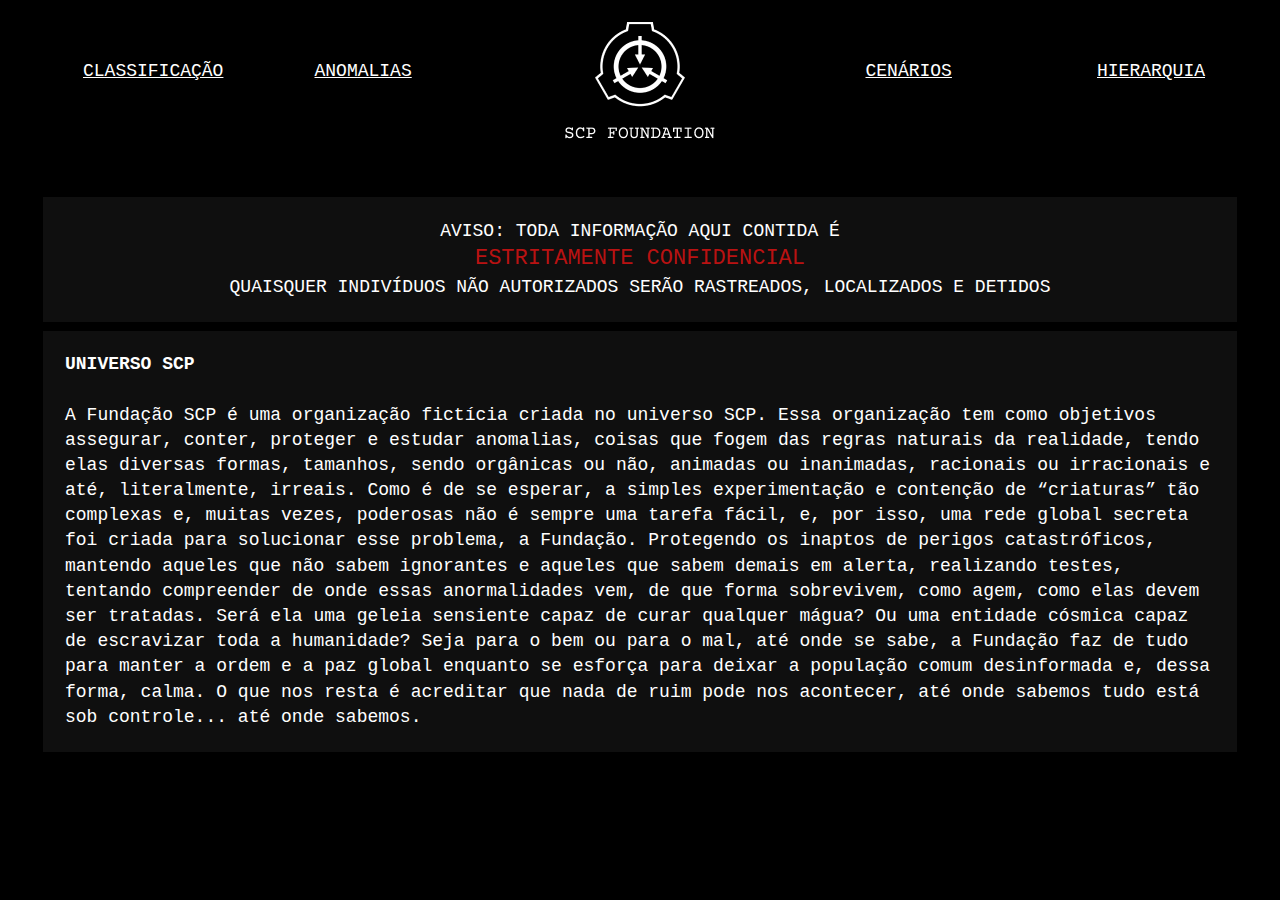
<file: Códigos/SCP-FUNDACAO-TRABALHO/home.html>
<!DOCTYPE html>
<html lang="pt-br">
<head>
    <meta charset="UTF-8">
    <meta http-equiv="X-UA-Compatible" content="IE=edge">
    <meta name="viewport" content="width=device-width, initial-scale=1.0">
    <title>Fundação SCP - Home</title>
    <link rel="stylesheet" href="home.css" />
</head>
<body>
    <header>
        <nav class="menu">
            <ul>
                <li class="menu_elementos"><a href="classificacao.html">CLASSIFICAÇÃO</a></li>
                <li class="menu_elementos"><a href="anomalias.html">ANOMALIAS</a></li>
                <li id="logo"><a href="home.html"><img src="imagens/LOGO1.png" alt = "#"/></a></li>
                <li class="menu_elementos"><a href="cenarios.html">CENÁRIOS</a></li>
                <li class="menu_elementos"><a href="hierarquia.html">HIERARQUIA</a></li>
            </ul>
        </nav>
    </header>
    <main>
        <section id="confidencial">
            <p>AVISO: TODA INFORMAÇÃO AQUI CONTIDA É</p>
            <p id="aviso">ESTRITAMENTE CONFIDENCIAL</p>
            <p>QUAISQUER INDIVÍDUOS NÃO AUTORIZADOS SERÃO RASTREADOS, LOCALIZADOS E DETIDOS</p>
        </section>

        <section id="scp_universo">
            <h2>UNIVERSO SCP</h2>
            <br/>
            <p>A Fundação SCP é uma organização fictícia criada no universo SCP. Essa organização tem como objetivos assegurar, conter, proteger e estudar anomalias, 
            coisas que fogem das regras naturais da realidade, tendo elas diversas formas, tamanhos, sendo orgânicas ou não, animadas ou inanimadas, racionais ou 
            irracionais e até, literalmente, irreais. Como é de se esperar, a simples experimentação e contenção de “criaturas” tão complexas e, muitas vezes, 
            poderosas não é sempre uma tarefa fácil, e, por isso, uma rede global secreta foi criada para solucionar esse problema, a Fundação. Protegendo os inaptos 
            de perigos catastróficos, mantendo aqueles que não sabem ignorantes e aqueles que sabem demais em alerta, realizando testes, tentando compreender de onde 
            essas anormalidades vem, de que forma sobrevivem, como agem, como elas devem ser tratadas. Será ela uma geleia sensiente capaz de curar qualquer mágua? Ou 
            uma entidade cósmica capaz de escravizar toda a humanidade? Seja para o bem ou para o mal, até onde se sabe, a Fundação faz de tudo para manter a ordem e a 
            paz global enquanto se esforça para deixar a população comum desinformada e, dessa forma, calma. O que nos resta é acreditar que nada de ruim pode nos acontecer, 
            até onde sabemos tudo está sob controle... até onde sabemos.</p>
        </section>
    </main>
</body>
</html>
</file>
<file: Códigos/SCP-FUNDACAO-TRABALHO/style.css>
*{
    margin: 0;
    padding: 0;
    border: 0;
    font-family: Courier New,Courier,Lucida Sans Typewriter,Lucida Typewriter,monospace; font-size: 18px;
    color: white;
}
body{
    background-color: black;
    text-align: center;
}
body header h1{
    margin-bottom: 3em;
    margin-top: 1em;
}
body main form div{
    display: block;
    margin: 0 auto;
    width: 300px;
    margin-bottom: 1.5em;
}
body main form div label{
    margin: 1em;
}
body main form div input{
    background-color: black;
    border: 1px solid white;
    padding: 15px;
    margin-top: 1em;
}
body main form input[type="submit"]{
    background-color: black;
    border: 1px solid white;
    padding: 15px;
    cursor: pointer; 
}
</file>
<file: Códigos/Aula 11 - Menu Raw -/imagensformatacao.css>
body{
    background-color:rgb(231, 227, 220);
    /*background-image: url(fundo1.jpg);
    background-attachment: fixed, scroll;*/
    text-align:center;
}
h1 img{
    margin-top: 55px; /*Margem da logo*/
}
h2{
    font-family: 'Garamond'; font-style: italic; font-size: 40px; /*Fontes H2*/
    border-bottom: 5px solid #FAEFD8;
}       
picture img{
    border-bottom: 3px solid #f8be24; border-top: 3px solid #f8be24; /*Bordas do destaque*/
    margin-bottom: 20px; margin-top: 20px; /*Margens do destaque*/
}
li{
    list-style-type: none;
    display: inline;   
    padding: 10px; 
}
ol{
    margin: 0 auto;
    width: 65%; 
    padding: 0;
}
ul{
    font-family: 'Garamond';font-size: 20px; font-style: italic;
    padding: 0px;
}
ul li{
    font-size: 25px;
}
li a{
    padding: 10px;
    color: black;
    text-decoration: none;
}
li a:hover{
    /*background-color: #f8be24;*/
    color: #ffa600;
}
address{
    font-style:italic; 
    background-color:white;
    margin-top: 50px;
    padding: 2%;
    margin-bottom: 100px;
}
p{
    margin: 0 auto;
    width: 16.5%;
}
</file>
<file: Códigos/Aula 11 - Menu Raw -/cardapioformatacao.css>
body{ 
    background-color:rgb(231, 227, 220); 
    /*background-image: url(fundo1.jpg);
    background-attachment: fixed, scroll;*/
    text-align:center; 
    font-family: 'Garamond'; 
}
h1{ 
    font-size: 32px; 
    text-decoration: underline solid #f8be24; 
    font-style: italic; 
}
h1 img{ 
    margin-top: 55px; 
}     
h2{
    font-size: 30px; font-style: italic;
    margin-bottom: 30px; 
    text-decoration: underline solid #f8be24;
}
picture img{
    border-bottom: 3px solid #f8be24; 
    border-top: 3px solid #f8be24;
    margin-bottom: 20px;
    margin-top: 20px;
}
li{
    list-style-type: none; 
    display: inline;  
    padding: 10px; 
}
ul li{ 
    font-size: 25px;
}
ol{
    margin: 0 auto; 
    width: 80%; 
    padding: 0;
    margin-bottom: 70px;
}
ol li{
    padding: 18px;
}
ol img{
    border-bottom: 3px solid #f8be24;
    border-top: 3px solid #f8be24;
    box-shadow: 10px 10px 20px 0px gray; 
}
ul{
    font-size: 20px;
    padding: 0px;
}
ul img{
    margin-bottom: 10px;
    border-bottom: 3px solid #f8be24;
    border-top: 3px solid #f8be24;
    box-shadow: 10px 10px 20px 0px gray;
}
li a{
    padding: 10px;
    color: black;
    text-decoration: none;
    font-style: italic;
}
li a:hover{ 
    /*background-color: #f8be24;*/
    color: #ffa600;
}
</file>
<file: Códigos/Aula 11 - Menu Raw -/contatosformatacao.css>
body{ 
    background-color:rgb(231, 227, 220);
    /*background-image: url(fundo1.jpg);
    background-attachment: fixed, scroll;*/
    font-family: 'Garamond';
    text-align: center;
}
h1 img{
    margin-top: 55px;
}     
li{
    list-style-type: none;
 
}
ul{
    padding: 0;
}
ul li{
    font-size: 25px;   
    display: inline;   
}
li a{
    padding: 20px;
    color: black;
    text-decoration: none;
    font-style: italic;
}
li a:hover{
    /*background-color: #f8be24;*/
    color: #ffa600;
}
ol{
    margin-top: 50px;
    font-style: italic;
    font-size: 22px;
}
</file>
<file: Códigos/Aula 11 - Menu Raw -/encomendarformatacao.css>
body{
    background-color:rgb(231, 227, 220);
    /*background-image: url(fundo1.jpg);
    background-attachment: fixed, scroll;*/
    text-align: center;
    font-family: 'Garamond';
}
h1 img{
    margin-top: 55px;
}     
h2{
    font-style: italic; font-size: 30px;
    margin: 0px;
    margin-top: 40px;
}
h2 a{
    text-decoration: none; 
    background-color: #f8be24; 
    color: black;
}
h3{
    font-style: italic; font-size: 25px;
    margin: 0px;
    margin-top: 10px;
    margin-bottom: 50px;
}
h3 a{
    text-decoration: none; 
    color: black;
}
picture img{
    border-bottom: 3px solid #f8be24;
    border-top: 3px solid #f8be24;
    margin-bottom: 20px;
    margin-top: 20px;
}
li{
    list-style-type: none;
    display: inline;   
}
ul{
    padding: 0;
}
ul li{
    font-size: 25px;
}
li a{
    padding: 20px;
    color: black;
    text-decoration: none;
    font-style: italic;
}
li a:hover{
    /*background-color: #f8be24;*/
    color: #ffa600;
}
p{
    margin: 0 auto;
    width: 70%;
    font-size: 18px;
}
</file>
<file: Códigos/Aula 11 - Menu Raw -/lojasformatacao.css>
body{
    background-color:rgb(231, 227, 220);
    /*background-image: url(fundo1.jpg);
    background-attachment: fixed, scroll;*/
    text-align: center;
    font-family: 'Garamond';
}
h1 img{
    margin-top: 55px;
}     
li{
    list-style-type: none;
    display: inline;   
}
ul{
    padding: 0;
}
ul li{
    font-size: 25px;
}
li a{
    padding: 20px;
    color: black;
    text-decoration: none;
    font-style: italic;
}
li a:hover{
    /*background-color: #f8be24;*/
    color: #ffa600;
}
figure img{
    margin-top: 50px;
    border-bottom: 3px solid #f8be24;
    border-top: 3px solid #f8be24;
}
figcaption{
    font-size: 18px;
}
</file>
<file: Códigos/SCP-FUNDACAO-TRABALHO/anomalias.css>
*{
    margin: 0;
    padding: 0;
    font-family: Courier New,Courier,Lucida Sans Typewriter,Lucida Typewriter,monospace; font-size: 18px;
    color: white;
    line-height: 1.4;
}
body{
    background-color: black;
}
body header nav{
    margin: 0 auto;
    width: 1150px; 
    margin-top: 1em; 
}
body header nav ul{
    display: flex;
    justify-content: space-between;
    list-style-type: none;
}
body header nav ul li#logo{
    margin-right: 2em;
    margin-left: 2em; 
}
body header nav ul li.menu_elementos{
    padding: 1em;
    margin-top: 1.3em;
    width: 100px;
}
body main{
    margin-top: 2.5em;
}
body main article#anomalias section{
    width: 1150px;
    background-color: #0f0f0f;
    padding: 1.6em;
    margin: 0 auto;
    margin-bottom: 1em;
}
body main article#anomalias section h2{
    margin-bottom: 1em;
    color: #b91212;
    font-weight: normal;
    font-size: 20px;
}
body main article#anomalias section figure img{
    float: right; 
    padding: 2em;
}
body main h1{
    color: #b91212;
    font-size: 24px;
    background-color: #0f0f0f;
    padding: 1.2em;
    margin: 0 auto;
    margin-bottom: 0.5em;
    width: 1150px;
    text-align: center;
    font-weight: normal;
}
body main article#anomalias section img[src="imagens/RAIO X - DOUTOR.png"]{
    width: 600px;
    display: block;
    text-align: center;
    margin-left: 14.2em;
}
</file>
<file: Códigos/SCP-FUNDACAO-TRABALHO/cenarios.css>
*{
    margin: 0;
    padding: 0;
    font-family: Courier New,Courier,Lucida Sans Typewriter,Lucida Typewriter,monospace; font-size: 18px;
    color: white;
    line-height: 1.4;
}
body{
    background-color: black;
}
body header nav{
    margin: 0 auto;
    width: 1150px;  
    margin-top: 1em;
}
body header nav ul{
    display: flex;
    justify-content: space-between;
    list-style-type: none;
}
body header nav ul li#logo{
    margin-right: 2em;
    margin-left: 2em; 
}
body header nav ul li.menu_elementos{
    padding: 1em;
    margin-top: 1.3em;
    width: 100px;
}
body main{
    margin-top: 2.5em;
    margin-bottom: 4em;
}
body main h1{
    color: #b91212;
    font-size: 24px;
    background-color: #0f0f0f;
    padding: 1.2em;
    margin: 0 auto;
    margin-bottom: 0.5em;
    width: 1150px;
    text-align: center;
    font-weight: normal;
}
body main article#cenarios p#classes{
    background-color: #0f0f0f;
    margin: 0 auto;
    padding: 1.6em;
    width: 1150px;
}
body main article#cenarios section{
    width: 1150px;
    margin: 0 auto;
    margin-top: 0.5em;
    padding: 1.6em;
    background-color: #0f0f0f;
}
body main article#cenarios section h2{
    margin-bottom: 1em;
    color: #b91212;
    font-weight: normal;
}
body main article#cenarios section p{
    margin-bottom: 1em;
}
</file>
<file: Códigos/SCP-FUNDACAO-TRABALHO/classificacao.css>
*{
    margin: 0;
    padding: 0;
    font-family: Courier New,Courier,Lucida Sans Typewriter,Lucida Typewriter,monospace; font-size: 18px;
    color: white;
    line-height: 1.4;
}
body{
    background-color: black;
}
body header nav{
    margin: 0 auto;
    width: 1150px;
    margin-top: 1em;  
}
body header nav ul{
    display: flex;
    justify-content: space-between;
    list-style-type: none;
}
body header nav ul li#logo{
    margin-right: 2em;
    margin-left: 2em; 
}
body header nav ul li.menu_elementos{
    padding: 1em;
    margin-top: 1.3em;
    width: 100px;
}
body main{
    margin-top: 2.5em;
    margin-bottom: 4em; 
    text-align: center;
}
body main h1{
    color: #b91212;
    font-size: 24px;
    background-color: #0f0f0f;
    padding: 1.2em;
    margin: 0 auto;
    margin-bottom: 0.5em;
    width: 1150px;
    font-weight: normal;
}
body main article#classes_de_objeto p#classificação{
    background-color: #0f0f0f;
    margin: 0 auto;
    padding: 1.6em;
    width: 1150px;
}
body main article#classes_de_objeto section{
    width: 1150px;
    margin: 0 auto;
    margin-top: 0.5em;
    padding: 1.6em;
    background-color: #0f0f0f;
}
body main article#classes_de_objeto section h2{
    margin-bottom: 2em;
    font-weight: normal;
}
body main article#classes_de_objeto section p{
    margin-bottom: 2em;
}
</file>
<file: Códigos/SCP-FUNDACAO-TRABALHO/hierarquia.css>
*{
    margin: 0;
    padding: 0;
    font-family: Courier New,Courier,Lucida Sans Typewriter,Lucida Typewriter,monospace; font-size: 18px;
    color: white;
    line-height: 1.4;
}
body{
    background-color: black;
}
body header nav{
    margin: 0 auto;
    width: 1150px;  
    margin-top: 1em;
}
body header nav ul{
    display: flex;
    justify-content: space-between;
    list-style-type: none;
}
body header nav ul li#logo{
    margin-right: 2em;
    margin-left: 2em; 
}
body header nav ul li.menu_elementos{
    padding: 1em;
    margin-top: 1.3em;
    width: 100px;
}
body main{
    margin-top: 2.5em;
    margin-bottom: 4em;
    text-align: center;
}
body main h1{
    color: #b91212;
    font-size: 24px;
    background-color: #0f0f0f;
    padding: 1.2em;
    margin: 0 auto;
    margin-bottom: 0.5em;
    width: 1150px;
    text-align: center;
    font-weight: normal;
}
body main article p.descricoes{
    background-color: #0f0f0f;
    margin: 0 auto;
    padding: 1.6em;
    width: 1150px;
}
body main article section{
    width: 1150px;
    margin: 0 auto;
    margin-top: 0.5em;
    padding: 1.6em;
    background-color: #0f0f0f;
}
body main article section h2{
    margin-bottom: 1em;
    color: #b91212;
    font-weight: normal;
}
body main article#cartoes section p{
    margin-bottom: 1em;
    padding: 0.8em;
}
body main article#funcionarios{
    margin-top: 0.5em;
}
body main article#funcionarios section p{
    margin-bottom: 1em;
    padding: 0.8em;
}
body main article#titulos{
    margin-top: 0.5em;
}
body main article#titulos section p{
    margin-bottom: 1em;
    padding: 0.8em;
}
body main article#titulos h2.categorias{
    margin-bottom: 1em;
    color: #b91212;
    font-weight: normal;
    padding: 1.45em;
    background-color: #0f0f0f;
    width: 1150px;
    margin: 0 auto;
    font-size: 20px;
    margin-top: 0.5em;
}
body main article#titulos section#conselho_O5 img{
    width: 700px;
    border: 1px solid white;
}
</file>
<file: Códigos/SCP-FUNDACAO-TRABALHO/home.css>
*{
    margin: 0;
    padding: 0;
    font-family: Courier New,Courier,Lucida Sans Typewriter,Lucida Typewriter,monospace; font-size: 18px;
    color: white;
    line-height: 1.4;
}
body{
    background-color: black;
}
body header nav{
    margin: 0 auto;
    width: 1150px;  
    margin-top: 1em;
}
body header nav ul{
    display: flex;
    justify-content: space-between;
    list-style-type: none;
}
body header nav ul li#logo{
    margin-right: 2em;
    margin-left: 2em; 
}
body header nav ul li.menu_elementos{
    padding: 1em;
    margin-top: 1.3em;
    width: 100px;
}
body main{
    margin-top: 2.5em;
}
body main section#confidencial{
    background-color: #0f0f0f;
    width: 1150px;
    margin: 0 auto;
    padding: 1.2em;
    margin-bottom: 0.5em;
}
body main section#confidencial p{
    text-align: center; 
}
body main section#confidencial p#aviso{
    font-size: 22px; 
    color: #b91212;
}
body main section#scp_universo{
    background-color: #0f0f0f;
    width: 1150px;
    margin: 0 auto;
    padding: 1.2em;
}
</file>
